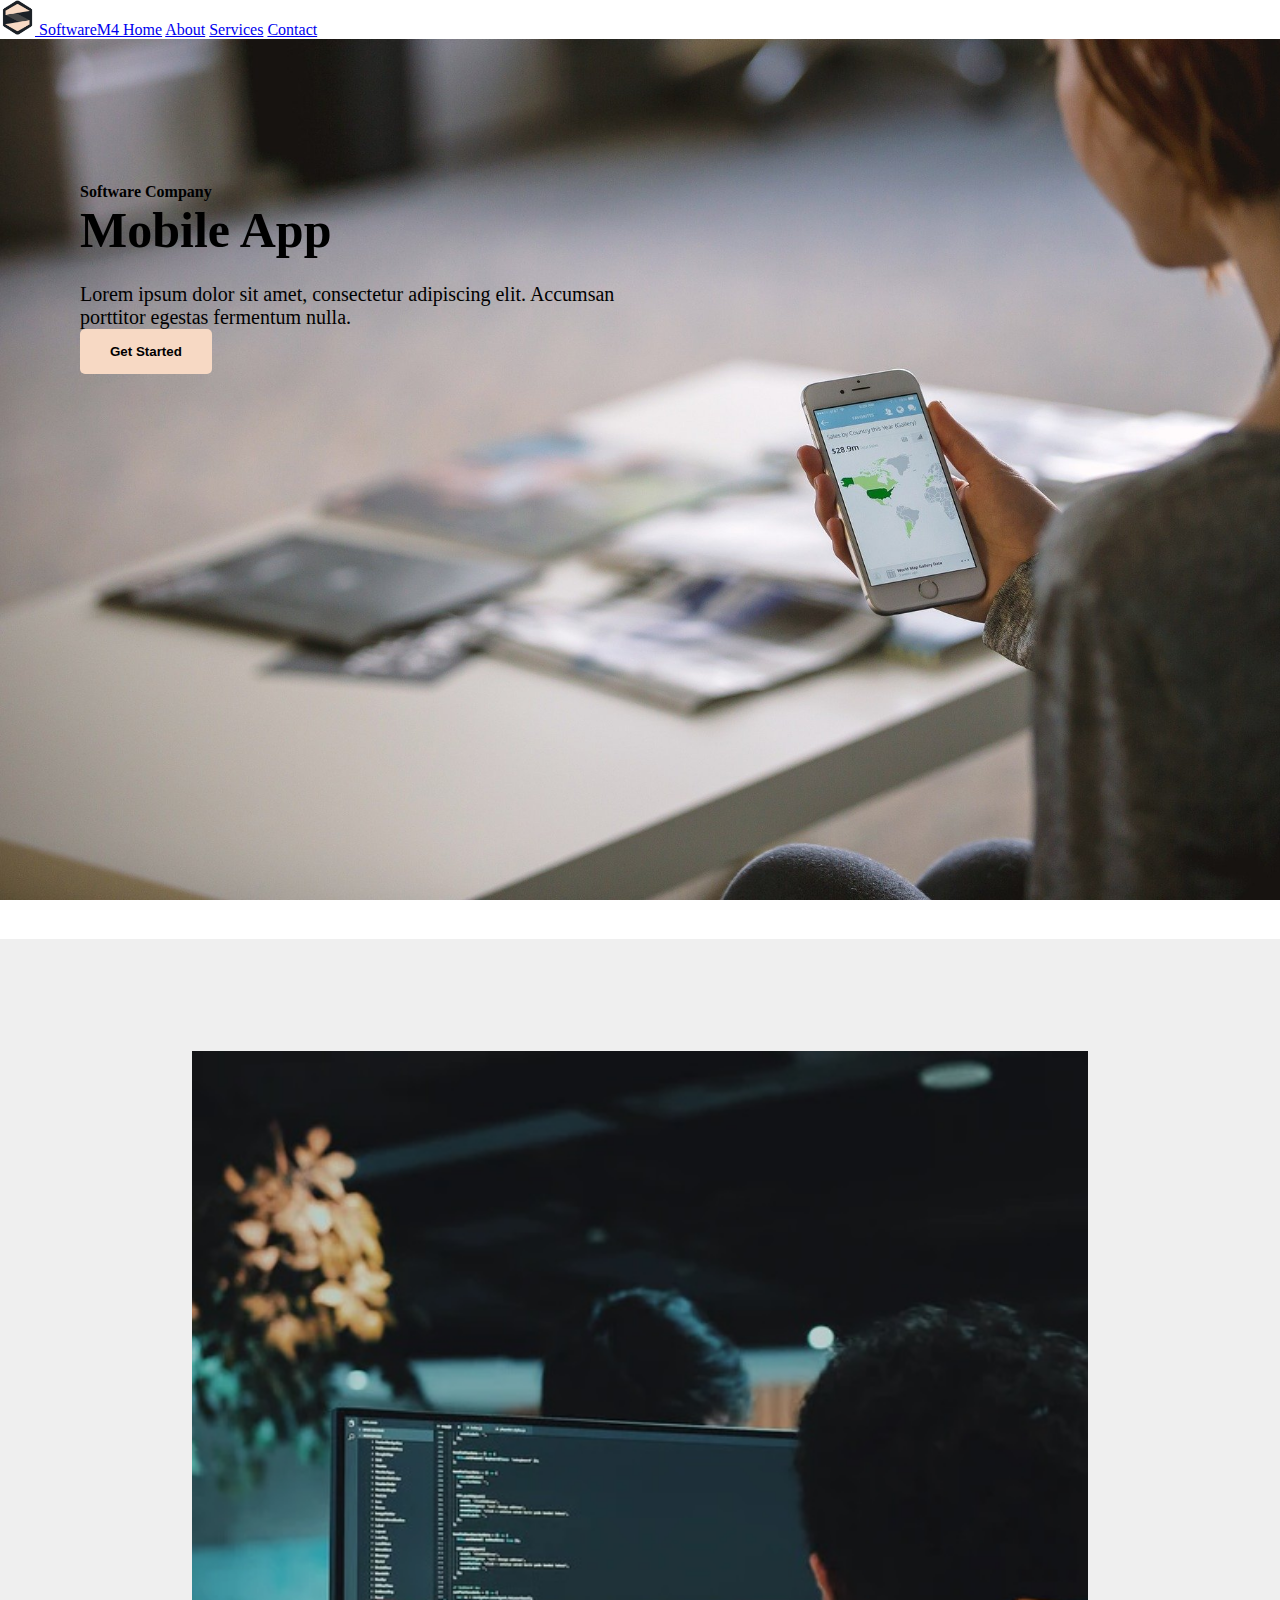
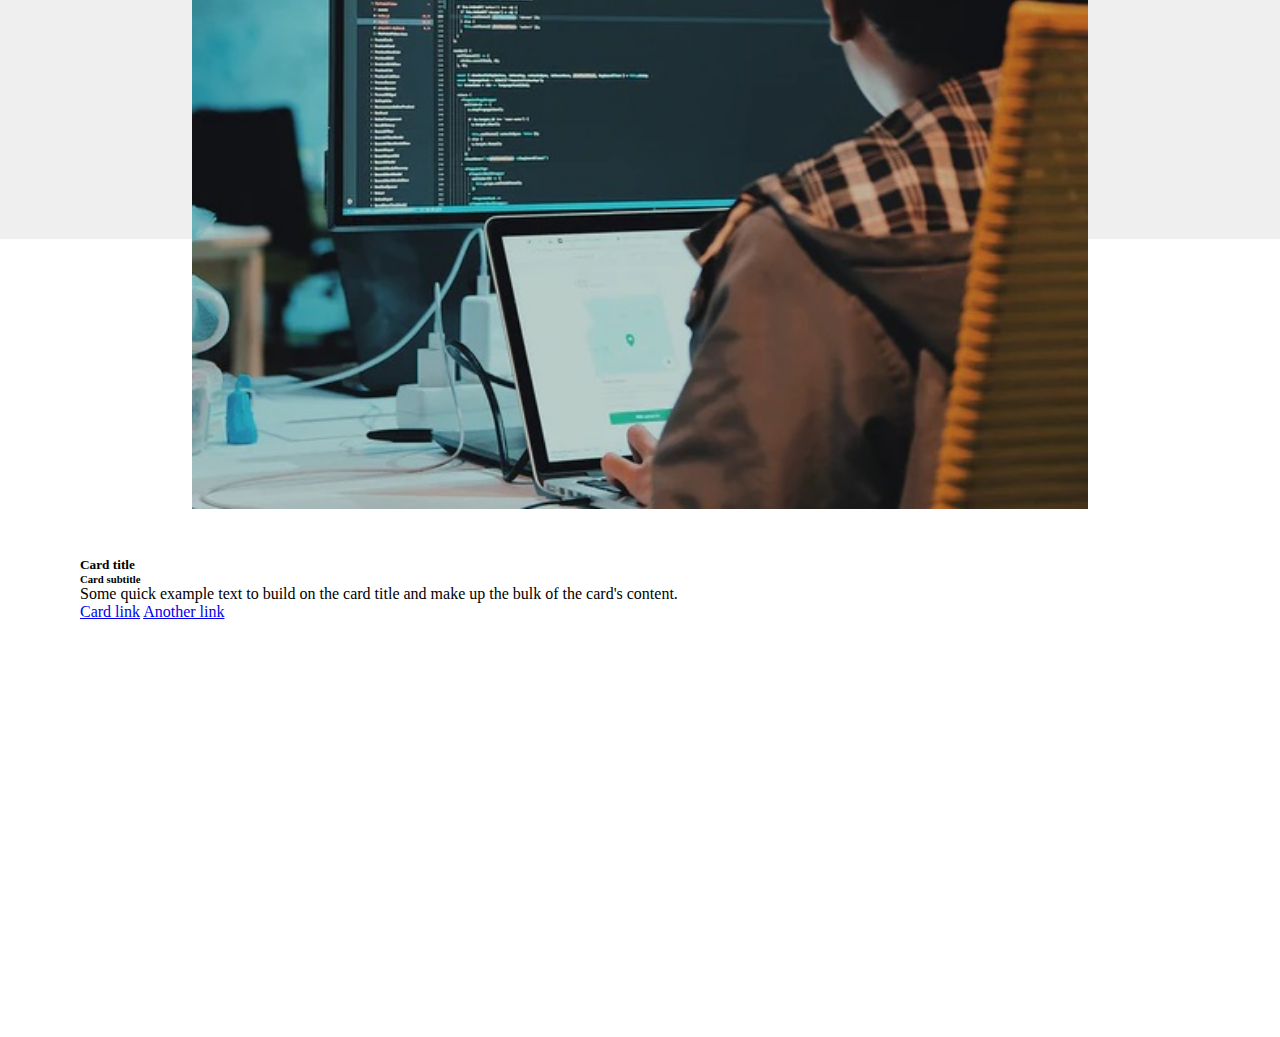
<file: index.html>
<html lang="en">
<head>
    <meta charset="UTF-8">
    <meta http-equiv="X-UA-Compatible" content="IE=edge">
    <meta name="viewport" content="width=device-width, initial-scale=1.0">
    <!-- CSS only -->
    <link href="https://cdn.jsdelivr.net/npm/bootstrap@5.2.0/dist/css/bootstrap.min.css" rel="stylesheet" integrity="sha384-gH2yIJqKdNHPEq0n4Mqa/HGKIhSkIHeL5AyhkYV8i59U5AR6csBvApHHNl/vI1Bx" crossorigin="anonymous">
    <link rel="stylesheet" href="styless.css">
    <title>SOFTWARE-M4</title>
</head>
<body>
    <nav class="navbar bg-light">
        <div class="container-fluid">
          <a class="navbar-brand" href="#">
            <img src="images/logo.png" alt="" width="35" height="35" class="d-inline-block align-text-top">
            SoftwareM4
          </a>
          <a href="#" class="navigate">Home</a>
          <a href="#" class="navigate">About</a>
          <a href="#" class="navigate">Services</a>
          <a href="#" class="navigate">Contact</a>
        </div>
    </nav>

  <div class="parent">
    <div class="intro">
      <div class="content">
        <h4>Software Company</h4>
        <h1>Mobile App</h1>
        <p>Lorem ipsum dolor sit amet, consectetur adipiscing elit. Accumsan <br> porttitor egestas fermentum nulla.</p>
      </div>
      <div class="get-started-button"> 
        <input type="button" value="Get Started" id="started-button">  
      </div>
    </div>
  </div>
  <section style="background-color:#efefef; height: 100%;">
    <div class="row">
      <div class="col-4">
        <img src="images/computer guy.jpg" alt="" width="70%" style="margin-top:7rem ; margin-left: 7rem; z-index:2; padding-left: 5rem;">
      </div>
      <div class="col-8">
        <div class="card" style="width: 40rem; height: 30rem; margin-top:3rem; margin-right: 10rem; padding-right:5rem; padding-left: 5rem;">
          <div class="card-body">
            <h5 class="card-title">Card title</h5>
            <h6 class="card-subtitle mb-2 text-muted">Card subtitle</h6>
            <p class="card-text">Some quick example text to build on the card title and make up the bulk of the card's content.</p>
            <a href="#" class="card-link">Card link</a>
            <a href="#" class="card-link">Another link</a>
          </div>
        </div>
      </div>
    </div>
  </section>
</body>
</html>
</file>
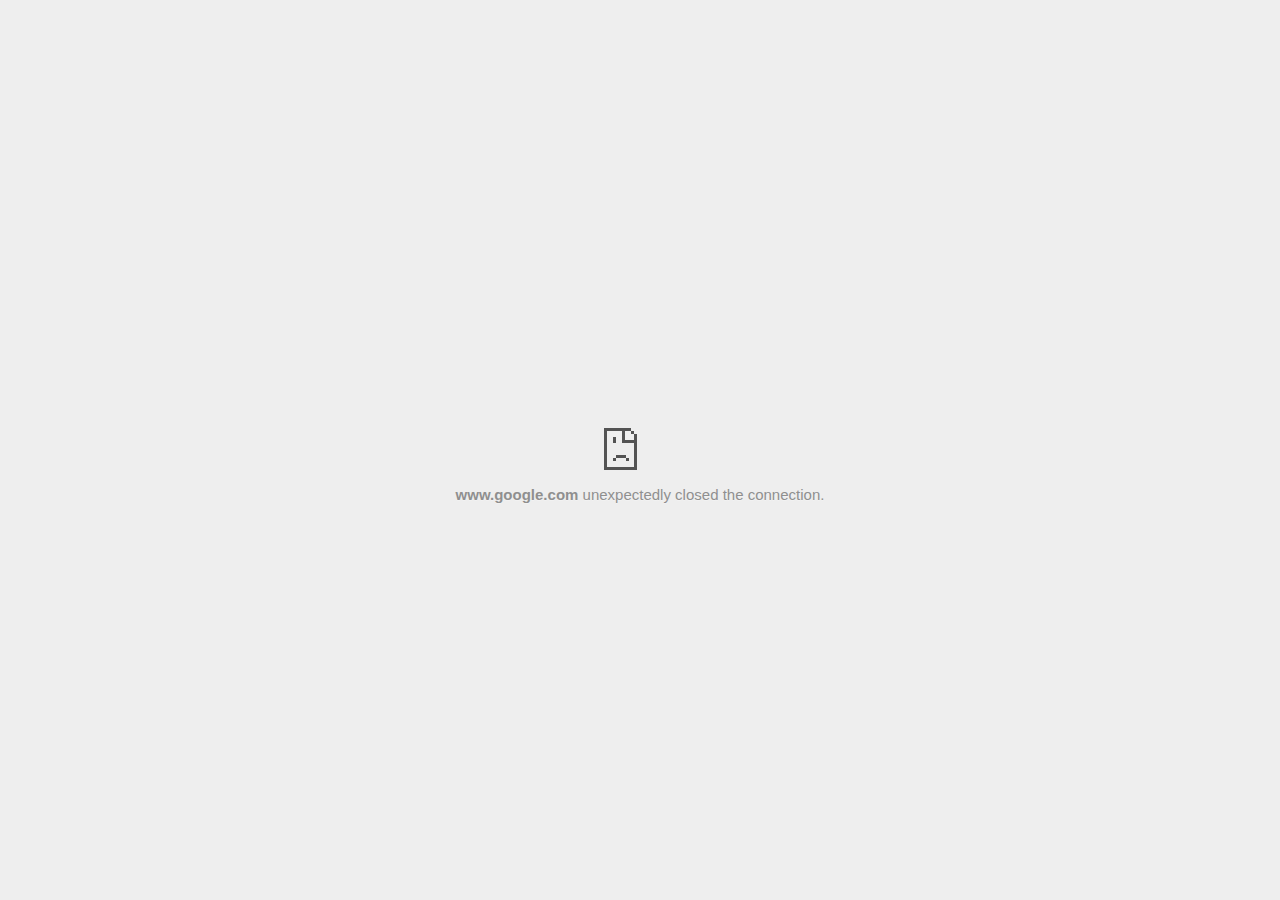
<file: images/SoftwareM4 Theme Mobile App Demo_files/place.html>
<!DOCTYPE html>
<!-- saved from url=(0029)chrome-error://chromewebdata/ -->
<html dir="ltr" lang="en" subframe=""><head><meta http-equiv="Content-Type" content="text/html; charset=UTF-8">
  
  <meta name="color-scheme" content="light dark">
  <meta name="theme-color" content="#fff">
  <meta name="viewport" content="width=device-width, initial-scale=1.0,
                                 maximum-scale=1.0, user-scalable=no">
  <title>www.google.com</title>
  <style>/* Copyright 2017 The Chromium Authors. All rights reserved.
 * Use of this source code is governed by a BSD-style license that can be
 * found in the LICENSE file. */

a {
  color: var(--link-color);
}

body {
  --background-color: #fff;
  --error-code-color: var(--google-gray-700);
  --google-blue-100: rgb(210, 227, 252);
  --google-blue-300: rgb(138, 180, 248);
  --google-blue-600: rgb(26, 115, 232);
  --google-blue-700: rgb(25, 103, 210);
  --google-gray-100: rgb(241, 243, 244);
  --google-gray-300: rgb(218, 220, 224);
  --google-gray-500: rgb(154, 160, 166);
  --google-gray-50: rgb(248, 249, 250);
  --google-gray-600: rgb(128, 134, 139);
  --google-gray-700: rgb(95, 99, 104);
  --google-gray-800: rgb(60, 64, 67);
  --google-gray-900: rgb(32, 33, 36);
  --heading-color: var(--google-gray-900);
  --link-color: rgb(88, 88, 88);
  --popup-container-background-color: rgba(0,0,0,.65);
  --primary-button-fill-color-active: var(--google-blue-700);
  --primary-button-fill-color: var(--google-blue-600);
  --primary-button-text-color: #fff;
  --quiet-background-color: rgb(247, 247, 247);
  --secondary-button-border-color: var(--google-gray-500);
  --secondary-button-fill-color: #fff;
  --secondary-button-hover-border-color: var(--google-gray-600);
  --secondary-button-hover-fill-color: var(--google-gray-50);
  --secondary-button-text-color: var(--google-gray-700);
  --small-link-color: var(--google-gray-700);
  --text-color: var(--google-gray-700);
  background: var(--background-color);
  color: var(--text-color);
  word-wrap: break-word;
}

.nav-wrapper .secondary-button {
  background: var(--secondary-button-fill-color);
  border: 1px solid var(--secondary-button-border-color);
  color: var(--secondary-button-text-color);
  float: none;
  margin: 0;
  padding: 8px 16px;
}

.hidden {
  display: none;
}

html {
  -webkit-text-size-adjust: 100%;
  font-size: 125%;
}

.icon {
  background-repeat: no-repeat;
  background-size: 100%;
}

@media (prefers-color-scheme: dark) {
  body {
    --background-color: var(--google-gray-900);
    --error-code-color: var(--google-gray-500);
    --heading-color: var(--google-gray-500);
    --link-color: var(--google-blue-300);
    --primary-button-fill-color-active: rgb(129, 162, 208);
    --primary-button-fill-color: var(--google-blue-300);
    --primary-button-text-color: var(--google-gray-900);
    --quiet-background-color: var(--background-color);
    --secondary-button-border-color: var(--google-gray-700);
    --secondary-button-fill-color: var(--google-gray-900);
    --secondary-button-hover-fill-color: rgb(48, 51, 57);
    --secondary-button-text-color: var(--google-blue-300);
    --small-link-color: var(--google-blue-300);
    --text-color: var(--google-gray-500);
  }
}
</style>
  <style>/* Copyright 2014 The Chromium Authors. All rights reserved.
   Use of this source code is governed by a BSD-style license that can be
   found in the LICENSE file. */

button {
  border: 0;
  border-radius: 4px;
  box-sizing: border-box;
  color: var(--primary-button-text-color);
  cursor: pointer;
  float: right;
  font-size: .875em;
  margin: 0;
  padding: 8px 16px;
  transition: box-shadow 150ms cubic-bezier(0.4, 0, 0.2, 1);
  user-select: none;
}

[dir='rtl'] button {
  float: left;
}

.bad-clock button,
.captive-portal button,
.https-only button,
.insecure-form button,
.lookalike-url button,
.main-frame-blocked button,
.neterror button,
.pdf button,
.ssl button,
.safe-browsing-billing button {
  background: var(--primary-button-fill-color);
}

button:active {
  background: var(--primary-button-fill-color-active);
  outline: 0;
}

#debugging {
  display: inline;
  overflow: auto;
}

.debugging-content {
  line-height: 1em;
  margin-bottom: 0;
  margin-top: 1em;
}

.debugging-content-fixed-width {
  display: block;
  font-family: monospace;
  font-size: 1.2em;
  margin-top: 0.5em;
}

.debugging-title {
  font-weight: bold;
}

#details {
  margin: 0 0 50px;
}

#details p:not(:first-of-type) {
  margin-top: 20px;
}

.secondary-button:active {
  border-color: white;
  box-shadow: 0 1px 2px 0 rgba(60, 64, 67, .3),
      0 2px 6px 2px rgba(60, 64, 67, .15);
}

.secondary-button:hover {
  background: var(--secondary-button-hover-fill-color);
  border-color: var(--secondary-button-hover-border-color);
  text-decoration: none;
}

.error-code {
  color: var(--error-code-color);
  font-size: .8em;
  margin-top: 12px;
  text-transform: uppercase;
}

#error-debugging-info {
  font-size: 0.8em;
}

h1 {
  color: var(--heading-color);
  font-size: 1.6em;
  font-weight: normal;
  line-height: 1.25em;
  margin-bottom: 16px;
}

h2 {
  font-size: 1.2em;
  font-weight: normal;
}

.icon {
  height: 72px;
  margin: 0 0 40px;
  width: 72px;
}

input[type=checkbox] {
  opacity: 0;
}

input[type=checkbox]:focus ~ .checkbox::after {
  outline: -webkit-focus-ring-color auto 5px;
}

.interstitial-wrapper {
  box-sizing: border-box;
  font-size: 1em;
  line-height: 1.6em;
  margin: 14vh auto 0;
  max-width: 600px;
  width: 100%;
}

#main-message > p {
  display: inline;
}

#extended-reporting-opt-in {
  font-size: .875em;
  margin-top: 32px;
}

#extended-reporting-opt-in label {
  display: grid;
  grid-template-columns: 1.8em 1fr;
  position: relative;
}

#enhanced-protection-message {
  border-radius: 4px;
  font-size: 1em;
  margin-top: 32px;
  padding: 10px 5px;
}

#enhanced-protection-message label {
  display: grid;
  grid-template-columns: 2.5em 1fr;
  position: relative;
}

#enhanced-protection-message div {
  margin: 0.5em;
}

#enhanced-protection-message .icon {
  height: 1.5em;
  vertical-align: middle;
  width: 1.5em;
}

.nav-wrapper {
  margin-top: 51px;
}

.nav-wrapper::after {
  clear: both;
  content: '';
  display: table;
  width: 100%;
}

.small-link {
  color: var(--small-link-color);
  font-size: .875em;
}

.checkboxes {
  flex: 0 0 24px;
}

.checkbox {
  --padding: .9em;
  background: transparent;
  display: block;
  height: 1em;
  left: -1em;
  padding-inline-start: var(--padding);
  position: absolute;
  right: 0;
  top: -.5em;
  width: 1em;
}

.checkbox::after {
  border: 1px solid white;
  border-radius: 2px;
  content: '';
  height: 1em;
  left: var(--padding);
  position: absolute;
  top: var(--padding);
  width: 1em;
}

.checkbox::before {
  background: transparent;
  border: 2px solid white;
  border-inline-end-width: 0;
  border-top-width: 0;
  content: '';
  height: .2em;
  left: calc(.3em + var(--padding));
  opacity: 0;
  position: absolute;
  top: calc(.3em  + var(--padding));
  transform: rotate(-45deg);
  width: .5em;
}

input[type=checkbox]:checked ~ .checkbox::before {
  opacity: 1;
}

#recurrent-error-message {
  background: #ededed;
  border-radius: 4px;
  margin-bottom: 16px;
  margin-top: 12px;
  padding: 12px 16px;
}

.showing-recurrent-error-message #extended-reporting-opt-in {
  margin-top: 16px;
}

.showing-recurrent-error-message #enhanced-protection-message {
  margin-top: 16px;
}

@media (max-width: 700px) {
  .interstitial-wrapper {
    padding: 0 10%;
  }

  #error-debugging-info {
    overflow: auto;
  }
}

@media (max-width: 420px) {
  button,
  [dir='rtl'] button,
  .small-link {
    float: none;
    font-size: .825em;
    font-weight: 500;
    margin: 0;
    width: 100%;
  }

  button {
    padding: 16px 24px;
  }

  #details {
    margin: 20px 0 20px 0;
  }

  #details p:not(:first-of-type) {
    margin-top: 10px;
  }

  .secondary-button:not(.hidden) {
    display: block;
    margin-top: 20px;
    text-align: center;
    width: 100%;
  }

  .interstitial-wrapper {
    padding: 0 5%;
  }

  #extended-reporting-opt-in {
    margin-top: 24px;
  }

  #enhanced-protection-message {
    margin-top: 24px;
  }

  .nav-wrapper {
    margin-top: 30px;
  }
}

/**
 * Mobile specific styling.
 * Navigation buttons are anchored to the bottom of the screen.
 * Details message replaces the top content in its own scrollable area.
 */

@media (max-width: 420px) {
  .nav-wrapper .secondary-button {
    border: 0;
    margin: 16px 0 0;
    margin-inline-end: 0;
    padding-bottom: 16px;
    padding-top: 16px;
  }
}

/* Fixed nav. */
@media (min-width: 240px) and (max-width: 420px) and
       (min-height: 401px),
       (min-width: 421px) and (min-height: 240px) and
       (max-height: 560px) {
  body .nav-wrapper {
    background: var(--background-color);
    bottom: 0;
    box-shadow: 0 -12px 24px var(--background-color);
    left: 0;
    margin: 0 auto;
    max-width: 736px;
    padding-inline-end: 24px;
    padding-inline-start: 24px;
    position: fixed;
    right: 0;
    width: 100%;
    z-index: 2;
  }

  .interstitial-wrapper {
    max-width: 736px;
  }

  #details,
  #main-content {
    padding-bottom: 40px;
  }

  #details {
    padding-top: 5.5vh;
  }

  button.small-link {
    color: var(--google-blue-600);
  }
}

@media (max-width: 420px) and (orientation: portrait),
       (max-height: 560px) {
  body {
    margin: 0 auto;
  }

  button,
  [dir='rtl'] button,
  button.small-link,
  .nav-wrapper .secondary-button {
    font-family: Roboto-Regular,Helvetica;
    font-size: .933em;
    margin: 6px 0;
    transform: translatez(0);
  }

  .nav-wrapper {
    box-sizing: border-box;
    padding-bottom: 8px;
    width: 100%;
  }

  #details {
    box-sizing: border-box;
    height: auto;
    margin: 0;
    opacity: 1;
    transition: opacity 250ms cubic-bezier(0.4, 0, 0.2, 1);
  }

  #details.hidden,
  #main-content.hidden {
    height: 0;
    opacity: 0;
    overflow: hidden;
    padding-bottom: 0;
    transition: none;
  }

  h1 {
    font-size: 1.5em;
    margin-bottom: 8px;
  }

  .icon {
    margin-bottom: 5.69vh;
  }

  .interstitial-wrapper {
    box-sizing: border-box;
    margin: 7vh auto 12px;
    padding: 0 24px;
    position: relative;
  }

  .interstitial-wrapper p {
    font-size: .95em;
    line-height: 1.61em;
    margin-top: 8px;
  }

  #main-content {
    margin: 0;
    transition: opacity 100ms cubic-bezier(0.4, 0, 0.2, 1);
  }

  .small-link {
    border: 0;
  }

  .suggested-left > #control-buttons,
  .suggested-right > #control-buttons {
    float: none;
    margin: 0;
  }
}

@media (min-width: 421px) and (min-height: 500px) and (max-height: 560px) {
  .interstitial-wrapper {
    margin-top: 10vh;
  }
}

@media (min-height: 400px) and (orientation:portrait) {
  .interstitial-wrapper {
    margin-bottom: 145px;
  }
}

@media (min-height: 299px) {
  .nav-wrapper {
    padding-bottom: 16px;
  }
}

@media (max-height: 560px) and (min-height: 240px) and (orientation:landscape) {
  .extended-reporting-has-checkbox #details {
    padding-bottom: 80px;
  }
}

@media (min-height: 500px) and (max-height: 650px) and (max-width: 414px) and
       (orientation: portrait) {
  .interstitial-wrapper {
    margin-top: 7vh;
  }
}

@media (min-height: 650px) and (max-width: 414px) and (orientation: portrait) {
  .interstitial-wrapper {
    margin-top: 10vh;
  }
}

/* Small mobile screens. No fixed nav. */
@media (max-height: 400px) and (orientation: portrait),
       (max-height: 239px) and (orientation: landscape),
       (max-width: 419px) and (max-height: 399px) {
  .interstitial-wrapper {
    display: flex;
    flex-direction: column;
    margin-bottom: 0;
  }

  #details {
    flex: 1 1 auto;
    order: 0;
  }

  #main-content {
    flex: 1 1 auto;
    order: 0;
  }

  .nav-wrapper {
    flex: 0 1 auto;
    margin-top: 8px;
    order: 1;
    padding-inline-end: 0;
    padding-inline-start: 0;
    position: relative;
    width: 100%;
  }

  button,
  .nav-wrapper .secondary-button {
    padding: 16px 24px;
  }

  button.small-link {
    color: var(--google-blue-600);
  }
}

@media (max-width: 239px) and (orientation: portrait) {
  .nav-wrapper {
    padding-inline-end: 0;
    padding-inline-start: 0;
  }
}
</style>
  <style>/* Copyright 2013 The Chromium Authors. All rights reserved.
 * Use of this source code is governed by a BSD-style license that can be
 * found in the LICENSE file. */

/* Don't use the main frame div when the error is in a subframe. */
html[subframe] #main-frame-error {
  display: none;
}

/* Don't use the subframe error div when the error is in a main frame. */
html:not([subframe]) #sub-frame-error {
  display: none;
}

h1 {
  margin-top: 0;
  word-wrap: break-word;
}

h1 span {
  font-weight: 500;
}

a {
  text-decoration: none;
}

.icon {
  -webkit-user-select: none;
  display: inline-block;
}

.icon-generic {
  /* Can't access chrome://theme/IDR_ERROR_NETWORK_GENERIC from an untrusted
   * renderer process, so embed the resource manually. */
  content: -webkit-image-set(
      url([data-uri]) 1x,
      url([data-uri]) 2x);
}

.icon-offline {
  content: -webkit-image-set(
      url([data-uri]) 1x,
      url([data-uri]) 2x);
  position: relative;
}

.icon-disabled {
  content: -webkit-image-set(
      url([data-uri]) 1x,
      url([data-uri]) 2x);
  width: 112px;
}

.hidden {
  display: none;
}

#suggestions-list a {
  color: var(--google-blue-600);
}

#suggestions-list p {
  margin-block-end: 0;
}

#suggestions-list ul {
  margin-top: 0;
}

.single-suggestion {
  list-style-type: none;
  padding-inline-start: 0;
}

#error-information-button {
  content: url([data-uri]);
  height: 24px;
  vertical-align: -.15em;
  width: 24px;
}

.use-popup-container#error-information-popup-container
  #error-information-popup {
  align-items: center;
  background-color: var(--popup-container-background-color);
  display: flex;
  height: 100%;
  left: 0;
  position: fixed;
  top: 0;
  width: 100%;
  z-index: 100;
}

.use-popup-container#error-information-popup-container
  #error-information-popup-content > p {
  margin-bottom: 11px;
  margin-inline-start: 20px;
}

.use-popup-container#error-information-popup-container #suggestions-list ul {
  margin-inline-start: 15px;
}

.use-popup-container#error-information-popup-container
  #error-information-popup-box {
  background-color: var(--background-color);
  left: 5%;
  padding-bottom: 15px;
  padding-top: 15px;
  position: fixed;
  width: 90%;
  z-index: 101;
}

.use-popup-container#error-information-popup-container div.error-code {
  margin-inline-start: 20px;
}

.use-popup-container#error-information-popup-container #suggestions-list p {
  margin-inline-start: 20px;
}

:not(.use-popup-container)#error-information-popup-container
  #error-information-popup-close {
  display: none;
}

#error-information-popup-close {
  margin-bottom: 0;
  margin-inline-end: 35px;
  margin-top: 15px;
  text-align: end;
}

.link-button {
  color: rgb(66, 133, 244);
  display: inline-block;
  font-weight: bold;
  text-transform: uppercase;
}

#sub-frame-error-details {

  color: #8F8F8F;

  /* Not done on mobile for performance reasons. */
  text-shadow: 0 1px 0 rgba(255,255,255,0.3);

}

[jscontent=hostName],
[jscontent=failedUrl] {
  overflow-wrap: break-word;
}

.secondary-button {
  background: #d9d9d9;
  color: #696969;
  margin-inline-end: 16px;
}

.snackbar {
  background: #323232;
  border-radius: 2px;
  bottom: 24px;
  box-sizing: border-box;
  color: #fff;
  font-size: .87em;
  left: 24px;
  max-width: 568px;
  min-width: 288px;
  opacity: 0;
  padding: 16px 24px 12px;
  position: fixed;
  transform: translateY(90px);
  will-change: opacity, transform;
  z-index: 999;
}

.snackbar-show {
  -webkit-animation:
    show-snackbar 250ms cubic-bezier(0, 0, 0.2, 1) forwards,
    hide-snackbar 250ms cubic-bezier(0.4, 0, 1, 1) forwards 5s;
}

@-webkit-keyframes show-snackbar {
  100% {
    opacity: 1;
    transform: translateY(0);
  }
}

@-webkit-keyframes hide-snackbar {
  0% {
    opacity: 1;
    transform: translateY(0);
  }
  100% {
    opacity: 0;
    transform: translateY(90px);
  }
}

.suggestions {
  margin-top: 18px;
}

.suggestion-header {
  font-weight: bold;
  margin-bottom: 4px;
}

.suggestion-body {
  color: #777;
}

/* Decrease padding at low sizes. */
@media (max-width: 640px), (max-height: 640px) {
  h1 {
    margin: 0 0 15px;
  }
  .suggestions {
    margin-top: 10px;
  }
  .suggestion-header {
    margin-bottom: 0;
  }
}

#download-link,
#download-link-clicked {
  margin-bottom: 30px;
  margin-top: 30px;
}

#download-link-clicked {
  color: #BBB;
}

#download-link::before,
#download-link-clicked::before {
  content: url([data-uri]);
  display: inline-block;
  margin-inline-end: 4px;
  vertical-align: -webkit-baseline-middle;
}

#download-link-clicked::before {
  opacity: 0;
  width: 0;
}

#offline-content-list-visibility-card {
  border: 1px solid white;
  border-radius: 8px;
  display: flex;
  font-size: .8em;
  justify-content: space-between;
  line-height: 1;
}

#offline-content-list.list-hidden #offline-content-list-visibility-card {
  border-color: rgb(218, 220, 224);
}

#offline-content-list-visibility-card > div {
  padding: 1em;
}

#offline-content-list-title {
  color: var(--google-gray-700);
}

#offline-content-list-show-text,
#offline-content-list-hide-text {
  color: rgb(66, 133, 244);
}

/* Hides the "hide" text div when the offline content list is collapsed/hidden
 * and, alternatively, hides the "show" text div when the offline content list
 * is expanded/shown.
 */
#offline-content-list.list-hidden #offline-content-list-hide-text,
#offline-content-list:not(.list-hidden) #offline-content-list-show-text {
  display: none;
}

/* Controls the animation of the offline content list when it is expanded/shown.
 */
#offline-content-suggestions {
  /* Max-height has to be set for the height animation to work. The chosen value
   * is a little greater than the maximum height the list will have, when all
   * suggestions have images, so that it is never clamped. This makes so that
   * when the actual height is smaller then the animation is not as smooth.
   */
  max-height: 27em;
  transition: max-height 200ms ease-in, visibility 0s 200ms,
              opacity 200ms 200ms linear;
}

/* Controls the animation of the offline content list when it is
 * collapsed/hidden.
 */
#offline-content-list.list-hidden #offline-content-suggestions {
  max-height: 0;
  opacity: 0;
  transition: opacity 200ms linear, visibility 0s 200ms,
              max-height 200ms 200ms ease-out;
  visibility: hidden;
}

#offline-content-list {
  margin-inline-start: -5%;
  width: 110%;
}

/* The selectors below adjust the "overflow" of the suggestion cards contents
 * based on the same screen size based strategy used for the main frame, which
 * is applied by the `interstitial-wrapper` class. */
@media (max-width: 420px)  {
  #offline-content-list {
    margin-inline-start: -2.5%;
    width: 105%;
  }
}
@media (max-width: 420px) and (orientation: portrait),
       (max-height: 560px) {
  #offline-content-list {
    margin-inline-start: -12px;
    width: calc(100% + 24px);
  }
}

.suggestion-with-image .offline-content-suggestion-thumbnail {
  flex-basis: 8.2em;
  flex-shrink: 0;
}

.suggestion-with-image .offline-content-suggestion-thumbnail > img {
  height: 100%;
  width: 100%;
}

.suggestion-with-image #offline-content-list:not(.is-rtl)
.offline-content-suggestion-thumbnail > img {
  border-bottom-right-radius: 7px;
  border-top-right-radius: 7px;
}

.suggestion-with-image #offline-content-list.is-rtl
.offline-content-suggestion-thumbnail > img {
  border-bottom-left-radius: 7px;
  border-top-left-radius: 7px;
}

.suggestion-with-icon .offline-content-suggestion-thumbnail {
  align-items: center;
  display: flex;
  justify-content: center;
  min-height: 4.2em;
  min-width: 4.2em;
}

.suggestion-with-icon .offline-content-suggestion-thumbnail > div {
  align-items: center;
  background-color: rgb(241, 243, 244);
  border-radius: 50%;
  display: flex;
  height: 2.3em;
  justify-content: center;
  width: 2.3em;
}

.suggestion-with-icon .offline-content-suggestion-thumbnail > div > img {
  height: 1.45em;
  width: 1.45em;
}

.offline-content-suggestion-favicon {
  height: 1em;
  margin-inline-end: 0.4em;
  width: 1.4em;
}

.offline-content-suggestion-favicon > img {
  height: 1.4em;
  width: 1.4em;
}

.no-favicon .offline-content-suggestion-favicon {
  display: none;
}

.image-video {
  content: url([data-uri]);
}

.image-music-note {
  content: url([data-uri]);
}

.image-earth {
  content: url([data-uri]);
}

.image-file {
  content: url([data-uri]);
}

.offline-content-suggestion-texts {
  display: flex;
  flex-direction: column;
  justify-content: space-between;
  line-height: 1.3;
  padding: .9em;
  width: 100%;
}

.offline-content-suggestion-title {
  -webkit-box-orient: vertical;
  -webkit-line-clamp: 3;
  color: rgb(32, 33, 36);
  display: -webkit-box;
  font-size: 1.1em;
  overflow: hidden;
  text-overflow: ellipsis;
}

div.offline-content-suggestion {
  align-items: stretch;
  border: 1px solid rgb(218, 220, 224);
  border-radius: 8px;
  display: flex;
  justify-content: space-between;
  margin-bottom: .8em;
}

.suggestion-with-image {
  flex-direction: row;
  height: 8.2em;
  max-height: 8.2em;
}

.suggestion-with-icon {
  flex-direction: row-reverse;
  height: 4.2em;
  max-height: 4.2em;
}

.suggestion-with-icon .offline-content-suggestion-title {
  -webkit-line-clamp: 1;
  word-break: break-all;
}

.suggestion-with-icon .offline-content-suggestion-texts {
  padding-inline-start: 0;
}

.offline-content-suggestion-attribution-freshness {
  color: rgb(95, 99, 104);
  display: flex;
  font-size: .8em;
  line-height: 1.7em;
}

.offline-content-suggestion-attribution {
  -webkit-box-orient: vertical;
  -webkit-line-clamp: 1;
  display: -webkit-box;
  flex-shrink: 1;
  margin-inline-end: 0.3em;
  overflow: hidden;
  overflow-wrap: break-word;
  text-overflow: ellipsis;
  word-break: break-all;
}

.no-attribution .offline-content-suggestion-attribution {
  display: none;
}

.offline-content-suggestion-freshness::before {
  content: '-';
  display: inline-block;
  flex-shrink: 0;
  margin-inline-end: .1em;
  margin-inline-start: .1em;
}

.no-attribution .offline-content-suggestion-freshness::before {
  display: none;
}

.offline-content-suggestion-freshness {
  flex-shrink: 0;
}

.suggestion-with-image .offline-content-suggestion-pin-spacer {
  flex-grow: 100;
  flex-shrink: 1;
}

.suggestion-with-image .offline-content-suggestion-pin {
  content: url([data-uri]);
  flex-shrink: 0;
  height: 1.4em;
  margin-inline-start: .4em;
  width: 1.4em;
}

/* Controls the animation (and a bit more) of the launch-downloads-home action
 * button when the offline content list is expanded/shown.
 */
#offline-content-list-action {
  text-align: center;
  transition: visibility 0s 200ms, opacity 200ms 200ms linear;
}

/* Controls the animation of the launch-downloads-home action button when the
 * offline content list is collapsed/hidden.
 */
#offline-content-list.list-hidden #offline-content-list-action {
  opacity: 0;
  transition: opacity 200ms linear, visibility 0s 200ms;
  visibility: hidden;
}

#cancel-save-page-button {
  background-image: url([data-uri]);
  background-position: right 27px center;
  background-repeat: no-repeat;
  border: 1px solid var(--google-gray-300);
  border-radius: 5px;
  color: var(--google-gray-700);
  margin-bottom: 26px;
  padding-bottom: 16px;
  padding-inline-end: 88px;
  padding-inline-start: 16px;
  padding-top: 16px;
  text-align: start;
}

html[dir='rtl'] #cancel-save-page-button {
  background-position: left 27px center;
}

#save-page-for-later-button {
  display: flex;
  justify-content: start;
}

#save-page-for-later-button a::before {
  content: url([data-uri]);
  display: inline-block;
  margin-inline-end: 4px;
  vertical-align: -webkit-baseline-middle;
}

.hidden#save-page-for-later-button {
  display: none;
}

/* Don't allow overflow when in a subframe. */
html[subframe] body {
  overflow: hidden;
}

#sub-frame-error {
  -webkit-align-items: center;
  -webkit-flex-flow: column;
  -webkit-justify-content: center;
  background-color: #DDD;
  display: -webkit-flex;
  height: 100%;
  left: 0;
  position: absolute;
  text-align: center;
  top: 0;
  transition: background-color 200ms ease-in-out;
  width: 100%;
}

#sub-frame-error:hover {
  background-color: #EEE;
}

#sub-frame-error .icon-generic {
  margin: 0 0 16px;
}

#sub-frame-error-details {
  margin: 0 10px;
  text-align: center;
  visibility: hidden;
}

/* Show details only when hovering. */
#sub-frame-error:hover #sub-frame-error-details {
  visibility: visible;
}

/* If the iframe is too small, always hide the error code. */
/* TODO(mmenke): See if overflow: no-display works better, once supported. */
@media (max-width: 200px), (max-height: 95px) {
  #sub-frame-error-details {
    display: none;
  }
}

/* Adjust icon for small embedded frames in apps. */
@media (max-height: 100px) {
  #sub-frame-error .icon-generic {
    height: auto;
    margin: 0;
    padding-top: 0;
    width: 25px;
  }
}

/* details-button is special; it's a <button> element that looks like a link. */
#details-button {
  box-shadow: none;
  min-width: 0;
}

/* Styles for platform dependent separation of controls and details button. */
.suggested-left > #control-buttons,
.suggested-right > #details-button {
  float: left;
}

.suggested-right > #control-buttons,
.suggested-left > #details-button {
  float: right;
}

.suggested-left .secondary-button {
  margin-inline-end: 0;
  margin-inline-start: 16px;
}

#details-button.singular {
  float: none;
}

/* download-button shows both icon and text. */
#download-button {
  padding-bottom: 4px;
  padding-top: 4px;
  position: relative;
}

#download-button::before {
  background: -webkit-image-set(
      url([data-uri]) 1x,
      url([data-uri]) 2x)
    no-repeat;
  content: '';
  display: inline-block;
  height: 24px;
  margin-inline-end: 4px;
  margin-inline-start: -4px;
  vertical-align: middle;
  width: 24px;
}

#download-button:disabled {
  background: rgb(180, 206, 249);
  color: rgb(255, 255, 255);
}

#buttons::after {
  clear: both;
  content: '';
  display: block;
  width: 100%;
}

/* Offline page */
html[dir='rtl'] .runner-container,
html[dir='rtl'].offline .icon-offline {
  transform: scaleX(-1);
}

.offline {
  transition: filter 1.5s cubic-bezier(0.65, 0.05, 0.36, 1),
              background-color 1.5s cubic-bezier(0.65, 0.05, 0.36, 1);

  will-change: filter, background-color;

}

.offline body {
  transition: background-color 1.5s cubic-bezier(0.65, 0.05, 0.36, 1);
}

.offline #main-message > p {
  display: none;
}

.offline.inverted {
  background-color: #fff;
  filter: invert(1);
}

.offline.inverted body {
  background-color: #fff;
}

.offline .interstitial-wrapper {
  color: var(--text-color);
  font-size: 1em;
  line-height: 1.55;
  margin: 0 auto;
  max-width: 600px;
  padding-top: 100px;
  position: relative;
  width: 100%;
}

.offline .runner-container {
  direction: ltr;
  height: 150px;
  max-width: 600px;
  overflow: hidden;
  position: absolute;
  top: 35px;
  width: 44px;
}

.offline .runner-container:focus {
  outline: none;
}

.offline .runner-container:focus-visible {
  outline: 3px solid var(--google-blue-300);
}

.offline .runner-canvas {
  height: 150px;
  max-width: 600px;
  opacity: 1;
  overflow: hidden;
  position: absolute;
  top: 0;
  z-index: 10;
}

.offline .controller {
  height: 100vh;
  left: 0;
  position: absolute;
  top: 0;
  width: 100vw;
  z-index: 9;
}

#offline-resources {
  display: none;
}

#offline-instruction {
  image-rendering: pixelated;
  left: 0;
  margin: auto;
  position: absolute;
  right: 0;
  top: 60px;
  width: fit-content;
}

.offline-runner-live-region {
  bottom: 0;
  clip-path: polygon(0 0, 0 0, 0 0);
  color: var(--background-color);
  display: block;
  font-size: xx-small;
  overflow: hidden;
  position: absolute;
  text-align: center;
  transition: color 1.5s cubic-bezier(0.65, 0.05, 0.36, 1);
  user-select: none;
}

/* Custom toggle */
.slow-speed-option {
  align-items: center;
  background: var(--google-gray-50);
  border-radius: 24px/50%;
  bottom: 0;
  color: var(--error-code-color);
  display: inline-flex;
  font-size: 1em;
  left: 0;
  line-height: 1.1em;
  margin: 5px auto;
  padding: 2px 12px 3px 20px;
  position: absolute;
  right: 0;
  width: max-content;
  z-index: 999;
}

.slow-speed-option.hidden {
  display: none;
}

.slow-speed-option [type=checkbox] {
  opacity: 0;
  pointer-events: none;
  position: absolute;
}

.slow-speed-option .slow-speed-toggle {
  cursor: pointer;
  margin-inline-start: 8px;
  padding: 8px 4px;
  position: relative;
}

.slow-speed-option [type=checkbox]:disabled ~ .slow-speed-toggle {
  cursor: default;
}

.slow-speed-option-label [type=checkbox] {
  opacity: 0;
  pointer-events: none;
  position: absolute;
}

.slow-speed-option .slow-speed-toggle::before,
.slow-speed-option .slow-speed-toggle::after {
  content: '';
  display: block;
  margin: 0 3px;
  transition: all 100ms cubic-bezier(0.4, 0, 1, 1);
}

.slow-speed-option .slow-speed-toggle::before {
  background: rgb(189,193,198);
  border-radius: 0.65em;
  height: 0.9em;
  width: 2em;
}

.slow-speed-option .slow-speed-toggle::after {
  background: #fff;
  border-radius: 50%;
  box-shadow: 0 1px 3px 0 rgb(0 0 0 / 40%);
  height: 1.2em;
  position: absolute;
  top: 51%;
  transform: translate(-20%, -50%);
  width: 1.1em;
}

.slow-speed-option [type=checkbox]:focus + .slow-speed-toggle {
  box-shadow: 0 0 8px rgb(94, 158, 214);
  outline: 1px solid rgb(93, 157, 213);
}

.slow-speed-option [type=checkbox]:checked + .slow-speed-toggle::before {
  background: var(--google-blue-600);
  opacity: 0.5;
}

.slow-speed-option [type=checkbox]:checked + .slow-speed-toggle::after {
  background: var(--google-blue-600);
  transform: translate(calc(2em - 90%), -50%);
}

.slow-speed-option [type=checkbox]:checked:disabled +
  .slow-speed-toggle::before {
  background: rgb(189,193,198);
}

.slow-speed-option [type=checkbox]:checked:disabled +
  .slow-speed-toggle::after {
  background: var(--google-gray-50);
}

@media (max-width: 420px) {
  #download-button {
    padding-bottom: 12px;
    padding-top: 12px;
  }

  .suggested-left > #control-buttons,
  .suggested-right > #control-buttons {
    float: none;
  }

  .snackbar {
    border-radius: 0;
    bottom: 0;
    left: 0;
    width: 100%;
  }
}

@media (max-height: 350px) {
  h1 {
    margin: 0 0 15px;
  }

  .icon-offline {
    margin: 0 0 10px;
  }

  .interstitial-wrapper {
    margin-top: 5%;
  }

  .nav-wrapper {
    margin-top: 30px;
  }
}

@media (min-width: 420px) and (max-width: 736px) and
       (min-height: 240px) and (max-height: 420px) and
       (orientation:landscape) {
  .interstitial-wrapper {
    margin-bottom: 100px;
  }
}

@media (max-width: 360px) and (max-height: 480px) {
  .offline .interstitial-wrapper {
    padding-top: 60px;
  }

  .offline .runner-container {
    top: 8px;
  }
}

@media (min-height: 240px) and (orientation: landscape) {
  .offline .interstitial-wrapper {
    margin-bottom: 90px;
  }

  .icon-offline {
    margin-bottom: 20px;
  }
}

@media (max-height: 320px) and (orientation: landscape) {
  .icon-offline {
    margin-bottom: 0;
  }

  .offline .runner-container {
    top: 10px;
  }
}

@media (max-width: 240px) {
  button {
    padding-inline-end: 12px;
    padding-inline-start: 12px;
  }

  .interstitial-wrapper {
    overflow: inherit;
    padding: 0 8px;
  }
}

@media (max-width: 120px) {
  button {
    width: auto;
  }
}

.arcade-mode,
.arcade-mode .runner-container,
.arcade-mode .runner-canvas {
  image-rendering: pixelated;
  max-width: 100%;
  overflow: hidden;
}

.arcade-mode #buttons,
.arcade-mode #main-content {
  opacity: 0;
  overflow: hidden;
}

.arcade-mode .interstitial-wrapper {
  height: 100vh;
  max-width: 100%;
  overflow: hidden;
}

.arcade-mode .runner-container {
  left: 0;
  margin: auto;
  right: 0;
  transform-origin: top center;
  transition: transform 250ms cubic-bezier(0.4, 0, 1, 1) 400ms;
  z-index: 2;
}

@media (prefers-color-scheme: dark) {
  .icon {
    filter: invert(1);
  }

  .offline .runner-canvas {
    filter: invert(1);
  }

  .offline.inverted {
    background-color: var(--background-color);
    filter: invert(0);
  }

  .offline.inverted body {
    background-color: #fff;
  }

  .offline.inverted .offline-runner-live-region {
    color: #fff;
  }

  #suggestions-list a {
    color: var(--link-color);
  }

  #error-information-button {
    filter: invert(0.6);
  }

  .slow-speed-option {
    background: var(--google-gray-800);
    color: var(--google-gray-100);
  }

  .slow-speed-option .slow-speed-toggle::before,
  .slow-speed-option [type=checkbox]:checked:disabled +
    .slow-speed-toggle::before {
     background: rgb(189,193,198);
  }

  .slow-speed-option [type=checkbox]:checked + .slow-speed-toggle::after,
  .slow-speed-option [type=checkbox]:checked + .slow-speed-toggle::before {
    background: var(--google-blue-300);
  }
}
</style>
  <script>// Copyright 2013 The Chromium Authors. All rights reserved.
// Use of this source code is governed by a BSD-style license that can be
// found in the LICENSE file.

/**
 * @typedef {{
 *   downloadButtonClick: function(),
 *   reloadButtonClick: function(string),
 *   detailsButtonClick: function(),
 *   diagnoseErrorsButtonClick: function(),
 *   trackEasterEgg: function(),
 *   updateEasterEggHighScore: function(number),
 *   resetEasterEggHighScore: function(),
 *   launchOfflineItem: function(string, string),
 *   savePageForLater: function(),
 *   cancelSavePage: function(),
 *   listVisibilityChange: function(boolean),
 * }}
 */
// eslint-disable-next-line no-var
var errorPageController;

const HIDDEN_CLASS = 'hidden';

// Decodes a UTF16 string that is encoded as base64.
function decodeUTF16Base64ToString(encoded_text) {
  const data = atob(encoded_text);
  let result = '';
  for (let i = 0; i < data.length; i += 2) {
    result +=
        String.fromCharCode(data.charCodeAt(i) * 256 + data.charCodeAt(i + 1));
  }
  return result;
}

function toggleHelpBox() {
  const helpBoxOuter = document.getElementById('details');
  helpBoxOuter.classList.toggle(HIDDEN_CLASS);
  const detailsButton = document.getElementById('details-button');
  if (helpBoxOuter.classList.contains(HIDDEN_CLASS)) {
    /** @suppress {missingProperties} */
    detailsButton.innerText = detailsButton.detailsText;
  } else {
    /** @suppress {missingProperties} */
    detailsButton.innerText = detailsButton.hideDetailsText;
  }

  // Details appears over the main content on small screens.
  if (mobileNav) {
    document.getElementById('main-content').classList.toggle(HIDDEN_CLASS);
    const runnerContainer = document.querySelector('.runner-container');
    if (runnerContainer) {
      runnerContainer.classList.toggle(HIDDEN_CLASS);
    }
  }
}

function diagnoseErrors() {
  if (window.errorPageController) {
    errorPageController.diagnoseErrorsButtonClick();
  }
}

// Subframes use a different layout but the same html file.  This is to make it
// easier to support platforms that load the error page via different
// mechanisms (Currently just iOS). We also use the subframe style for portals
// as they are embedded like subframes and can't be interacted with by the user.
let isSubFrame = false;
if (window.top.location !== window.location || window.portalHost) {
  document.documentElement.setAttribute('subframe', '');
  isSubFrame = true;
}

// Re-renders the error page using |strings| as the dictionary of values.
// Used by NetErrorTabHelper to update DNS error pages with probe results.
function updateForDnsProbe(strings) {
  const context = new JsEvalContext(strings);
  jstProcess(context, document.getElementById('t'));
  onDocumentLoadOrUpdate();
}

// Adds an icon class to the list and removes classes previously set.
function updateIconClass(newClass) {
  const frameSelector = isSubFrame ? '#sub-frame-error' : '#main-frame-error';
  const iconEl = document.querySelector(frameSelector + ' .icon');

  if (iconEl.classList.contains(newClass)) {
    return;
  }

  iconEl.className = 'icon ' + newClass;
}

// Implements button clicks.  This function is needed during the transition
// between implementing these in trunk chromium and implementing them in iOS.
function reloadButtonClick(url) {
  if (window.errorPageController) {
    // 

    // 
    errorPageController.reloadButtonClick();
    // 
  } else {
    window.location = url;
  }
}

function downloadButtonClick() {
  if (window.errorPageController) {
    errorPageController.downloadButtonClick();
    const downloadButton = document.getElementById('download-button');
    downloadButton.disabled = true;
    /** @suppress {missingProperties} */
    downloadButton.textContent = downloadButton.disabledText;

    document.getElementById('download-link-wrapper')
        .classList.add(HIDDEN_CLASS);
    document.getElementById('download-link-clicked-wrapper')
        .classList.remove(HIDDEN_CLASS);
  }
}

function detailsButtonClick() {
  if (window.errorPageController) {
    errorPageController.detailsButtonClick();
  }
}

let primaryControlOnLeft = true;
// clang-format off
// 

function setAutoFetchState(scheduled, can_schedule) {
  document.getElementById('cancel-save-page-button')
      .classList.toggle(HIDDEN_CLASS, !scheduled);
  document.getElementById('save-page-for-later-button')
      .classList.toggle(HIDDEN_CLASS, scheduled || !can_schedule);
}

function savePageLaterClick() {
  errorPageController.savePageForLater();
  // savePageForLater will eventually trigger a call to setAutoFetchState() when
  // it completes.
}

function cancelSavePageClick() {
  errorPageController.cancelSavePage();
  // setAutoFetchState is not called in response to cancelSavePage(), so do it
  // now.
  setAutoFetchState(false, true);
}

function toggleErrorInformationPopup() {
  document.getElementById('error-information-popup-container')
      .classList.toggle(HIDDEN_CLASS);
}

function launchOfflineItem(itemID, name_space) {
  errorPageController.launchOfflineItem(itemID, name_space);
}

function launchDownloadsPage() {
  errorPageController.launchDownloadsPage();
}

function getIconForSuggestedItem(item) {
  // Note: |item.content_type| contains the enum values from
  // chrome::mojom::AvailableContentType.
  switch (item.content_type) {
    case 1:  // kVideo
      return 'image-video';
    case 2:  // kAudio
      return 'image-music-note';
    case 0:  // kPrefetchedPage
    case 3:  // kOtherPage
      return 'image-earth';
  }
  return 'image-file';
}

function getSuggestedContentDiv(item, index) {
  // Note: See AvailableContentToValue in available_offline_content_helper.cc
  // for the data contained in an |item|.
  // TODO(carlosk): Present |snippet_base64| when that content becomes
  // available.
  let thumbnail = '';
  const extraContainerClasses = [];
  // html_inline.py will try to replace src attributes with data URIs using a
  // simple regex. The following is obfuscated slightly to avoid that.
  const source = 'src';
  if (item.thumbnail_data_uri) {
    extraContainerClasses.push('suggestion-with-image');
    thumbnail = `<img ${source}="${item.thumbnail_data_uri}">`;
  } else {
    extraContainerClasses.push('suggestion-with-icon');
    const iconClass = getIconForSuggestedItem(item);
    thumbnail = `<div><img class="${iconClass}"></div>`;
  }

  let favicon = '';
  if (item.favicon_data_uri) {
    favicon = `<img ${source}="${item.favicon_data_uri}">`;
  } else {
    extraContainerClasses.push('no-favicon');
  }

  if (!item.attribution_base64) {
    extraContainerClasses.push('no-attribution');
  }

  return `
  <div class="offline-content-suggestion ${extraContainerClasses.join(' ')}"
    onclick="launchOfflineItem('${item.ID}', '${item.name_space}')">
      <div class="offline-content-suggestion-texts">
        <div id="offline-content-suggestion-title-${index}"
             class="offline-content-suggestion-title">
        </div>
        <div class="offline-content-suggestion-attribution-freshness">
          <div id="offline-content-suggestion-favicon-${index}"
               class="offline-content-suggestion-favicon">
            ${favicon}
          </div>
          <div id="offline-content-suggestion-attribution-${index}"
               class="offline-content-suggestion-attribution">
          </div>
          <div class="offline-content-suggestion-freshness">
            ${item.date_modified}
          </div>
          <div class="offline-content-suggestion-pin-spacer"></div>
          <div class="offline-content-suggestion-pin"></div>
        </div>
      </div>
      <div class="offline-content-suggestion-thumbnail">
        ${thumbnail}
      </div>
  </div>`;
}

/**
 * @typedef {{
 *   ID: string,
 *   name_space: string,
 *   title_base64: string,
 *   snippet_base64: string,
 *   date_modified: string,
 *   attribution_base64: string,
 *   thumbnail_data_uri: string,
 *   favicon_data_uri: string,
 *   content_type: number,
 * }}
 */
let AvailableOfflineContent;

// Populates a list of suggested offline content.
// Note: For security reasons all content downloaded from the web is considered
// unsafe and must be securely handled to be presented on the dino page. Images
// have already been safely re-encoded but textual content -- like title and
// attribution -- must be properly handled here.
// @param {boolean} isShown
// @param {Array<AvailableOfflineContent>} suggestions
function offlineContentAvailable(isShown, suggestions) {
  if (!suggestions || !loadTimeData.valueExists('offlineContentList')) {
    return;
  }

  const suggestionsHTML = [];
  for (let index = 0; index < suggestions.length; index++) {
    suggestionsHTML.push(getSuggestedContentDiv(suggestions[index], index));
  }

  document.getElementById('offline-content-suggestions').innerHTML =
      suggestionsHTML.join('\n');

  // Sets textual web content using |textContent| to make sure it's handled as
  // plain text.
  for (let index = 0; index < suggestions.length; index++) {
    document.getElementById(`offline-content-suggestion-title-${index}`)
        .textContent =
        decodeUTF16Base64ToString(suggestions[index].title_base64);
    document.getElementById(`offline-content-suggestion-attribution-${index}`)
        .textContent =
        decodeUTF16Base64ToString(suggestions[index].attribution_base64);
  }

  const contentListElement = document.getElementById('offline-content-list');
  if (document.dir === 'rtl') {
    contentListElement.classList.add('is-rtl');
  }
  contentListElement.hidden = false;
  // The list is configured as hidden by default. Show it if needed.
  if (isShown) {
    toggleOfflineContentListVisibility(false);
  }
}

function toggleOfflineContentListVisibility(updatePref) {
  if (!loadTimeData.valueExists('offlineContentList')) {
    return;
  }

  const contentListElement = document.getElementById('offline-content-list');
  const isVisible = !contentListElement.classList.toggle('list-hidden');

  if (updatePref && window.errorPageController) {
    errorPageController.listVisibilityChanged(isVisible);
  }
}

// Called on document load, and from updateForDnsProbe().
function onDocumentLoadOrUpdate() {
  const downloadButtonVisible = loadTimeData.valueExists('downloadButton') &&
      loadTimeData.getValue('downloadButton').msg;
  const detailsButton = document.getElementById('details-button');

  // If offline content suggestions will be visible, the usual buttons will not
  // be presented.
  const offlineContentVisible =
      loadTimeData.valueExists('suggestedOfflineContentPresentation');
  if (offlineContentVisible) {
    document.querySelector('.nav-wrapper').classList.add(HIDDEN_CLASS);
    detailsButton.classList.add(HIDDEN_CLASS);

    document.getElementById('download-link').hidden = !downloadButtonVisible;
    document.getElementById('download-links-wrapper')
        .classList.remove(HIDDEN_CLASS);
    document.getElementById('error-information-popup-container')
        .classList.add('use-popup-container', HIDDEN_CLASS);
    document.getElementById('error-information-button')
        .classList.remove(HIDDEN_CLASS);
  }

  const attemptAutoFetch = loadTimeData.valueExists('attemptAutoFetch') &&
      loadTimeData.getValue('attemptAutoFetch');

  const reloadButtonVisible = loadTimeData.valueExists('reloadButton') &&
      loadTimeData.getValue('reloadButton').msg;

  const reloadButton = document.getElementById('reload-button');
  const downloadButton = document.getElementById('download-button');
  if (reloadButton.style.display === 'none' &&
      downloadButton.style.display === 'none') {
    detailsButton.classList.add('singular');
  }

  // Show or hide control buttons.
  const controlButtonDiv = document.getElementById('control-buttons');
  controlButtonDiv.hidden =
      offlineContentVisible || !(reloadButtonVisible || downloadButtonVisible);

  const iconClass = loadTimeData.valueExists('iconClass') &&
      loadTimeData.getValue('iconClass');

  updateIconClass(iconClass);

  if (!isSubFrame && iconClass === 'icon-offline') {
    document.documentElement.classList.add('offline');
    new Runner('.interstitial-wrapper');
  }
}

function onDocumentLoad() {
  // Sets up the proper button layout for the current platform.
  const buttonsDiv = document.getElementById('buttons');
  if (primaryControlOnLeft) {
    buttonsDiv.classList.add('suggested-left');
  } else {
    buttonsDiv.classList.add('suggested-right');
  }

  onDocumentLoadOrUpdate();
}

document.addEventListener('DOMContentLoaded', onDocumentLoad);
</script>
  <script>// Copyright 2015 The Chromium Authors. All rights reserved.
// Use of this source code is governed by a BSD-style license that can be
// found in the LICENSE file.

let mobileNav = false;

/**
 * For small screen mobile the navigation buttons are moved
 * below the advanced text.
 */
function onResize() {
  const helpOuterBox = document.querySelector('#details');
  const mainContent = document.querySelector('#main-content');
  const mediaQuery = '(min-width: 240px) and (max-width: 420px) and ' +
      '(min-height: 401px), ' +
      '(max-height: 560px) and (min-height: 240px) and ' +
      '(min-width: 421px)';

  const detailsHidden = helpOuterBox.classList.contains(HIDDEN_CLASS);
  const runnerContainer = document.querySelector('.runner-container');

  // Check for change in nav status.
  if (mobileNav !== window.matchMedia(mediaQuery).matches) {
    mobileNav = !mobileNav;

    // Handle showing the top content / details sections according to state.
    if (mobileNav) {
      mainContent.classList.toggle(HIDDEN_CLASS, !detailsHidden);
      helpOuterBox.classList.toggle(HIDDEN_CLASS, detailsHidden);
      if (runnerContainer) {
        runnerContainer.classList.toggle(HIDDEN_CLASS, !detailsHidden);
      }
    } else if (!detailsHidden) {
      // Non mobile nav with visible details.
      mainContent.classList.remove(HIDDEN_CLASS);
      helpOuterBox.classList.remove(HIDDEN_CLASS);
      if (runnerContainer) {
        runnerContainer.classList.remove(HIDDEN_CLASS);
      }
    }
  }
}

function setupMobileNav() {
  window.addEventListener('resize', onResize);
  onResize();
}

document.addEventListener('DOMContentLoaded', setupMobileNav);
</script>
  <script>// Copyright (c) 2014 The Chromium Authors. All rights reserved.
// Use of this source code is governed by a BSD-style license that can be
// found in the LICENSE file.

/**
 * T-Rex runner.
 * @param {string} outerContainerId Outer containing element id.
 * @param {!Object=} opt_config
 * @constructor
 * @implements {EventListener}
 * @export
 */
function Runner(outerContainerId, opt_config) {
  // Singleton
  if (Runner.instance_) {
    return Runner.instance_;
  }
  Runner.instance_ = this;

  this.outerContainerEl = document.querySelector(outerContainerId);
  this.containerEl = null;
  this.snackbarEl = null;
  // A div to intercept touch events. Only set while (playing && useTouch).
  this.touchController = null;

  this.config = opt_config || Object.assign(Runner.config, Runner.normalConfig);
  // Logical dimensions of the container.
  this.dimensions = Runner.defaultDimensions;

  this.gameType = null;
  Runner.spriteDefinition = Runner.spriteDefinitionByType['original'];

  this.altGameImageSprite = null;
  this.altGameModeActive = false;
  this.altGameModeFlashTimer = null;
  this.fadeInTimer = 0;

  this.canvas = null;
  this.canvasCtx = null;

  this.tRex = null;

  this.distanceMeter = null;
  this.distanceRan = 0;

  this.highestScore = 0;
  this.syncHighestScore = false;

  this.time = 0;
  this.runningTime = 0;
  this.msPerFrame = 1000 / FPS;
  this.currentSpeed = this.config.SPEED;
  Runner.slowDown = false;

  this.obstacles = [];

  this.activated = false; // Whether the easter egg has been activated.
  this.playing = false; // Whether the game is currently in play state.
  this.crashed = false;
  this.paused = false;
  this.inverted = false;
  this.invertTimer = 0;
  this.resizeTimerId_ = null;

  this.playCount = 0;

  // Sound FX.
  this.audioBuffer = null;

  /** @type {Object} */
  this.soundFx = {};
  this.generatedSoundFx = null;

  // Global web audio context for playing sounds.
  this.audioContext = null;

  // Images.
  this.images = {};
  this.imagesLoaded = 0;

  // Gamepad state.
  this.pollingGamepads = false;
  this.gamepadIndex = undefined;
  this.previousGamepad = null;

  if (this.isDisabled()) {
    this.setupDisabledRunner();
  } else {
    if (Runner.isAltGameModeEnabled()) {
      this.initAltGameType();
      Runner.gameType = this.gameType;
    }
    this.loadImages();

    window['initializeEasterEggHighScore'] =
        this.initializeHighScore.bind(this);
  }
}

/**
 * Default game width.
 * @const
 */
const DEFAULT_WIDTH = 600;

/**
 * Frames per second.
 * @const
 */
const FPS = 60;

/** @const */
const IS_HIDPI = window.devicePixelRatio > 1;

/** @const */
const IS_IOS = /CriOS/.test(window.navigator.userAgent);

/** @const */
const IS_MOBILE = /Android/.test(window.navigator.userAgent) || IS_IOS;

/** @const */
const IS_RTL = document.querySelector('html').dir == 'rtl';

/** @const */
const ARCADE_MODE_URL = 'chrome://dino/';

/** @const */
const RESOURCE_POSTFIX = 'offline-resources-';

/** @const */
const A11Y_STRINGS = {
  ariaLabel: 'dinoGameA11yAriaLabel',
  description: 'dinoGameA11yDescription',
  gameOver: 'dinoGameA11yGameOver',
  highScore: 'dinoGameA11yHighScore',
  jump: 'dinoGameA11yJump',
  started: 'dinoGameA11yStartGame',
  speedLabel: 'dinoGameA11ySpeedToggle'
};

/**
 * Default game configuration.
 * Shared config for all  versions of the game. Additional parameters are
 * defined in Runner.normalConfig and Runner.slowConfig.
 */
Runner.config = {
  AUDIOCUE_PROXIMITY_THRESHOLD: 190,
  AUDIOCUE_PROXIMITY_THRESHOLD_MOBILE_A11Y: 250,
  BG_CLOUD_SPEED: 0.2,
  BOTTOM_PAD: 10,
  // Scroll Y threshold at which the game can be activated.
  CANVAS_IN_VIEW_OFFSET: -10,
  CLEAR_TIME: 3000,
  CLOUD_FREQUENCY: 0.5,
  FADE_DURATION: 1,
  FLASH_DURATION: 1000,
  GAMEOVER_CLEAR_TIME: 1200,
  INITIAL_JUMP_VELOCITY: 12,
  INVERT_FADE_DURATION: 12000,
  MAX_BLINK_COUNT: 3,
  MAX_CLOUDS: 6,
  MAX_OBSTACLE_LENGTH: 3,
  MAX_OBSTACLE_DUPLICATION: 2,
  RESOURCE_TEMPLATE_ID: 'audio-resources',
  SPEED: 6,
  SPEED_DROP_COEFFICIENT: 3,
  ARCADE_MODE_INITIAL_TOP_POSITION: 35,
  ARCADE_MODE_TOP_POSITION_PERCENT: 0.1
};

Runner.normalConfig = {
  ACCELERATION: 0.001,
  AUDIOCUE_PROXIMITY_THRESHOLD: 190,
  AUDIOCUE_PROXIMITY_THRESHOLD_MOBILE_A11Y: 250,
  GAP_COEFFICIENT: 0.6,
  INVERT_DISTANCE: 700,
  MAX_SPEED: 13,
  MOBILE_SPEED_COEFFICIENT: 1.2,
  SPEED: 6
};


Runner.slowConfig = {
  ACCELERATION: 0.0005,
  AUDIOCUE_PROXIMITY_THRESHOLD: 170,
  AUDIOCUE_PROXIMITY_THRESHOLD_MOBILE_A11Y: 220,
  GAP_COEFFICIENT: 0.3,
  INVERT_DISTANCE: 350,
  MAX_SPEED: 9,
  MOBILE_SPEED_COEFFICIENT: 1.5,
  SPEED: 4.2
};


/**
 * Default dimensions.
 */
Runner.defaultDimensions = {
  WIDTH: DEFAULT_WIDTH,
  HEIGHT: 150
};


/**
 * CSS class names.
 * @enum {string}
 */
Runner.classes = {
  ARCADE_MODE: 'arcade-mode',
  CANVAS: 'runner-canvas',
  CONTAINER: 'runner-container',
  CRASHED: 'crashed',
  ICON: 'icon-offline',
  INVERTED: 'inverted',
  SNACKBAR: 'snackbar',
  SNACKBAR_SHOW: 'snackbar-show',
  TOUCH_CONTROLLER: 'controller'
};


/**
 * Sound FX. Reference to the ID of the audio tag on interstitial page.
 * @enum {string}
 */
Runner.sounds = {
  BUTTON_PRESS: 'offline-sound-press',
  HIT: 'offline-sound-hit',
  SCORE: 'offline-sound-reached'
};


/**
 * Key code mapping.
 * @enum {Object}
 */
Runner.keycodes = {
  JUMP: {'38': 1, '32': 1},  // Up, spacebar
  DUCK: {'40': 1},  // Down
  RESTART: {'13': 1}  // Enter
};


/**
 * Runner event names.
 * @enum {string}
 */
Runner.events = {
  ANIM_END: 'webkitAnimationEnd',
  CLICK: 'click',
  KEYDOWN: 'keydown',
  KEYUP: 'keyup',
  POINTERDOWN: 'pointerdown',
  POINTERUP: 'pointerup',
  RESIZE: 'resize',
  TOUCHEND: 'touchend',
  TOUCHSTART: 'touchstart',
  VISIBILITY: 'visibilitychange',
  BLUR: 'blur',
  FOCUS: 'focus',
  LOAD: 'load',
  GAMEPADCONNECTED: 'gamepadconnected',
};

Runner.prototype = {
  /**
   * Initialize alternative game type.
   */
  initAltGameType() {
    if (GAME_TYPE.length > 0) {
      this.gameType = loadTimeData && loadTimeData.valueExists('altGameType') ?
          GAME_TYPE[parseInt(loadTimeData.getValue('altGameType'), 10) - 1] :
          '';
    }
  },

  /**
   * Whether the easter egg has been disabled. CrOS enterprise enrolled devices.
   * @return {boolean}
   */
  isDisabled() {
    return loadTimeData && loadTimeData.valueExists('disabledEasterEgg');
  },

  /**
   * For disabled instances, set up a snackbar with the disabled message.
   */
  setupDisabledRunner() {
    this.containerEl = document.createElement('div');
    this.containerEl.className = Runner.classes.SNACKBAR;
    this.containerEl.textContent = loadTimeData.getValue('disabledEasterEgg');
    this.outerContainerEl.appendChild(this.containerEl);

    // Show notification when the activation key is pressed.
    document.addEventListener(Runner.events.KEYDOWN, function(e) {
      if (Runner.keycodes.JUMP[e.keyCode]) {
        this.containerEl.classList.add(Runner.classes.SNACKBAR_SHOW);
        document.querySelector('.icon').classList.add('icon-disabled');
      }
    }.bind(this));
  },

  /**
   * Setting individual settings for debugging.
   * @param {string} setting
   * @param {number|string} value
   */
  updateConfigSetting(setting, value) {
    if (setting in this.config && value !== undefined) {
      this.config[setting] = value;

      switch (setting) {
        case 'GRAVITY':
        case 'MIN_JUMP_HEIGHT':
        case 'SPEED_DROP_COEFFICIENT':
          this.tRex.config[setting] = value;
          break;
        case 'INITIAL_JUMP_VELOCITY':
          this.tRex.setJumpVelocity(value);
          break;
        case 'SPEED':
          this.setSpeed(/** @type {number} */ (value));
          break;
      }
    }
  },

  /**
   * Creates an on page image element from the base 64 encoded string source.
   * @param {string} resourceName Name in data object,
   * @return {HTMLImageElement} The created element.
   */
  createImageElement(resourceName) {
    const imgSrc = loadTimeData && loadTimeData.valueExists(resourceName) ?
        loadTimeData.getString(resourceName) :
        null;

    if (imgSrc) {
      const el =
          /** @type {HTMLImageElement} */ (document.createElement('img'));
      el.id = resourceName;
      el.src = imgSrc;
      document.getElementById('offline-resources').appendChild(el);
      return el;
    }
    return null;
  },

  /**
   * Cache the appropriate image sprite from the page and get the sprite sheet
   * definition.
   */
  loadImages() {
    let scale = '1x';
    this.spriteDef = Runner.spriteDefinition.LDPI;
    if (IS_HIDPI) {
      scale = '2x';
      this.spriteDef = Runner.spriteDefinition.HDPI;
    }

    Runner.imageSprite = /** @type {HTMLImageElement} */
        (document.getElementById(RESOURCE_POSTFIX + scale));

    if (this.gameType) {
      Runner.altGameImageSprite = /** @type {HTMLImageElement} */
          (this.createImageElement('altGameSpecificImage' + scale));
      Runner.altCommonImageSprite = /** @type {HTMLImageElement} */
          (this.createImageElement('altGameCommonImage' + scale));
    }
    Runner.origImageSprite = Runner.imageSprite;

    // Disable the alt game mode if the sprites can't be loaded.
    if (!Runner.altGameImageSprite || !Runner.altCommonImageSprite) {
      Runner.isAltGameModeEnabled = () => false;
      this.altGameModeActive = false;
    }

    if (Runner.imageSprite.complete) {
      this.init();
    } else {
      // If the images are not yet loaded, add a listener.
      Runner.imageSprite.addEventListener(Runner.events.LOAD,
          this.init.bind(this));
    }
  },

  /**
   * Load and decode base 64 encoded sounds.
   */
  loadSounds() {
    if (!IS_IOS) {
      this.audioContext = new AudioContext();

      const resourceTemplate =
          document.getElementById(this.config.RESOURCE_TEMPLATE_ID).content;

      for (const sound in Runner.sounds) {
        let soundSrc =
            resourceTemplate.getElementById(Runner.sounds[sound]).src;
        soundSrc = soundSrc.substr(soundSrc.indexOf(',') + 1);
        const buffer = decodeBase64ToArrayBuffer(soundSrc);

        // Async, so no guarantee of order in array.
        this.audioContext.decodeAudioData(buffer, function(index, audioData) {
            this.soundFx[index] = audioData;
          }.bind(this, sound));
      }
    }
  },

  /**
   * Sets the game speed. Adjust the speed accordingly if on a smaller screen.
   * @param {number=} opt_speed
   */
  setSpeed(opt_speed) {
    const speed = opt_speed || this.currentSpeed;

    // Reduce the speed on smaller mobile screens.
    if (this.dimensions.WIDTH < DEFAULT_WIDTH) {
      const mobileSpeed = Runner.slowDown ? speed :
                                            speed * this.dimensions.WIDTH /
              DEFAULT_WIDTH * this.config.MOBILE_SPEED_COEFFICIENT;
      this.currentSpeed = mobileSpeed > speed ? speed : mobileSpeed;
    } else if (opt_speed) {
      this.currentSpeed = opt_speed;
    }
  },

  /**
   * Game initialiser.
   */
  init() {
    // Hide the static icon.
    document.querySelector('.' + Runner.classes.ICON).style.visibility =
        'hidden';

    this.adjustDimensions();
    this.setSpeed();

    const ariaLabel = getA11yString(A11Y_STRINGS.ariaLabel);
    this.containerEl = document.createElement('div');
    this.containerEl.setAttribute('role', IS_MOBILE ? 'button' : 'application');
    this.containerEl.setAttribute('tabindex', '0');
    this.containerEl.setAttribute('title', ariaLabel);

    this.containerEl.className = Runner.classes.CONTAINER;

    // Player canvas container.
    this.canvas = createCanvas(this.containerEl, this.dimensions.WIDTH,
        this.dimensions.HEIGHT);

    // Live region for game status updates.
    this.a11yStatusEl = document.createElement('span');
    this.a11yStatusEl.className = 'offline-runner-live-region';
    this.a11yStatusEl.setAttribute('aria-live', 'assertive');
    this.a11yStatusEl.textContent = '';
    Runner.a11yStatusEl = this.a11yStatusEl;

    // Add checkbox to slow down the game.
    this.slowSpeedCheckboxLabel = document.createElement('label');
    this.slowSpeedCheckboxLabel.className = 'slow-speed-option hidden';
    this.slowSpeedCheckboxLabel.textContent =
        getA11yString(A11Y_STRINGS.speedLabel);

    this.slowSpeedCheckbox = document.createElement('input');
    this.slowSpeedCheckbox.setAttribute('type', 'checkbox');
    this.slowSpeedCheckbox.setAttribute(
        'title', getA11yString(A11Y_STRINGS.speedLabel));
    this.slowSpeedCheckbox.setAttribute('tabindex', '0');
    this.slowSpeedCheckbox.setAttribute('checked', 'checked');

    this.slowSpeedToggleEl = document.createElement('span');
    this.slowSpeedToggleEl.className = 'slow-speed-toggle';

    this.slowSpeedCheckboxLabel.appendChild(this.slowSpeedCheckbox);
    this.slowSpeedCheckboxLabel.appendChild(this.slowSpeedToggleEl);

    if (IS_IOS) {
      this.outerContainerEl.appendChild(this.a11yStatusEl);
    } else {
      this.containerEl.appendChild(this.a11yStatusEl);
    }

    announcePhrase(getA11yString(A11Y_STRINGS.description));

    this.generatedSoundFx = new GeneratedSoundFx();

    this.canvasCtx =
        /** @type {CanvasRenderingContext2D} */ (this.canvas.getContext('2d'));
    this.canvasCtx.fillStyle = '#f7f7f7';
    this.canvasCtx.fill();
    Runner.updateCanvasScaling(this.canvas);

    // Horizon contains clouds, obstacles and the ground.
    this.horizon = new Horizon(this.canvas, this.spriteDef, this.dimensions,
        this.config.GAP_COEFFICIENT);

    // Distance meter
    this.distanceMeter = new DistanceMeter(this.canvas,
          this.spriteDef.TEXT_SPRITE, this.dimensions.WIDTH);

    // Draw t-rex
    this.tRex = new Trex(this.canvas, this.spriteDef.TREX);

    this.outerContainerEl.appendChild(this.containerEl);
    this.outerContainerEl.appendChild(this.slowSpeedCheckboxLabel);

    this.startListening();
    this.update();

    window.addEventListener(Runner.events.RESIZE,
        this.debounceResize.bind(this));

    // Handle dark mode
    const darkModeMediaQuery =
        window.matchMedia('(prefers-color-scheme: dark)');
    this.isDarkMode = darkModeMediaQuery && darkModeMediaQuery.matches;
    darkModeMediaQuery.addListener((e) => {
      this.isDarkMode = e.matches;
    });
  },

  /**
   * Create the touch controller. A div that covers whole screen.
   */
  createTouchController() {
    this.touchController = document.createElement('div');
    this.touchController.className = Runner.classes.TOUCH_CONTROLLER;
    this.touchController.addEventListener(Runner.events.TOUCHSTART, this);
    this.touchController.addEventListener(Runner.events.TOUCHEND, this);
    this.outerContainerEl.appendChild(this.touchController);
  },

  /**
   * Debounce the resize event.
   */
  debounceResize() {
    if (!this.resizeTimerId_) {
      this.resizeTimerId_ =
          setInterval(this.adjustDimensions.bind(this), 250);
    }
  },

  /**
   * Adjust game space dimensions on resize.
   */
  adjustDimensions() {
    clearInterval(this.resizeTimerId_);
    this.resizeTimerId_ = null;

    const boxStyles = window.getComputedStyle(this.outerContainerEl);
    const padding = Number(boxStyles.paddingLeft.substr(0,
        boxStyles.paddingLeft.length - 2));

    this.dimensions.WIDTH = this.outerContainerEl.offsetWidth - padding * 2;
    if (this.isArcadeMode()) {
      this.dimensions.WIDTH = Math.min(DEFAULT_WIDTH, this.dimensions.WIDTH);
      if (this.activated) {
        this.setArcadeModeContainerScale();
      }
    }

    // Redraw the elements back onto the canvas.
    if (this.canvas) {
      this.canvas.width = this.dimensions.WIDTH;
      this.canvas.height = this.dimensions.HEIGHT;

      Runner.updateCanvasScaling(this.canvas);

      this.distanceMeter.calcXPos(this.dimensions.WIDTH);
      this.clearCanvas();
      this.horizon.update(0, 0, true);
      this.tRex.update(0);

      // Outer container and distance meter.
      if (this.playing || this.crashed || this.paused) {
        this.containerEl.style.width = this.dimensions.WIDTH + 'px';
        this.containerEl.style.height = this.dimensions.HEIGHT + 'px';
        this.distanceMeter.update(0, Math.ceil(this.distanceRan));
        this.stop();
      } else {
        this.tRex.draw(0, 0);
      }

      // Game over panel.
      if (this.crashed && this.gameOverPanel) {
        this.gameOverPanel.updateDimensions(this.dimensions.WIDTH);
        this.gameOverPanel.draw(this.altGameModeActive, this.tRex);
      }
    }
  },

  /**
   * Play the game intro.
   * Canvas container width expands out to the full width.
   */
  playIntro() {
    if (!this.activated && !this.crashed) {
      this.playingIntro = true;
      this.tRex.playingIntro = true;

      // CSS animation definition.
      const keyframes = '@-webkit-keyframes intro { ' +
            'from { width:' + Trex.config.WIDTH + 'px }' +
            'to { width: ' + this.dimensions.WIDTH + 'px }' +
          '}';
      document.styleSheets[0].insertRule(keyframes, 0);

      this.containerEl.addEventListener(Runner.events.ANIM_END,
          this.startGame.bind(this));

      this.containerEl.style.webkitAnimation = 'intro .4s ease-out 1 both';
      this.containerEl.style.width = this.dimensions.WIDTH + 'px';

      this.setPlayStatus(true);
      this.activated = true;
    } else if (this.crashed) {
      this.restart();
    }
  },


  /**
   * Update the game status to started.
   */
  startGame() {
    if (this.isArcadeMode()) {
      this.setArcadeMode();
    }
    this.toggleSpeed();
    this.runningTime = 0;
    this.playingIntro = false;
    this.tRex.playingIntro = false;
    this.containerEl.style.webkitAnimation = '';
    this.playCount++;
    this.generatedSoundFx.background();
    announcePhrase(getA11yString(A11Y_STRINGS.started));

    if (Runner.audioCues) {
      this.containerEl.setAttribute('title', getA11yString(A11Y_STRINGS.jump));
    }

    // Handle tabbing off the page. Pause the current game.
    document.addEventListener(Runner.events.VISIBILITY,
          this.onVisibilityChange.bind(this));

    window.addEventListener(Runner.events.BLUR,
          this.onVisibilityChange.bind(this));

    window.addEventListener(Runner.events.FOCUS,
          this.onVisibilityChange.bind(this));
  },

  clearCanvas() {
    this.canvasCtx.clearRect(0, 0, this.dimensions.WIDTH,
        this.dimensions.HEIGHT);
  },

  /**
   * Checks whether the canvas area is in the viewport of the browser
   * through the current scroll position.
   * @return boolean.
   */
  isCanvasInView() {
    return this.containerEl.getBoundingClientRect().top >
        Runner.config.CANVAS_IN_VIEW_OFFSET;
  },

  /**
   * Enable the alt game mode. Switching out the sprites.
   */
  enableAltGameMode() {
    Runner.imageSprite = Runner.altGameImageSprite;
    Runner.spriteDefinition = Runner.spriteDefinitionByType[Runner.gameType];

    if (IS_HIDPI) {
      this.spriteDef = Runner.spriteDefinition.HDPI;
    } else {
      this.spriteDef = Runner.spriteDefinition.LDPI;
    }

    this.altGameModeActive = true;
    this.tRex.enableAltGameMode(this.spriteDef.TREX);
    this.horizon.enableAltGameMode(this.spriteDef);
    this.generatedSoundFx.background();
  },

  /**
   * Update the game frame and schedules the next one.
   */
  update() {
    this.updatePending = false;

    const now = getTimeStamp();
    let deltaTime = now - (this.time || now);

    // Flashing when switching game modes.
    if (this.altGameModeFlashTimer < 0 || this.altGameModeFlashTimer === 0) {
      this.altGameModeFlashTimer = null;
      this.tRex.setFlashing(false);
      this.enableAltGameMode();
    } else if (this.altGameModeFlashTimer > 0) {
      this.altGameModeFlashTimer -= deltaTime;
      this.tRex.update(deltaTime);
      deltaTime = 0;
    }

    this.time = now;

    if (this.playing) {
      this.clearCanvas();

      // Additional fade in - Prevents jump when switching sprites
      if (this.altGameModeActive &&
          this.fadeInTimer <= this.config.FADE_DURATION) {
        this.fadeInTimer += deltaTime / 1000;
        this.canvasCtx.globalAlpha = this.fadeInTimer;
      } else {
        this.canvasCtx.globalAlpha = 1;
      }

      if (this.tRex.jumping) {
        this.tRex.updateJump(deltaTime);
      }

      this.runningTime += deltaTime;
      const hasObstacles = this.runningTime > this.config.CLEAR_TIME;

      // First jump triggers the intro.
      if (this.tRex.jumpCount === 1 && !this.playingIntro) {
        this.playIntro();
      }

      // The horizon doesn't move until the intro is over.
      if (this.playingIntro) {
        this.horizon.update(0, this.currentSpeed, hasObstacles);
      } else if (!this.crashed) {
        const showNightMode = this.isDarkMode ^ this.inverted;
        deltaTime = !this.activated ? 0 : deltaTime;
        this.horizon.update(
            deltaTime, this.currentSpeed, hasObstacles, showNightMode);
      }

      // Check for collisions.
      let collision = hasObstacles &&
          checkForCollision(this.horizon.obstacles[0], this.tRex);

      // For a11y, audio cues.
      if (Runner.audioCues && hasObstacles) {
        const jumpObstacle =
            this.horizon.obstacles[0].typeConfig.type != 'COLLECTABLE';

        if (!this.horizon.obstacles[0].jumpAlerted) {
          const threshold = Runner.isMobileMouseInput ?
              Runner.config.AUDIOCUE_PROXIMITY_THRESHOLD_MOBILE_A11Y :
              Runner.config.AUDIOCUE_PROXIMITY_THRESHOLD;
          const adjProximityThreshold = threshold +
              (threshold * Math.log10(this.currentSpeed / Runner.config.SPEED));

          if (this.horizon.obstacles[0].xPos < adjProximityThreshold) {
            if (jumpObstacle) {
              this.generatedSoundFx.jump();
            }
            this.horizon.obstacles[0].jumpAlerted = true;
          }
        }
      }

      // Activated alt game mode.
      if (Runner.isAltGameModeEnabled() && collision &&
          this.horizon.obstacles[0].typeConfig.type == 'COLLECTABLE') {
        this.horizon.removeFirstObstacle();
        this.tRex.setFlashing(true);
        collision = false;
        this.altGameModeFlashTimer = this.config.FLASH_DURATION;
        this.runningTime = 0;
        this.generatedSoundFx.collect();
      }

      if (!collision) {
        this.distanceRan += this.currentSpeed * deltaTime / this.msPerFrame;

        if (this.currentSpeed < this.config.MAX_SPEED) {
          this.currentSpeed += this.config.ACCELERATION;
        }
      } else {
        this.gameOver();
      }

      const playAchievementSound = this.distanceMeter.update(deltaTime,
          Math.ceil(this.distanceRan));

      if (!Runner.audioCues && playAchievementSound) {
        this.playSound(this.soundFx.SCORE);
      }

      // Night mode.
      if (!Runner.isAltGameModeEnabled()) {
        if (this.invertTimer > this.config.INVERT_FADE_DURATION) {
          this.invertTimer = 0;
          this.invertTrigger = false;
          this.invert(false);
        } else if (this.invertTimer) {
          this.invertTimer += deltaTime;
        } else {
          const actualDistance =
              this.distanceMeter.getActualDistance(Math.ceil(this.distanceRan));

          if (actualDistance > 0) {
            this.invertTrigger =
                !(actualDistance % this.config.INVERT_DISTANCE);

            if (this.invertTrigger && this.invertTimer === 0) {
              this.invertTimer += deltaTime;
              this.invert(false);
            }
          }
        }
      }
    }

    if (this.playing || (!this.activated &&
        this.tRex.blinkCount < Runner.config.MAX_BLINK_COUNT)) {
      this.tRex.update(deltaTime);
      this.scheduleNextUpdate();
    }
  },

  /**
   * Event handler.
   * @param {Event} e
   */
  handleEvent(e) {
    return (function(evtType, events) {
      switch (evtType) {
        case events.KEYDOWN:
        case events.TOUCHSTART:
        case events.POINTERDOWN:
          this.onKeyDown(e);
          break;
        case events.KEYUP:
        case events.TOUCHEND:
        case events.POINTERUP:
          this.onKeyUp(e);
          break;
        case events.GAMEPADCONNECTED:
          this.onGamepadConnected(e);
          break;
      }
    }.bind(this))(e.type, Runner.events);
  },

  /**
   * Initialize audio cues if activated by focus on the canvas element.
   * @param {Event} e
   */
  handleCanvasKeyPress(e) {
    if (!this.activated && !Runner.audioCues) {
      this.toggleSpeed();
      Runner.audioCues = true;
      this.generatedSoundFx.init();
      Runner.generatedSoundFx = this.generatedSoundFx;
      Runner.config.CLEAR_TIME *= 1.2;
    } else if (e.keyCode && Runner.keycodes.JUMP[e.keyCode]) {
      this.onKeyDown(e);
    }
  },

  /**
   * Prevent space key press from scrolling.
   * @param {Event} e
   */
  preventScrolling(e) {
    if (e.keyCode === 32) {
      e.preventDefault();
    }
  },

  /**
   * Toggle speed setting if toggle is shown.
   */
  toggleSpeed() {
    if (Runner.audioCues) {
      const speedChange = Runner.slowDown != this.slowSpeedCheckbox.checked;

      if (speedChange) {
        Runner.slowDown = this.slowSpeedCheckbox.checked;
        const updatedConfig =
            Runner.slowDown ? Runner.slowConfig : Runner.normalConfig;

        Runner.config = Object.assign(Runner.config, updatedConfig);
        this.currentSpeed = updatedConfig.SPEED;
        this.tRex.enableSlowConfig();
        this.horizon.adjustObstacleSpeed();
      }
      if (this.playing) {
        this.disableSpeedToggle(true);
      }
    }
  },

  /**
   * Show the speed toggle.
   * From focus event or when audio cues are activated.
   * @param {Event=} e
   */
  showSpeedToggle(e) {
    const isFocusEvent = e && e.type == 'focus';
    if (Runner.audioCues || isFocusEvent) {
      this.slowSpeedCheckboxLabel.classList.toggle(
          HIDDEN_CLASS, isFocusEvent ? false : !this.crashed);
    }
  },

  /**
   * Disable the speed toggle.
   * @param {boolean} disable
   */
  disableSpeedToggle(disable) {
    if (disable) {
      this.slowSpeedCheckbox.setAttribute('disabled', 'disabled');
    } else {
      this.slowSpeedCheckbox.removeAttribute('disabled');
    }
  },

  /**
   * Bind relevant key / mouse / touch listeners.
   */
  startListening() {
    // A11y keyboard / screen reader activation.
    this.containerEl.addEventListener(
        Runner.events.KEYDOWN, this.handleCanvasKeyPress.bind(this));
    if (!IS_MOBILE) {
      this.containerEl.addEventListener(
          Runner.events.FOCUS, this.showSpeedToggle.bind(this));
    }
    this.canvas.addEventListener(
        Runner.events.KEYDOWN, this.preventScrolling.bind(this));
    this.canvas.addEventListener(
        Runner.events.KEYUP, this.preventScrolling.bind(this));

    // Keys.
    document.addEventListener(Runner.events.KEYDOWN, this);
    document.addEventListener(Runner.events.KEYUP, this);

    // Touch / pointer.
    this.containerEl.addEventListener(Runner.events.TOUCHSTART, this);
    document.addEventListener(Runner.events.POINTERDOWN, this);
    document.addEventListener(Runner.events.POINTERUP, this);

    if (this.isArcadeMode()) {
      // Gamepad
      window.addEventListener(Runner.events.GAMEPADCONNECTED, this);
    }
  },

  /**
   * Remove all listeners.
   */
  stopListening() {
    document.removeEventListener(Runner.events.KEYDOWN, this);
    document.removeEventListener(Runner.events.KEYUP, this);

    if (this.touchController) {
      this.touchController.removeEventListener(Runner.events.TOUCHSTART, this);
      this.touchController.removeEventListener(Runner.events.TOUCHEND, this);
    }

    this.containerEl.removeEventListener(Runner.events.TOUCHSTART, this);
    document.removeEventListener(Runner.events.POINTERDOWN, this);
    document.removeEventListener(Runner.events.POINTERUP, this);

    if (this.isArcadeMode()) {
      window.removeEventListener(Runner.events.GAMEPADCONNECTED, this);
    }
  },

  /**
   * Process keydown.
   * @param {Event} e
   */
  onKeyDown(e) {
    // Prevent native page scrolling whilst tapping on mobile.
    if (IS_MOBILE && this.playing) {
      e.preventDefault();
    }

    if (this.isCanvasInView()) {
      // Allow toggling of speed toggle.
      if (Runner.keycodes.JUMP[e.keyCode] &&
          e.target == this.slowSpeedCheckbox) {
        return;
      }

      if (!this.crashed && !this.paused) {
        // For a11y, screen reader activation.
        const isMobileMouseInput = IS_MOBILE &&
                e.type === Runner.events.POINTERDOWN &&
                e.pointerType == 'mouse' && e.target == this.containerEl ||
            (IS_IOS && e.pointerType == 'touch' &&
             document.activeElement == this.containerEl);

        if (Runner.keycodes.JUMP[e.keyCode] ||
            e.type === Runner.events.TOUCHSTART || isMobileMouseInput ||
            (Runner.keycodes.DUCK[e.keyCode] && this.altGameModeActive)) {
          e.preventDefault();
          // Starting the game for the first time.
          if (!this.playing) {
            // Started by touch so create a touch controller.
            if (!this.touchController && e.type === Runner.events.TOUCHSTART) {
              this.createTouchController();
            }

            if (isMobileMouseInput) {
              this.handleCanvasKeyPress(e);
            }
            this.loadSounds();
            this.setPlayStatus(true);
            this.update();
            if (window.errorPageController) {
              errorPageController.trackEasterEgg();
            }
          }
          // Start jump.
          if (!this.tRex.jumping && !this.tRex.ducking) {
            if (Runner.audioCues) {
              this.generatedSoundFx.cancelFootSteps();
            } else {
              this.playSound(this.soundFx.BUTTON_PRESS);
            }
            this.tRex.startJump(this.currentSpeed);
          }
          // Ducking is disabled on alt game modes.
        } else if (
            !this.altGameModeActive && this.playing &&
            Runner.keycodes.DUCK[e.keyCode]) {
          e.preventDefault();
          if (this.tRex.jumping) {
            // Speed drop, activated only when jump key is not pressed.
            this.tRex.setSpeedDrop();
          } else if (!this.tRex.jumping && !this.tRex.ducking) {
            // Duck.
            this.tRex.setDuck(true);
          }
        }
      }
    }
  },

  /**
   * Process key up.
   * @param {Event} e
   */
  onKeyUp(e) {
    const keyCode = String(e.keyCode);
    const isjumpKey = Runner.keycodes.JUMP[keyCode] ||
        e.type === Runner.events.TOUCHEND || e.type === Runner.events.POINTERUP;

    if (this.isRunning() && isjumpKey) {
      this.tRex.endJump();
    } else if (Runner.keycodes.DUCK[keyCode]) {
      this.tRex.speedDrop = false;
      this.tRex.setDuck(false);
    } else if (this.crashed) {
      // Check that enough time has elapsed before allowing jump key to restart.
      const deltaTime = getTimeStamp() - this.time;

      if (this.isCanvasInView() &&
          (Runner.keycodes.RESTART[keyCode] || this.isLeftClickOnCanvas(e) ||
          (deltaTime >= this.config.GAMEOVER_CLEAR_TIME &&
          Runner.keycodes.JUMP[keyCode]))) {
        this.handleGameOverClicks(e);
      }
    } else if (this.paused && isjumpKey) {
      // Reset the jump state
      this.tRex.reset();
      this.play();
    }
  },

  /**
   * Process gamepad connected event.
   * @param {Event} e
   */
  onGamepadConnected(e) {
    if (!this.pollingGamepads) {
      this.pollGamepadState();
    }
  },

  /**
   * rAF loop for gamepad polling.
   */
  pollGamepadState() {
    const gamepads = navigator.getGamepads();
    this.pollActiveGamepad(gamepads);

    this.pollingGamepads = true;
    requestAnimationFrame(this.pollGamepadState.bind(this));
  },

  /**
   * Polls for a gamepad with the jump button pressed. If one is found this
   * becomes the "active" gamepad and all others are ignored.
   * @param {!Array<Gamepad>} gamepads
   */
  pollForActiveGamepad(gamepads) {
    for (let i = 0; i < gamepads.length; ++i) {
      if (gamepads[i] && gamepads[i].buttons.length > 0 &&
          gamepads[i].buttons[0].pressed) {
        this.gamepadIndex = i;
        this.pollActiveGamepad(gamepads);
        return;
      }
    }
  },

  /**
   * Polls the chosen gamepad for button presses and generates KeyboardEvents
   * to integrate with the rest of the game logic.
   * @param {!Array<Gamepad>} gamepads
   */
  pollActiveGamepad(gamepads) {
    if (this.gamepadIndex === undefined) {
      this.pollForActiveGamepad(gamepads);
      return;
    }

    const gamepad = gamepads[this.gamepadIndex];
    if (!gamepad) {
      this.gamepadIndex = undefined;
      this.pollForActiveGamepad(gamepads);
      return;
    }

    // The gamepad specification defines the typical mapping of physical buttons
    // to button indicies: https://w3c.github.io/gamepad/#remapping
    this.pollGamepadButton(gamepad, 0, 38);  // Jump
    if (gamepad.buttons.length >= 2) {
      this.pollGamepadButton(gamepad, 1, 40);  // Duck
    }
    if (gamepad.buttons.length >= 10) {
      this.pollGamepadButton(gamepad, 9, 13);  // Restart
    }

    this.previousGamepad = gamepad;
  },

  /**
   * Generates a key event based on a gamepad button.
   * @param {!Gamepad} gamepad
   * @param {number} buttonIndex
   * @param {number} keyCode
   */
  pollGamepadButton(gamepad, buttonIndex, keyCode) {
    const state = gamepad.buttons[buttonIndex].pressed;
    let previousState = false;
    if (this.previousGamepad) {
      previousState = this.previousGamepad.buttons[buttonIndex].pressed;
    }
    // Generate key events on the rising and falling edge of a button press.
    if (state !== previousState) {
      const e = new KeyboardEvent(state ? Runner.events.KEYDOWN
                                      : Runner.events.KEYUP,
                                { keyCode: keyCode });
      document.dispatchEvent(e);
    }
  },

  /**
   * Handle interactions on the game over screen state.
   * A user is able to tap the high score twice to reset it.
   * @param {Event} e
   */
  handleGameOverClicks(e) {
    if (e.target != this.slowSpeedCheckbox) {
      e.preventDefault();
      if (this.distanceMeter.hasClickedOnHighScore(e) && this.highestScore) {
        if (this.distanceMeter.isHighScoreFlashing()) {
          // Subsequent click, reset the high score.
          this.saveHighScore(0, true);
          this.distanceMeter.resetHighScore();
        } else {
          // First click, flash the high score.
          this.distanceMeter.startHighScoreFlashing();
        }
      } else {
        this.distanceMeter.cancelHighScoreFlashing();
        this.restart();
      }
    }
  },

  /**
   * Returns whether the event was a left click on canvas.
   * On Windows right click is registered as a click.
   * @param {Event} e
   * @return {boolean}
   */
  isLeftClickOnCanvas(e) {
    return e.button != null && e.button < 2 &&
        e.type === Runner.events.POINTERUP &&
        (e.target === this.canvas ||
         (IS_MOBILE && Runner.audioCues && e.target === this.containerEl));
  },

  /**
   * RequestAnimationFrame wrapper.
   */
  scheduleNextUpdate() {
    if (!this.updatePending) {
      this.updatePending = true;
      this.raqId = requestAnimationFrame(this.update.bind(this));
    }
  },

  /**
   * Whether the game is running.
   * @return {boolean}
   */
  isRunning() {
    return !!this.raqId;
  },

  /**
   * Set the initial high score as stored in the user's profile.
   * @param {number} highScore
   */
  initializeHighScore(highScore) {
    this.syncHighestScore = true;
    highScore = Math.ceil(highScore);
    if (highScore < this.highestScore) {
      if (window.errorPageController) {
        errorPageController.updateEasterEggHighScore(this.highestScore);
      }
      return;
    }
    this.highestScore = highScore;
    this.distanceMeter.setHighScore(this.highestScore);
  },

  /**
   * Sets the current high score and saves to the profile if available.
   * @param {number} distanceRan Total distance ran.
   * @param {boolean=} opt_resetScore Whether to reset the score.
   */
  saveHighScore(distanceRan, opt_resetScore) {
    this.highestScore = Math.ceil(distanceRan);
    this.distanceMeter.setHighScore(this.highestScore);

    // Store the new high score in the profile.
    if (this.syncHighestScore && window.errorPageController) {
      if (opt_resetScore) {
        errorPageController.resetEasterEggHighScore();
      } else {
        errorPageController.updateEasterEggHighScore(this.highestScore);
      }
    }
  },

  /**
   * Game over state.
   */
  gameOver() {
    this.playSound(this.soundFx.HIT);
    vibrate(200);

    this.stop();
    this.crashed = true;
    this.distanceMeter.achievement = false;

    this.tRex.update(100, Trex.status.CRASHED);

    // Game over panel.
    if (!this.gameOverPanel) {
      const origSpriteDef = IS_HIDPI ?
          Runner.spriteDefinitionByType.original.HDPI :
          Runner.spriteDefinitionByType.original.LDPI;

      if (this.canvas) {
        if (Runner.isAltGameModeEnabled) {
          this.gameOverPanel = new GameOverPanel(
              this.canvas, origSpriteDef.TEXT_SPRITE, origSpriteDef.RESTART,
              this.dimensions, origSpriteDef.ALT_GAME_END,
              this.altGameModeActive);
        } else {
          this.gameOverPanel = new GameOverPanel(
              this.canvas, origSpriteDef.TEXT_SPRITE, origSpriteDef.RESTART,
              this.dimensions);
        }
      }
    }

    this.gameOverPanel.draw(this.altGameModeActive, this.tRex);

    // Update the high score.
    if (this.distanceRan > this.highestScore) {
      this.saveHighScore(this.distanceRan);
    }

    // Reset the time clock.
    this.time = getTimeStamp();

    if (Runner.audioCues) {
      this.generatedSoundFx.stopAll();
      announcePhrase(
          getA11yString(A11Y_STRINGS.gameOver)
              .replace(
                  '$1',
                  this.distanceMeter.getActualDistance(this.distanceRan)
                      .toString()) +
          ' ' +
          getA11yString(A11Y_STRINGS.highScore)
              .replace(
                  '$1',

                  this.distanceMeter.getActualDistance(this.highestScore)
                      .toString()));
      this.containerEl.setAttribute(
          'title', getA11yString(A11Y_STRINGS.ariaLabel));
    }
    this.showSpeedToggle();
    this.disableSpeedToggle(false);
  },

  stop() {
    this.setPlayStatus(false);
    this.paused = true;
    cancelAnimationFrame(this.raqId);
    this.raqId = 0;
    this.generatedSoundFx.stopAll();
  },

  play() {
    if (!this.crashed) {
      this.setPlayStatus(true);
      this.paused = false;
      this.tRex.update(0, Trex.status.RUNNING);
      this.time = getTimeStamp();
      this.update();
      this.generatedSoundFx.background();
    }
  },

  restart() {
    if (!this.raqId) {
      this.playCount++;
      this.runningTime = 0;
      this.setPlayStatus(true);
      this.toggleSpeed();
      this.paused = false;
      this.crashed = false;
      this.distanceRan = 0;
      this.setSpeed(this.config.SPEED);
      this.time = getTimeStamp();
      this.containerEl.classList.remove(Runner.classes.CRASHED);
      this.clearCanvas();
      this.distanceMeter.reset();
      this.horizon.reset();
      this.tRex.reset();
      this.playSound(this.soundFx.BUTTON_PRESS);
      this.invert(true);
      this.flashTimer = null;
      this.update();
      this.gameOverPanel.reset();
      this.generatedSoundFx.background();
      this.containerEl.setAttribute('title', getA11yString(A11Y_STRINGS.jump));
      announcePhrase(getA11yString(A11Y_STRINGS.started));
    }
  },

  setPlayStatus(isPlaying) {
    if (this.touchController) {
      this.touchController.classList.toggle(HIDDEN_CLASS, !isPlaying);
    }
    this.playing = isPlaying;
  },

  /**
   * Whether the game should go into arcade mode.
   * @return {boolean}
   */
  isArcadeMode() {
    // In RTL languages the title is wrapped with the left to right mark
    // control characters &#x202A; and &#x202C but are invisible.
    return IS_RTL ? document.title.indexOf(ARCADE_MODE_URL) == 1 :
                    document.title === ARCADE_MODE_URL;
  },

  /**
   * Hides offline messaging for a fullscreen game only experience.
   */
  setArcadeMode() {
    document.body.classList.add(Runner.classes.ARCADE_MODE);
    this.setArcadeModeContainerScale();
  },

  /**
   * Sets the scaling for arcade mode.
   */
  setArcadeModeContainerScale() {
    const windowHeight = window.innerHeight;
    const scaleHeight = windowHeight / this.dimensions.HEIGHT;
    const scaleWidth = window.innerWidth / this.dimensions.WIDTH;
    const scale = Math.max(1, Math.min(scaleHeight, scaleWidth));
    const scaledCanvasHeight = this.dimensions.HEIGHT * scale;
    // Positions the game container at 10% of the available vertical window
    // height minus the game container height.
    const translateY = Math.ceil(Math.max(0, (windowHeight - scaledCanvasHeight -
        Runner.config.ARCADE_MODE_INITIAL_TOP_POSITION) *
        Runner.config.ARCADE_MODE_TOP_POSITION_PERCENT)) *
        window.devicePixelRatio;

    const cssScale = IS_RTL ? -scale + ',' + scale : scale;
    this.containerEl.style.transform =
        'scale(' + cssScale + ') translateY(' + translateY + 'px)';
  },

  /**
   * Pause the game if the tab is not in focus.
   */
  onVisibilityChange(e) {
    if (document.hidden || document.webkitHidden || e.type === 'blur' ||
        document.visibilityState !== 'visible') {
      this.stop();
    } else if (!this.crashed) {
      this.tRex.reset();
      this.play();
    }
  },

  /**
   * Play a sound.
   * @param {AudioBuffer} soundBuffer
   */
  playSound(soundBuffer) {
    if (soundBuffer) {
      const sourceNode = this.audioContext.createBufferSource();
      sourceNode.buffer = soundBuffer;
      sourceNode.connect(this.audioContext.destination);
      sourceNode.start(0);
    }
  },

  /**
   * Inverts the current page / canvas colors.
   * @param {boolean} reset Whether to reset colors.
   */
  invert(reset) {
    const htmlEl = document.firstElementChild;

    if (reset) {
      htmlEl.classList.toggle(Runner.classes.INVERTED,
          false);
      this.invertTimer = 0;
      this.inverted = false;
    } else {
      this.inverted = htmlEl.classList.toggle(
          Runner.classes.INVERTED, this.invertTrigger);
    }
  }
};


/**
 * Updates the canvas size taking into
 * account the backing store pixel ratio and
 * the device pixel ratio.
 *
 * See article by Paul Lewis:
 * http://www.html5rocks.com/en/tutorials/canvas/hidpi/
 *
 * @param {HTMLCanvasElement} canvas
 * @param {number=} opt_width
 * @param {number=} opt_height
 * @return {boolean} Whether the canvas was scaled.
 */
Runner.updateCanvasScaling = function(canvas, opt_width, opt_height) {
  const context =
      /** @type {CanvasRenderingContext2D} */ (canvas.getContext('2d'));

  // Query the various pixel ratios
  const devicePixelRatio = Math.floor(window.devicePixelRatio) || 1;
  /** @suppress {missingProperties} */
  const backingStoreRatio =
      Math.floor(context.webkitBackingStorePixelRatio) || 1;
  const ratio = devicePixelRatio / backingStoreRatio;

  // Upscale the canvas if the two ratios don't match
  if (devicePixelRatio !== backingStoreRatio) {
    const oldWidth = opt_width || canvas.width;
    const oldHeight = opt_height || canvas.height;

    canvas.width = oldWidth * ratio;
    canvas.height = oldHeight * ratio;

    canvas.style.width = oldWidth + 'px';
    canvas.style.height = oldHeight + 'px';

    // Scale the context to counter the fact that we've manually scaled
    // our canvas element.
    context.scale(ratio, ratio);
    return true;
  } else if (devicePixelRatio === 1) {
    // Reset the canvas width / height. Fixes scaling bug when the page is
    // zoomed and the devicePixelRatio changes accordingly.
    canvas.style.width = canvas.width + 'px';
    canvas.style.height = canvas.height + 'px';
  }
  return false;
};


/**
 * Whether events are enabled.
 * @return {boolean}
 */
Runner.isAltGameModeEnabled = function() {
  return loadTimeData && loadTimeData.valueExists('enableAltGameMode');
};


/**
 * Generated sound FX class for audio cues.
 * @constructor
 */
function GeneratedSoundFx() {
  this.audioCues = false;
  this.context = null;
  this.panner = null;
}

GeneratedSoundFx.prototype = {
  init() {
    this.audioCues = true;
    if (!this.context) {
      // iOS only supports the webkit version.
      this.context = window.webkitAudioContext ? new webkitAudioContext() :
                                                 new AudioContext();
      if (IS_IOS) {
        this.context.onstatechange = (function() {
                                       if (this.context.state != 'running') {
                                         this.context.resume();
                                       }
                                     }).bind(this);
        this.context.resume();
      }
      this.panner = this.context.createStereoPanner ?
          this.context.createStereoPanner() :
          null;
    }
  },

  stopAll() {
    this.cancelFootSteps();
  },

  /**
   * Play oscillators at certain frequency and for a certain time.
   * @param {number} frequency
   * @param {number} startTime
   * @param {number} duration
   * @param {?number=} opt_vol
   * @param {number=} opt_pan
   */
  playNote(frequency, startTime, duration, opt_vol, opt_pan) {
    const osc1 = this.context.createOscillator();
    const osc2 = this.context.createOscillator();
    const volume = this.context.createGain();

    // Set oscillator wave type
    osc1.type = 'triangle';
    osc2.type = 'triangle';
    volume.gain.value = 0.1;

    // Set up node routing
    if (this.panner) {
      this.panner.pan.value = opt_pan || 0;
      osc1.connect(volume).connect(this.panner);
      osc2.connect(volume).connect(this.panner);
      this.panner.connect(this.context.destination);
    } else {
      osc1.connect(volume);
      osc2.connect(volume);
      volume.connect(this.context.destination);
    }

    // Detune oscillators for chorus effect
    osc1.frequency.value = frequency + 1;
    osc2.frequency.value = frequency - 2;

    // Fade out
    volume.gain.setValueAtTime(opt_vol || 0.01, startTime + duration - 0.05);
    volume.gain.linearRampToValueAtTime(0.00001, startTime + duration);

    // Start oscillators
    osc1.start(startTime);
    osc2.start(startTime);
    // Stop oscillators
    osc1.stop(startTime + duration);
    osc2.stop(startTime + duration);
  },

  background() {
    if (this.audioCues) {
      const now = this.context.currentTime;
      this.playNote(493.883, now, 0.116);
      this.playNote(659.255, now + 0.116, 0.232);
      this.loopFootSteps();
    }
  },

  loopFootSteps() {
    if (this.audioCues && !this.bgSoundIntervalId) {
      this.bgSoundIntervalId = setInterval(function() {
        this.playNote(73.42, this.context.currentTime, 0.05, 0.16);
        this.playNote(69.30, this.context.currentTime + 0.116, 0.116, 0.16);
      }.bind(this), 280);
    }
  },

  cancelFootSteps() {
    if (this.audioCues && this.bgSoundIntervalId) {
      clearInterval(this.bgSoundIntervalId);
      this.bgSoundIntervalId = null;
      this.playNote(103.83, this.context.currentTime, 0.232, 0.02);
      this.playNote(116.54, this.context.currentTime + 0.116, 0.232, 0.02);
    }
  },

  collect() {
    if (this.audioCues) {
      this.cancelFootSteps();
      const now = this.context.currentTime;
      this.playNote(830.61, now, 0.116);
      this.playNote(1318.51, now + 0.116, 0.232);
    }
  },

  jump() {
    if (this.audioCues) {
      const now = this.context.currentTime;
      this.playNote(659.25, now, 0.116, 0.3, -0.6);
      this.playNote(880, now + 0.116, 0.232, 0.3, -0.6);
    }
  },
};


/**
 * Speak a phrase using Speech Synthesis API for a11y.
 * @param {string} phrase Sentence to speak.
 */
function speakPhrase(phrase) {
  if ('speechSynthesis' in window) {
    const msg = new SpeechSynthesisUtterance(phrase);
    const voices = window.speechSynthesis.getVoices();
    msg.text = phrase;
    speechSynthesis.speak(msg);
  }
}


/**
 * For screen readers make an announcement to the live region.
 * @param {string} phrase Sentence to speak.
 */
function announcePhrase(phrase) {
  if (Runner.a11yStatusEl) {
    Runner.a11yStatusEl.textContent = '';
    Runner.a11yStatusEl.textContent = phrase;
  }
}


/**
 * Returns a string from loadTimeData data object.
 * @param {string} stringName
 * @return {string}
 */
function getA11yString(stringName) {
  return loadTimeData && loadTimeData.valueExists(stringName) ?
      loadTimeData.getString(stringName) :
      '';
}


/**
 * Get random number.
 * @param {number} min
 * @param {number} max
 */
function getRandomNum(min, max) {
  return Math.floor(Math.random() * (max - min + 1)) + min;
}


/**
 * Vibrate on mobile devices.
 * @param {number} duration Duration of the vibration in milliseconds.
 */
function vibrate(duration) {
  if (IS_MOBILE && window.navigator.vibrate) {
    window.navigator.vibrate(duration);
  }
}


/**
 * Create canvas element.
 * @param {Element} container Element to append canvas to.
 * @param {number} width
 * @param {number} height
 * @param {string=} opt_classname
 * @return {HTMLCanvasElement}
 */
function createCanvas(container, width, height, opt_classname) {
  const canvas =
      /** @type {!HTMLCanvasElement} */ (document.createElement('canvas'));
  canvas.className = opt_classname ? Runner.classes.CANVAS + ' ' +
      opt_classname : Runner.classes.CANVAS;
  canvas.width = width;
  canvas.height = height;
  container.appendChild(canvas);

  return canvas;
}


/**
 * Decodes the base 64 audio to ArrayBuffer used by Web Audio.
 * @param {string} base64String
 */
function decodeBase64ToArrayBuffer(base64String) {
  const len = (base64String.length / 4) * 3;
  const str = atob(base64String);
  const arrayBuffer = new ArrayBuffer(len);
  const bytes = new Uint8Array(arrayBuffer);

  for (let i = 0; i < len; i++) {
    bytes[i] = str.charCodeAt(i);
  }
  return bytes.buffer;
}


/**
 * Return the current timestamp.
 * @return {number}
 */
function getTimeStamp() {
  return IS_IOS ? new Date().getTime() : performance.now();
}


//******************************************************************************


/**
 * Game over panel.
 * @param {!HTMLCanvasElement} canvas
 * @param {Object} textImgPos
 * @param {Object} restartImgPos
 * @param {!Object} dimensions Canvas dimensions.
 * @param {Object=} opt_altGameEndImgPos
 * @param {boolean=} opt_altGameActive
 * @constructor
 */
function GameOverPanel(
    canvas, textImgPos, restartImgPos, dimensions, opt_altGameEndImgPos,
    opt_altGameActive) {
  this.canvas = canvas;
  this.canvasCtx =
      /** @type {CanvasRenderingContext2D} */ (canvas.getContext('2d'));
  this.canvasDimensions = dimensions;
  this.textImgPos = textImgPos;
  this.restartImgPos = restartImgPos;
  this.altGameEndImgPos = opt_altGameEndImgPos;
  this.altGameModeActive = opt_altGameActive;

  // Retry animation.
  this.frameTimeStamp = 0;
  this.animTimer = 0;
  this.currentFrame = 0;

  this.gameOverRafId = null;

  this.flashTimer = 0;
  this.flashCounter = 0;
  this.originalText = true;
}

GameOverPanel.RESTART_ANIM_DURATION = 875;
GameOverPanel.LOGO_PAUSE_DURATION = 875;
GameOverPanel.FLASH_ITERATIONS = 5;

/**
 * Animation frames spec.
 */
GameOverPanel.animConfig = {
  frames: [0, 36, 72, 108, 144, 180, 216, 252],
  msPerFrame: GameOverPanel.RESTART_ANIM_DURATION / 8
};

/**
 * Dimensions used in the panel.
 * @enum {number}
 */
GameOverPanel.dimensions = {
  TEXT_X: 0,
  TEXT_Y: 13,
  TEXT_WIDTH: 191,
  TEXT_HEIGHT: 11,
  RESTART_WIDTH: 36,
  RESTART_HEIGHT: 32
};


GameOverPanel.prototype = {
  /**
   * Update the panel dimensions.
   * @param {number} width New canvas width.
   * @param {number} opt_height Optional new canvas height.
   */
  updateDimensions(width, opt_height) {
    this.canvasDimensions.WIDTH = width;
    if (opt_height) {
      this.canvasDimensions.HEIGHT = opt_height;
    }
    this.currentFrame = GameOverPanel.animConfig.frames.length - 1;
  },

  drawGameOverText(dimensions, opt_useAltText) {
    const centerX = this.canvasDimensions.WIDTH / 2;
    let textSourceX = dimensions.TEXT_X;
    let textSourceY = dimensions.TEXT_Y;
    let textSourceWidth = dimensions.TEXT_WIDTH;
    let textSourceHeight = dimensions.TEXT_HEIGHT;

    const textTargetX = Math.round(centerX - (dimensions.TEXT_WIDTH / 2));
    const textTargetY = Math.round((this.canvasDimensions.HEIGHT - 25) / 3);
    const textTargetWidth = dimensions.TEXT_WIDTH;
    const textTargetHeight = dimensions.TEXT_HEIGHT;

    if (IS_HIDPI) {
      textSourceY *= 2;
      textSourceX *= 2;
      textSourceWidth *= 2;
      textSourceHeight *= 2;
    }

    if (!opt_useAltText) {
      textSourceX += this.textImgPos.x;
      textSourceY += this.textImgPos.y;
    }

    const spriteSource =
        opt_useAltText ? Runner.altCommonImageSprite : Runner.origImageSprite;

    this.canvasCtx.save();

    if (IS_RTL) {
      this.canvasCtx.translate(this.canvasDimensions.WIDTH, 0);
      this.canvasCtx.scale(-1, 1);
    }

    // Game over text from sprite.
    this.canvasCtx.drawImage(
        spriteSource, textSourceX, textSourceY, textSourceWidth,
        textSourceHeight, textTargetX, textTargetY, textTargetWidth,
        textTargetHeight);

    this.canvasCtx.restore();
  },

  /**
   * Draw additional adornments for alternative game types.
   */
  drawAltGameElements(tRex) {
    // Additional adornments.
    if (this.altGameModeActive && Runner.spriteDefinition.ALT_GAME_END_CONFIG) {
      const altGameEndConfig = Runner.spriteDefinition.ALT_GAME_END_CONFIG;

      let altGameEndSourceWidth = altGameEndConfig.WIDTH;
      let altGameEndSourceHeight = altGameEndConfig.HEIGHT;
      const altGameEndTargetX = tRex.xPos + altGameEndConfig.X_OFFSET;
      const altGameEndTargetY = tRex.yPos + altGameEndConfig.Y_OFFSET;

      if (IS_HIDPI) {
        altGameEndSourceWidth *= 2;
        altGameEndSourceHeight *= 2;
      }

      this.canvasCtx.drawImage(
          Runner.altCommonImageSprite, this.altGameEndImgPos.x,
          this.altGameEndImgPos.y, altGameEndSourceWidth,
          altGameEndSourceHeight, altGameEndTargetX, altGameEndTargetY,
          altGameEndConfig.WIDTH, altGameEndConfig.HEIGHT);
    }
  },

  /**
   * Draw restart button.
   */
  drawRestartButton() {
    const dimensions = GameOverPanel.dimensions;
    let framePosX = GameOverPanel.animConfig.frames[this.currentFrame];
    let restartSourceWidth = dimensions.RESTART_WIDTH;
    let restartSourceHeight = dimensions.RESTART_HEIGHT;
    const restartTargetX =
        (this.canvasDimensions.WIDTH / 2) - (dimensions.RESTART_WIDTH / 2);
    const restartTargetY = this.canvasDimensions.HEIGHT / 2;

    if (IS_HIDPI) {
      restartSourceWidth *= 2;
      restartSourceHeight *= 2;
      framePosX *= 2;
    }

    this.canvasCtx.save();

    if (IS_RTL) {
      this.canvasCtx.translate(this.canvasDimensions.WIDTH, 0);
      this.canvasCtx.scale(-1, 1);
    }

    this.canvasCtx.drawImage(
        Runner.origImageSprite, this.restartImgPos.x + framePosX,
        this.restartImgPos.y, restartSourceWidth, restartSourceHeight,
        restartTargetX, restartTargetY, dimensions.RESTART_WIDTH,
        dimensions.RESTART_HEIGHT);
    this.canvasCtx.restore();
  },


  /**
   * Draw the panel.
   * @param {boolean} opt_altGameModeActive
   * @param {!Trex} opt_tRex
   */
  draw(opt_altGameModeActive, opt_tRex) {
    if (opt_altGameModeActive) {
      this.altGameModeActive = opt_altGameModeActive;
    }

    this.drawGameOverText(GameOverPanel.dimensions, false);
    this.drawRestartButton();
    this.drawAltGameElements(opt_tRex);
    this.update();
  },

  /**
   * Update animation frames.
   */
  update() {
    const now = getTimeStamp();
    const deltaTime = now - (this.frameTimeStamp || now);

    this.frameTimeStamp = now;
    this.animTimer += deltaTime;
    this.flashTimer += deltaTime;

    // Restart Button
    if (this.currentFrame == 0 &&
        this.animTimer > GameOverPanel.LOGO_PAUSE_DURATION) {
      this.animTimer = 0;
      this.currentFrame++;
      this.drawRestartButton();
    } else if (
        this.currentFrame > 0 &&
        this.currentFrame < GameOverPanel.animConfig.frames.length) {
      if (this.animTimer >= GameOverPanel.animConfig.msPerFrame) {
        this.currentFrame++;
        this.drawRestartButton();
      }
    } else if (
        !this.altGameModeActive &&
        this.currentFrame == GameOverPanel.animConfig.frames.length) {
      this.reset();
      return;
    }

    // Game over text
    if (this.altGameModeActive &&
        Runner.spriteDefinitionByType.original.ALT_GAME_OVER_TEXT_CONFIG) {
      const altTextConfig =
          Runner.spriteDefinitionByType.original.ALT_GAME_OVER_TEXT_CONFIG;

      if (this.flashCounter < GameOverPanel.FLASH_ITERATIONS &&
          this.flashTimer > altTextConfig.FLASH_DURATION) {
        this.flashTimer = 0;
        this.originalText = !this.originalText;

        this.clearGameOverTextBounds();
        if (this.originalText) {
          this.drawGameOverText(GameOverPanel.dimensions, false);
          this.flashCounter++;
        } else {
          this.drawGameOverText(altTextConfig, true);
        }
      } else if (this.flashCounter >= GameOverPanel.FLASH_ITERATIONS) {
        this.reset();
        return;
      }
    }

    this.gameOverRafId = requestAnimationFrame(this.update.bind(this));
  },

  /**
   * Clear game over text.
   */
  clearGameOverTextBounds() {
    this.canvasCtx.save();

    this.canvasCtx.clearRect(
        Math.round(
            this.canvasDimensions.WIDTH / 2 -
            (GameOverPanel.dimensions.TEXT_WIDTH / 2)),
        Math.round((this.canvasDimensions.HEIGHT - 25) / 3),
        GameOverPanel.dimensions.TEXT_WIDTH,
        GameOverPanel.dimensions.TEXT_HEIGHT + 4);
    this.canvasCtx.restore();
  },

  reset() {
    if (this.gameOverRafId) {
      cancelAnimationFrame(this.gameOverRafId);
      this.gameOverRafId = null;
    }
    this.animTimer = 0;
    this.frameTimeStamp = 0;
    this.currentFrame = 0;
    this.flashTimer = 0;
    this.flashCounter = 0;
    this.originalText = true;
  }
};


//******************************************************************************

/**
 * Check for a collision.
 * @param {!Obstacle} obstacle
 * @param {!Trex} tRex T-rex object.
 * @param {CanvasRenderingContext2D=} opt_canvasCtx Optional canvas context for
 *    drawing collision boxes.
 * @return {Array<CollisionBox>|undefined}
 */
function checkForCollision(obstacle, tRex, opt_canvasCtx) {
  const obstacleBoxXPos = Runner.defaultDimensions.WIDTH + obstacle.xPos;

  // Adjustments are made to the bounding box as there is a 1 pixel white
  // border around the t-rex and obstacles.
  const tRexBox = new CollisionBox(
      tRex.xPos + 1,
      tRex.yPos + 1,
      tRex.config.WIDTH - 2,
      tRex.config.HEIGHT - 2);

  const obstacleBox = new CollisionBox(
      obstacle.xPos + 1,
      obstacle.yPos + 1,
      obstacle.typeConfig.width * obstacle.size - 2,
      obstacle.typeConfig.height - 2);

  // Debug outer box
  if (opt_canvasCtx) {
    drawCollisionBoxes(opt_canvasCtx, tRexBox, obstacleBox);
  }

  // Simple outer bounds check.
  if (boxCompare(tRexBox, obstacleBox)) {
    const collisionBoxes = obstacle.collisionBoxes;
    let tRexCollisionBoxes = [];

    if (Runner.isAltGameModeEnabled()) {
      tRexCollisionBoxes = Runner.spriteDefinition.TREX.COLLISION_BOXES;
    } else {
      tRexCollisionBoxes = tRex.ducking ? Trex.collisionBoxes.DUCKING :
                                          Trex.collisionBoxes.RUNNING;
    }

    // Detailed axis aligned box check.
    for (let t = 0; t < tRexCollisionBoxes.length; t++) {
      for (let i = 0; i < collisionBoxes.length; i++) {
        // Adjust the box to actual positions.
        const adjTrexBox =
            createAdjustedCollisionBox(tRexCollisionBoxes[t], tRexBox);
        const adjObstacleBox =
            createAdjustedCollisionBox(collisionBoxes[i], obstacleBox);
        const crashed = boxCompare(adjTrexBox, adjObstacleBox);

        // Draw boxes for debug.
        if (opt_canvasCtx) {
          drawCollisionBoxes(opt_canvasCtx, adjTrexBox, adjObstacleBox);
        }

        if (crashed) {
          return [adjTrexBox, adjObstacleBox];
        }
      }
    }
  }
}


/**
 * Adjust the collision box.
 * @param {!CollisionBox} box The original box.
 * @param {!CollisionBox} adjustment Adjustment box.
 * @return {CollisionBox} The adjusted collision box object.
 */
function createAdjustedCollisionBox(box, adjustment) {
  return new CollisionBox(
      box.x + adjustment.x,
      box.y + adjustment.y,
      box.width,
      box.height);
}


/**
 * Draw the collision boxes for debug.
 */
function drawCollisionBoxes(canvasCtx, tRexBox, obstacleBox) {
  canvasCtx.save();
  canvasCtx.strokeStyle = '#f00';
  canvasCtx.strokeRect(tRexBox.x, tRexBox.y, tRexBox.width, tRexBox.height);

  canvasCtx.strokeStyle = '#0f0';
  canvasCtx.strokeRect(obstacleBox.x, obstacleBox.y,
      obstacleBox.width, obstacleBox.height);
  canvasCtx.restore();
}


/**
 * Compare two collision boxes for a collision.
 * @param {CollisionBox} tRexBox
 * @param {CollisionBox} obstacleBox
 * @return {boolean} Whether the boxes intersected.
 */
function boxCompare(tRexBox, obstacleBox) {
  let crashed = false;
  const tRexBoxX = tRexBox.x;
  const tRexBoxY = tRexBox.y;

  const obstacleBoxX = obstacleBox.x;
  const obstacleBoxY = obstacleBox.y;

  // Axis-Aligned Bounding Box method.
  if (tRexBox.x < obstacleBoxX + obstacleBox.width &&
      tRexBox.x + tRexBox.width > obstacleBoxX &&
      tRexBox.y < obstacleBox.y + obstacleBox.height &&
      tRexBox.height + tRexBox.y > obstacleBox.y) {
    crashed = true;
  }

  return crashed;
}


//******************************************************************************

/**
 * Collision box object.
 * @param {number} x X position.
 * @param {number} y Y Position.
 * @param {number} w Width.
 * @param {number} h Height.
 * @constructor
 */
function CollisionBox(x, y, w, h) {
  this.x = x;
  this.y = y;
  this.width = w;
  this.height = h;
}


//******************************************************************************

/**
 * Obstacle.
 * @param {CanvasRenderingContext2D} canvasCtx
 * @param {ObstacleType} type
 * @param {Object} spriteImgPos Obstacle position in sprite.
 * @param {Object} dimensions
 * @param {number} gapCoefficient Mutipler in determining the gap.
 * @param {number} speed
 * @param {number=} opt_xOffset
 * @param {boolean=} opt_isAltGameMode
 * @constructor
 */
function Obstacle(
    canvasCtx, type, spriteImgPos, dimensions, gapCoefficient, speed,
    opt_xOffset, opt_isAltGameMode) {
  this.canvasCtx = canvasCtx;
  this.spritePos = spriteImgPos;
  this.typeConfig = type;
  this.gapCoefficient = Runner.slowDown ? gapCoefficient * 2 : gapCoefficient;
  this.size = getRandomNum(1, Obstacle.MAX_OBSTACLE_LENGTH);
  this.dimensions = dimensions;
  this.remove = false;
  this.xPos = dimensions.WIDTH + (opt_xOffset || 0);
  this.yPos = 0;
  this.width = 0;
  this.collisionBoxes = [];
  this.gap = 0;
  this.speedOffset = 0;
  this.altGameModeActive = opt_isAltGameMode;
  this.imageSprite = this.typeConfig.type == 'COLLECTABLE' ?
      Runner.altCommonImageSprite :
      this.altGameModeActive ? Runner.altGameImageSprite : Runner.imageSprite;

  // For animated obstacles.
  this.currentFrame = 0;
  this.timer = 0;

  this.init(speed);
}

/**
 * Coefficient for calculating the maximum gap.
 */
Obstacle.MAX_GAP_COEFFICIENT = 1.5;

/**
 * Maximum obstacle grouping count.
 */
Obstacle.MAX_OBSTACLE_LENGTH = 3;


Obstacle.prototype = {
  /**
   * Initialise the DOM for the obstacle.
   * @param {number} speed
   */
  init(speed) {
    this.cloneCollisionBoxes();

    // Only allow sizing if we're at the right speed.
    if (this.size > 1 && this.typeConfig.multipleSpeed > speed) {
      this.size = 1;
    }

    this.width = this.typeConfig.width * this.size;

    // Check if obstacle can be positioned at various heights.
    if (Array.isArray(this.typeConfig.yPos)) {
      const yPosConfig =
          IS_MOBILE ? this.typeConfig.yPosMobile : this.typeConfig.yPos;
      this.yPos = yPosConfig[getRandomNum(0, yPosConfig.length - 1)];
    } else {
      this.yPos = this.typeConfig.yPos;
    }

    this.draw();

    // Make collision box adjustments,
    // Central box is adjusted to the size as one box.
    //      ____        ______        ________
    //    _|   |-|    _|     |-|    _|       |-|
    //   | |<->| |   | |<--->| |   | |<----->| |
    //   | | 1 | |   | |  2  | |   | |   3   | |
    //   |_|___|_|   |_|_____|_|   |_|_______|_|
    //
    if (this.size > 1) {
      this.collisionBoxes[1].width = this.width - this.collisionBoxes[0].width -
          this.collisionBoxes[2].width;
      this.collisionBoxes[2].x = this.width - this.collisionBoxes[2].width;
    }

    // For obstacles that go at a different speed from the horizon.
    if (this.typeConfig.speedOffset) {
      this.speedOffset = Math.random() > 0.5 ? this.typeConfig.speedOffset :
                                               -this.typeConfig.speedOffset;
    }

    this.gap = this.getGap(this.gapCoefficient, speed);

    // Increase gap for audio cues enabled.
    if (Runner.audioCues) {
      this.gap *= 2;
    }
  },

  /**
   * Draw and crop based on size.
   */
  draw() {
    let sourceWidth = this.typeConfig.width;
    let sourceHeight = this.typeConfig.height;

    if (IS_HIDPI) {
      sourceWidth = sourceWidth * 2;
      sourceHeight = sourceHeight * 2;
    }

    // X position in sprite.
    let sourceX =
        (sourceWidth * this.size) * (0.5 * (this.size - 1)) + this.spritePos.x;

    // Animation frames.
    if (this.currentFrame > 0) {
      sourceX += sourceWidth * this.currentFrame;
    }

    this.canvasCtx.drawImage(
        this.imageSprite, sourceX, this.spritePos.y, sourceWidth * this.size,
        sourceHeight, this.xPos, this.yPos, this.typeConfig.width * this.size,
        this.typeConfig.height);
  },

  /**
   * Obstacle frame update.
   * @param {number} deltaTime
   * @param {number} speed
   */
  update(deltaTime, speed) {
    if (!this.remove) {
      if (this.typeConfig.speedOffset) {
        speed += this.speedOffset;
      }
      this.xPos -= Math.floor((speed * FPS / 1000) * deltaTime);

      // Update frame
      if (this.typeConfig.numFrames) {
        this.timer += deltaTime;
        if (this.timer >= this.typeConfig.frameRate) {
          this.currentFrame =
              this.currentFrame === this.typeConfig.numFrames - 1 ?
              0 :
              this.currentFrame + 1;
          this.timer = 0;
        }
      }
      this.draw();

      if (!this.isVisible()) {
        this.remove = true;
      }
    }
  },

  /**
   * Calculate a random gap size.
   * - Minimum gap gets wider as speed increses
   * @param {number} gapCoefficient
   * @param {number} speed
   * @return {number} The gap size.
   */
  getGap(gapCoefficient, speed) {
    const minGap = Math.round(
        this.width * speed + this.typeConfig.minGap * gapCoefficient);
    const maxGap = Math.round(minGap * Obstacle.MAX_GAP_COEFFICIENT);
    return getRandomNum(minGap, maxGap);
  },

  /**
   * Check if obstacle is visible.
   * @return {boolean} Whether the obstacle is in the game area.
   */
  isVisible() {
    return this.xPos + this.width > 0;
  },

  /**
   * Make a copy of the collision boxes, since these will change based on
   * obstacle type and size.
   */
  cloneCollisionBoxes() {
    const collisionBoxes = this.typeConfig.collisionBoxes;

    for (let i = collisionBoxes.length - 1; i >= 0; i--) {
      this.collisionBoxes[i] = new CollisionBox(
          collisionBoxes[i].x, collisionBoxes[i].y, collisionBoxes[i].width,
          collisionBoxes[i].height);
    }
  }
};


//******************************************************************************
/**
 * T-rex game character.
 * @param {HTMLCanvasElement} canvas
 * @param {Object} spritePos Positioning within image sprite.
 * @constructor
 */
function Trex(canvas, spritePos) {
  this.canvas = canvas;
  this.canvasCtx =
      /** @type {CanvasRenderingContext2D} */ (canvas.getContext('2d'));
  this.spritePos = spritePos;
  this.xPos = 0;
  this.yPos = 0;
  this.xInitialPos = 0;
  // Position when on the ground.
  this.groundYPos = 0;
  this.currentFrame = 0;
  this.currentAnimFrames = [];
  this.blinkDelay = 0;
  this.blinkCount = 0;
  this.animStartTime = 0;
  this.timer = 0;
  this.msPerFrame = 1000 / FPS;
  this.config = Object.assign(Trex.config, Trex.normalJumpConfig);
  // Current status.
  this.status = Trex.status.WAITING;
  this.jumping = false;
  this.ducking = false;
  this.jumpVelocity = 0;
  this.reachedMinHeight = false;
  this.speedDrop = false;
  this.jumpCount = 0;
  this.jumpspotX = 0;
  this.altGameModeEnabled = false;
  this.flashing = false;

  this.init();
}


/**
 * T-rex player config.
 */
Trex.config = {
  DROP_VELOCITY: -5,
  FLASH_OFF: 175,
  FLASH_ON: 100,
  HEIGHT: 47,
  HEIGHT_DUCK: 25,
  INTRO_DURATION: 1500,
  SPEED_DROP_COEFFICIENT: 3,
  SPRITE_WIDTH: 262,
  START_X_POS: 50,
  WIDTH: 44,
  WIDTH_DUCK: 59
};

Trex.slowJumpConfig = {
  GRAVITY: 0.25,
  MAX_JUMP_HEIGHT: 50,
  MIN_JUMP_HEIGHT: 45,
  INITIAL_JUMP_VELOCITY: -20,
};

Trex.normalJumpConfig = {
  GRAVITY: 0.6,
  MAX_JUMP_HEIGHT: 30,
  MIN_JUMP_HEIGHT: 30,
  INITIAL_JUMP_VELOCITY: -10,
};

/**
 * Used in collision detection.
 * @enum {Array<CollisionBox>}
 */
Trex.collisionBoxes = {
  DUCKING: [new CollisionBox(1, 18, 55, 25)],
  RUNNING: [
    new CollisionBox(22, 0, 17, 16), new CollisionBox(1, 18, 30, 9),
    new CollisionBox(10, 35, 14, 8), new CollisionBox(1, 24, 29, 5),
    new CollisionBox(5, 30, 21, 4), new CollisionBox(9, 34, 15, 4)
  ]
};


/**
 * Animation states.
 * @enum {string}
 */
Trex.status = {
  CRASHED: 'CRASHED',
  DUCKING: 'DUCKING',
  JUMPING: 'JUMPING',
  RUNNING: 'RUNNING',
  WAITING: 'WAITING'
};

/**
 * Blinking coefficient.
 * @const
 */
Trex.BLINK_TIMING = 7000;


/**
 * Animation config for different states.
 * @enum {Object}
 */
Trex.animFrames = {
  WAITING: {
    frames: [44, 0],
    msPerFrame: 1000 / 3
  },
  RUNNING: {
    frames: [88, 132],
    msPerFrame: 1000 / 12
  },
  CRASHED: {
    frames: [220],
    msPerFrame: 1000 / 60
  },
  JUMPING: {
    frames: [0],
    msPerFrame: 1000 / 60
  },
  DUCKING: {
    frames: [264, 323],
    msPerFrame: 1000 / 8
  }
};


Trex.prototype = {
  /**
   * T-rex player initaliser.
   * Sets the t-rex to blink at random intervals.
   */
  init() {
    this.groundYPos = Runner.defaultDimensions.HEIGHT - this.config.HEIGHT -
        Runner.config.BOTTOM_PAD;
    this.yPos = this.groundYPos;
    this.minJumpHeight = this.groundYPos - this.config.MIN_JUMP_HEIGHT;

    this.draw(0, 0);
    this.update(0, Trex.status.WAITING);
  },

  /**
   * Assign the appropriate jump parameters based on the game speed.
   */
  enableSlowConfig: function() {
    const jumpConfig =
        Runner.slowDown ? Trex.slowJumpConfig : Trex.normalJumpConfig;
    Trex.config = Object.assign(Trex.config, jumpConfig);

    this.adjustAltGameConfigForSlowSpeed();
  },

  /**
   * Enables the alternative game. Redefines the dino config.
   * @param {Object} spritePos New positioning within image sprite.
   */
  enableAltGameMode: function(spritePos) {
    this.altGameModeEnabled = true;
    this.spritePos = spritePos;
    const spriteDefinition = Runner.spriteDefinition['TREX'];

    // Update animation frames.
    Trex.animFrames.RUNNING.frames =
        [spriteDefinition.RUNNING_1.x, spriteDefinition.RUNNING_2.x];
    Trex.animFrames.CRASHED.frames = [spriteDefinition.CRASHED.x];

    if (typeof spriteDefinition.JUMPING.x == 'object') {
      Trex.animFrames.JUMPING.frames = spriteDefinition.JUMPING.x;
    } else {
      Trex.animFrames.JUMPING.frames = [spriteDefinition.JUMPING.x];
    }

    Trex.animFrames.DUCKING.frames =
        [spriteDefinition.RUNNING_1.x, spriteDefinition.RUNNING_2.x];

    // Update Trex config
    Trex.config.GRAVITY = spriteDefinition.GRAVITY || Trex.config.GRAVITY;
    Trex.config.HEIGHT = spriteDefinition.RUNNING_1.h,
    Trex.config.INITIAL_JUMP_VELOCITY = spriteDefinition.INITIAL_JUMP_VELOCITY;
    Trex.config.MAX_JUMP_HEIGHT = spriteDefinition.MAX_JUMP_HEIGHT;
    Trex.config.MIN_JUMP_HEIGHT = spriteDefinition.MIN_JUMP_HEIGHT;
    Trex.config.WIDTH = spriteDefinition.RUNNING_1.w;
    Trex.config.WIDTH_JUMP = spriteDefinition.JUMPING.w;
    Trex.config.INVERT_JUMP = spriteDefinition.INVERT_JUMP;

    this.adjustAltGameConfigForSlowSpeed(spriteDefinition.GRAVITY);
    this.config = Trex.config;

    // Adjust bottom horizon placement.
    this.groundYPos = Runner.defaultDimensions.HEIGHT - this.config.HEIGHT -
        Runner.spriteDefinition['BOTTOM_PAD'];
    this.yPos = this.groundYPos;
    this.reset();
  },

  /**
   * Slow speeds adjustments for the alt game modes.
   * @param {number=} opt_gravityValue
   */
  adjustAltGameConfigForSlowSpeed: function(opt_gravityValue) {
    if (Runner.slowDown) {
      if (opt_gravityValue) {
        Trex.config.GRAVITY = opt_gravityValue / 1.5;
      }
      Trex.config.MIN_JUMP_HEIGHT *= 1.5;
      Trex.config.MAX_JUMP_HEIGHT *= 1.5;
      Trex.config.INITIAL_JUMP_VELOCITY =
          Trex.config.INITIAL_JUMP_VELOCITY * 1.5;
    }
  },

  /**
   * Setter whether dino is flashing.
   * @param {boolean} status
   */
  setFlashing: function(status) {
    this.flashing = status;
  },

  /**
   * Setter for the jump velocity.
   * The approriate drop velocity is also set.
   * @param {number} setting
   */
  setJumpVelocity(setting) {
    this.config.INITIAL_JUMP_VELOCITY = -setting;
    this.config.DROP_VELOCITY = -setting / 2;
  },

  /**
   * Set the animation status.
   * @param {!number} deltaTime
   * @param {Trex.status=} opt_status Optional status to switch to.
   */
  update(deltaTime, opt_status) {
    this.timer += deltaTime;

    // Update the status.
    if (opt_status) {
      this.status = opt_status;
      this.currentFrame = 0;
      this.msPerFrame = Trex.animFrames[opt_status].msPerFrame;
      this.currentAnimFrames = Trex.animFrames[opt_status].frames;

      if (opt_status === Trex.status.WAITING) {
        this.animStartTime = getTimeStamp();
        this.setBlinkDelay();
      }
    }
    // Game intro animation, T-rex moves in from the left.
    if (this.playingIntro && this.xPos < this.config.START_X_POS) {
      this.xPos += Math.round((this.config.START_X_POS /
          this.config.INTRO_DURATION) * deltaTime);
      this.xInitialPos = this.xPos;
    }

    if (this.status === Trex.status.WAITING) {
      this.blink(getTimeStamp());
    } else {
      this.draw(this.currentAnimFrames[this.currentFrame], 0);
    }

    // Update the frame position.
    if (!this.flashing && this.timer >= this.msPerFrame) {
      this.currentFrame = this.currentFrame ==
          this.currentAnimFrames.length - 1 ? 0 : this.currentFrame + 1;
      this.timer = 0;
    }

    if (!this.altGameModeEnabled) {
      // Speed drop becomes duck if the down key is still being pressed.
      if (this.speedDrop && this.yPos === this.groundYPos) {
        this.speedDrop = false;
        this.setDuck(true);
      }
    }
  },

  /**
   * Draw the t-rex to a particular position.
   * @param {number} x
   * @param {number} y
   */
  draw(x, y) {
    let sourceX = x;
    let sourceY = y;
    let sourceWidth = this.ducking && this.status !== Trex.status.CRASHED ?
        this.config.WIDTH_DUCK :
        this.config.WIDTH;
    let sourceHeight = this.config.HEIGHT;
    const outputHeight = sourceHeight;

    let jumpOffset = Runner.spriteDefinition.TREX.JUMPING.xOffset;

    // Width of sprite changes on jump.
    if (this.altGameModeEnabled && this.jumping &&
        this.status !== Trex.status.CRASHED) {
      sourceWidth = this.config.WIDTH_JUMP;
    }

    if (IS_HIDPI) {
      sourceX *= 2;
      sourceY *= 2;
      sourceWidth *= 2;
      sourceHeight *= 2;
      jumpOffset *= 2;
    }

    // Adjustments for sprite sheet position.
    sourceX += this.spritePos.x;
    sourceY += this.spritePos.y;

    // Flashing.
    if (this.flashing) {
      if (this.timer < this.config.FLASH_ON) {
        this.canvasCtx.globalAlpha = 0.5;
      } else if (this.timer > this.config.FLASH_OFF) {
        this.timer = 0;
      }
    }

    // Ducking.
    if (!this.altGameModeEnabled && this.ducking &&
        this.status !== Trex.status.CRASHED) {
      this.canvasCtx.drawImage(Runner.imageSprite, sourceX, sourceY,
          sourceWidth, sourceHeight,
          this.xPos, this.yPos,
          this.config.WIDTH_DUCK, outputHeight);
    } else if (
        this.altGameModeEnabled && this.jumping &&
        this.status !== Trex.status.CRASHED) {
      // Jumping with adjustments.
      this.canvasCtx.drawImage(
          Runner.imageSprite, sourceX, sourceY, sourceWidth, sourceHeight,
          this.xPos - jumpOffset, this.yPos, this.config.WIDTH_JUMP,
          outputHeight);
    } else {
      // Crashed whilst ducking. Trex is standing up so needs adjustment.
      if (this.ducking && this.status === Trex.status.CRASHED) {
        this.xPos++;
      }
      // Standing / running
      this.canvasCtx.drawImage(Runner.imageSprite, sourceX, sourceY,
          sourceWidth, sourceHeight,
          this.xPos, this.yPos,
          this.config.WIDTH, outputHeight);
    }
    this.canvasCtx.globalAlpha = 1;
  },

  /**
   * Sets a random time for the blink to happen.
   */
  setBlinkDelay() {
    this.blinkDelay = Math.ceil(Math.random() * Trex.BLINK_TIMING);
  },

  /**
   * Make t-rex blink at random intervals.
   * @param {number} time Current time in milliseconds.
   */
  blink(time) {
    const deltaTime = time - this.animStartTime;

    if (deltaTime >= this.blinkDelay) {
      this.draw(this.currentAnimFrames[this.currentFrame], 0);

      if (this.currentFrame === 1) {
        // Set new random delay to blink.
        this.setBlinkDelay();
        this.animStartTime = time;
        this.blinkCount++;
      }
    }
  },

  /**
   * Initialise a jump.
   * @param {number} speed
   */
  startJump(speed) {
    if (!this.jumping) {
      this.update(0, Trex.status.JUMPING);
      // Tweak the jump velocity based on the speed.
      this.jumpVelocity = this.config.INITIAL_JUMP_VELOCITY - (speed / 10);
      this.jumping = true;
      this.reachedMinHeight = false;
      this.speedDrop = false;

      if (this.config.INVERT_JUMP) {
        this.minJumpHeight = this.groundYPos + this.config.MIN_JUMP_HEIGHT;
      }
    }
  },

  /**
   * Jump is complete, falling down.
   */
  endJump() {
    if (this.reachedMinHeight &&
        this.jumpVelocity < this.config.DROP_VELOCITY) {
      this.jumpVelocity = this.config.DROP_VELOCITY;
    }
  },

  /**
   * Update frame for a jump.
   * @param {number} deltaTime
   */
  updateJump(deltaTime) {
    const msPerFrame = Trex.animFrames[this.status].msPerFrame;
    const framesElapsed = deltaTime / msPerFrame;

    // Speed drop makes Trex fall faster.
    if (this.speedDrop) {
      this.yPos += Math.round(this.jumpVelocity *
          this.config.SPEED_DROP_COEFFICIENT * framesElapsed);
    } else if (this.config.INVERT_JUMP) {
      this.yPos -= Math.round(this.jumpVelocity * framesElapsed);
    } else {
      this.yPos += Math.round(this.jumpVelocity * framesElapsed);
    }

    this.jumpVelocity += this.config.GRAVITY * framesElapsed;

    // Minimum height has been reached.
    if (this.config.INVERT_JUMP && (this.yPos > this.minJumpHeight) ||
        !this.config.INVERT_JUMP && (this.yPos < this.minJumpHeight) ||
        this.speedDrop) {
      this.reachedMinHeight = true;
    }

    // Reached max height.
    if (this.config.INVERT_JUMP && (this.yPos > -this.config.MAX_JUMP_HEIGHT) ||
        !this.config.INVERT_JUMP && (this.yPos < this.config.MAX_JUMP_HEIGHT) ||
        this.speedDrop) {
      this.endJump();
    }

    // Back down at ground level. Jump completed.
    if ((this.config.INVERT_JUMP && this.yPos) < this.groundYPos ||
        (!this.config.INVERT_JUMP && this.yPos) > this.groundYPos) {
      this.reset();
      this.jumpCount++;

      if (Runner.audioCues) {
        Runner.generatedSoundFx.loopFootSteps();
      }
    }
  },

  /**
   * Set the speed drop. Immediately cancels the current jump.
   */
  setSpeedDrop() {
    this.speedDrop = true;
    this.jumpVelocity = 1;
  },

  /**
   * @param {boolean} isDucking
   */
  setDuck(isDucking) {
    if (isDucking && this.status !== Trex.status.DUCKING) {
      this.update(0, Trex.status.DUCKING);
      this.ducking = true;
    } else if (this.status === Trex.status.DUCKING) {
      this.update(0, Trex.status.RUNNING);
      this.ducking = false;
    }
  },

  /**
   * Reset the t-rex to running at start of game.
   */
  reset() {
    this.xPos = this.xInitialPos;
    this.yPos = this.groundYPos;
    this.jumpVelocity = 0;
    this.jumping = false;
    this.ducking = false;
    this.update(0, Trex.status.RUNNING);
    this.midair = false;
    this.speedDrop = false;
    this.jumpCount = 0;
  }
};


//******************************************************************************

/**
 * Handles displaying the distance meter.
 * @param {!HTMLCanvasElement} canvas
 * @param {Object} spritePos Image position in sprite.
 * @param {number} canvasWidth
 * @constructor
 */
function DistanceMeter(canvas, spritePos, canvasWidth) {
  this.canvas = canvas;
  this.canvasCtx =
      /** @type {CanvasRenderingContext2D} */ (canvas.getContext('2d'));
  this.image = Runner.imageSprite;
  this.spritePos = spritePos;
  this.x = 0;
  this.y = 5;

  this.currentDistance = 0;
  this.maxScore = 0;
  this.highScore = '0';
  this.container = null;

  this.digits = [];
  this.achievement = false;
  this.defaultString = '';
  this.flashTimer = 0;
  this.flashIterations = 0;
  this.invertTrigger = false;
  this.flashingRafId = null;
  this.highScoreBounds = {};
  this.highScoreFlashing = false;

  this.config = DistanceMeter.config;
  this.maxScoreUnits = this.config.MAX_DISTANCE_UNITS;
  this.canvasWidth = canvasWidth;
  this.init(canvasWidth);
}


/**
 * @enum {number}
 */
DistanceMeter.dimensions = {
  WIDTH: 10,
  HEIGHT: 13,
  DEST_WIDTH: 11
};


/**
 * Y positioning of the digits in the sprite sheet.
 * X position is always 0.
 * @type {Array<number>}
 */
DistanceMeter.yPos = [0, 13, 27, 40, 53, 67, 80, 93, 107, 120];


/**
 * Distance meter config.
 * @enum {number}
 */
DistanceMeter.config = {
  // Number of digits.
  MAX_DISTANCE_UNITS: 5,

  // Distance that causes achievement animation.
  ACHIEVEMENT_DISTANCE: 100,

  // Used for conversion from pixel distance to a scaled unit.
  COEFFICIENT: 0.025,

  // Flash duration in milliseconds.
  FLASH_DURATION: 1000 / 4,

  // Flash iterations for achievement animation.
  FLASH_ITERATIONS: 3,

  // Padding around the high score hit area.
  HIGH_SCORE_HIT_AREA_PADDING: 4
};


DistanceMeter.prototype = {
  /**
   * Initialise the distance meter to '00000'.
   * @param {number} width Canvas width in px.
   */
  init(width) {
    let maxDistanceStr = '';

    this.calcXPos(width);
    this.maxScore = this.maxScoreUnits;
    for (let i = 0; i < this.maxScoreUnits; i++) {
      this.draw(i, 0);
      this.defaultString += '0';
      maxDistanceStr += '9';
    }

    this.maxScore = parseInt(maxDistanceStr, 10);
  },

  /**
   * Calculate the xPos in the canvas.
   * @param {number} canvasWidth
   */
  calcXPos(canvasWidth) {
    this.x = canvasWidth - (DistanceMeter.dimensions.DEST_WIDTH *
        (this.maxScoreUnits + 1));
  },

  /**
   * Draw a digit to canvas.
   * @param {number} digitPos Position of the digit.
   * @param {number} value Digit value 0-9.
   * @param {boolean=} opt_highScore Whether drawing the high score.
   */
  draw(digitPos, value, opt_highScore) {
    let sourceWidth = DistanceMeter.dimensions.WIDTH;
    let sourceHeight = DistanceMeter.dimensions.HEIGHT;
    let sourceX = DistanceMeter.dimensions.WIDTH * value;
    let sourceY = 0;

    const targetX = digitPos * DistanceMeter.dimensions.DEST_WIDTH;
    const targetY = this.y;
    const targetWidth = DistanceMeter.dimensions.WIDTH;
    const targetHeight = DistanceMeter.dimensions.HEIGHT;

    // For high DPI we 2x source values.
    if (IS_HIDPI) {
      sourceWidth *= 2;
      sourceHeight *= 2;
      sourceX *= 2;
    }

    sourceX += this.spritePos.x;
    sourceY += this.spritePos.y;

    this.canvasCtx.save();

    if (IS_RTL) {
      if (opt_highScore) {
        this.canvasCtx.translate(
            this.canvasWidth -
                (DistanceMeter.dimensions.WIDTH * (this.maxScoreUnits + 3)),
            this.y);
      } else {
        this.canvasCtx.translate(
            this.canvasWidth - DistanceMeter.dimensions.WIDTH, this.y);
      }
      this.canvasCtx.scale(-1, 1);
    } else {
      const highScoreX =
          this.x - (this.maxScoreUnits * 2) * DistanceMeter.dimensions.WIDTH;
      if (opt_highScore) {
        this.canvasCtx.translate(highScoreX, this.y);
      } else {
        this.canvasCtx.translate(this.x, this.y);
      }
    }

    this.canvasCtx.drawImage(this.image, sourceX, sourceY,
        sourceWidth, sourceHeight,
        targetX, targetY,
        targetWidth, targetHeight
      );

    this.canvasCtx.restore();
  },

  /**
   * Covert pixel distance to a 'real' distance.
   * @param {number} distance Pixel distance ran.
   * @return {number} The 'real' distance ran.
   */
  getActualDistance(distance) {
    return distance ? Math.round(distance * this.config.COEFFICIENT) : 0;
  },

  /**
   * Update the distance meter.
   * @param {number} distance
   * @param {number} deltaTime
   * @return {boolean} Whether the acheivement sound fx should be played.
   */
  update(deltaTime, distance) {
    let paint = true;
    let playSound = false;

    if (!this.achievement) {
      distance = this.getActualDistance(distance);
      // Score has gone beyond the initial digit count.
      if (distance > this.maxScore && this.maxScoreUnits ==
        this.config.MAX_DISTANCE_UNITS) {
        this.maxScoreUnits++;
        this.maxScore = parseInt(this.maxScore + '9', 10);
      } else {
        this.distance = 0;
      }

      if (distance > 0) {
        // Achievement unlocked.
        if (distance % this.config.ACHIEVEMENT_DISTANCE === 0) {
          // Flash score and play sound.
          this.achievement = true;
          this.flashTimer = 0;
          playSound = true;
        }

        // Create a string representation of the distance with leading 0.
        const distanceStr = (this.defaultString +
            distance).substr(-this.maxScoreUnits);
        this.digits = distanceStr.split('');
      } else {
        this.digits = this.defaultString.split('');
      }
    } else {
      // Control flashing of the score on reaching acheivement.
      if (this.flashIterations <= this.config.FLASH_ITERATIONS) {
        this.flashTimer += deltaTime;

        if (this.flashTimer < this.config.FLASH_DURATION) {
          paint = false;
        } else if (this.flashTimer > this.config.FLASH_DURATION * 2) {
          this.flashTimer = 0;
          this.flashIterations++;
        }
      } else {
        this.achievement = false;
        this.flashIterations = 0;
        this.flashTimer = 0;
      }
    }

    // Draw the digits if not flashing.
    if (paint) {
      for (let i = this.digits.length - 1; i >= 0; i--) {
        this.draw(i, parseInt(this.digits[i], 10));
      }
    }

    this.drawHighScore();
    return playSound;
  },

  /**
   * Draw the high score.
   */
  drawHighScore() {
    if (parseInt(this.highScore, 10) > 0) {
      this.canvasCtx.save();
      this.canvasCtx.globalAlpha = .8;
      for (let i = this.highScore.length - 1; i >= 0; i--) {
        this.draw(i, parseInt(this.highScore[i], 10), true);
      }
      this.canvasCtx.restore();
    }
  },

  /**
   * Set the highscore as a array string.
   * Position of char in the sprite: H - 10, I - 11.
   * @param {number} distance Distance ran in pixels.
   */
  setHighScore(distance) {
    distance = this.getActualDistance(distance);
    const highScoreStr = (this.defaultString +
        distance).substr(-this.maxScoreUnits);

    this.highScore = ['10', '11', ''].concat(highScoreStr.split(''));
  },


  /**
   * Whether a clicked is in the high score area.
   * @param {Event} e Event object.
   * @return {boolean} Whether the click was in the high score bounds.
   */
  hasClickedOnHighScore(e) {
    let x = 0;
    let y = 0;

    if (e.touches) {
      // Bounds for touch differ from pointer.
      const canvasBounds = this.canvas.getBoundingClientRect();
      x = e.touches[0].clientX - canvasBounds.left;
      y = e.touches[0].clientY - canvasBounds.top;
    } else {
      x = e.offsetX;
      y = e.offsetY;
    }

    this.highScoreBounds = this.getHighScoreBounds();
    return x >= this.highScoreBounds.x && x <=
        this.highScoreBounds.x + this.highScoreBounds.width &&
        y >= this.highScoreBounds.y && y <=
        this.highScoreBounds.y + this.highScoreBounds.height;
  },

  /**
   * Get the bounding box for the high score.
   * @return {Object} Object with x, y, width and height properties.
   */
  getHighScoreBounds() {
    return {
      x: (this.x - (this.maxScoreUnits * 2) *
          DistanceMeter.dimensions.WIDTH) -
          DistanceMeter.config.HIGH_SCORE_HIT_AREA_PADDING,
      y: this.y,
      width: DistanceMeter.dimensions.WIDTH * (this.highScore.length + 1) +
          DistanceMeter.config.HIGH_SCORE_HIT_AREA_PADDING,
      height: DistanceMeter.dimensions.HEIGHT +
          (DistanceMeter.config.HIGH_SCORE_HIT_AREA_PADDING * 2)
    };
  },

  /**
   * Animate flashing the high score to indicate ready for resetting.
   * The flashing stops following this.config.FLASH_ITERATIONS x 2 flashes.
   */
  flashHighScore() {
    const now = getTimeStamp();
    const deltaTime = now - (this.frameTimeStamp || now);
    let paint = true;
    this.frameTimeStamp = now;

    // Reached the max number of flashes.
    if (this.flashIterations > this.config.FLASH_ITERATIONS * 2) {
      this.cancelHighScoreFlashing();
      return;
    }

    this.flashTimer += deltaTime;

    if (this.flashTimer < this.config.FLASH_DURATION) {
      paint = false;
    } else if (this.flashTimer > this.config.FLASH_DURATION * 2) {
      this.flashTimer = 0;
      this.flashIterations++;
    }

    if (paint) {
      this.drawHighScore();
    } else {
      this.clearHighScoreBounds();
    }
    // Frame update.
    this.flashingRafId =
        requestAnimationFrame(this.flashHighScore.bind(this));
  },

  /**
   * Draw empty rectangle over high score.
   */
  clearHighScoreBounds() {
    this.canvasCtx.save();
    this.canvasCtx.fillStyle = '#fff';
    this.canvasCtx.rect(this.highScoreBounds.x, this.highScoreBounds.y,
        this.highScoreBounds.width, this.highScoreBounds.height);
    this.canvasCtx.fill();
    this.canvasCtx.restore();
  },

  /**
   * Starts the flashing of the high score.
   */
  startHighScoreFlashing() {
    this.highScoreFlashing = true;
    this.flashHighScore();
  },

  /**
   * Whether high score is flashing.
   * @return {boolean}
   */
  isHighScoreFlashing() {
    return this.highScoreFlashing;
  },

  /**
   * Stop flashing the high score.
   */
  cancelHighScoreFlashing() {
    if (this.flashingRafId) {
      cancelAnimationFrame(this.flashingRafId);
    }
    this.flashIterations = 0;
    this.flashTimer = 0;
    this.highScoreFlashing = false;
    this.clearHighScoreBounds();
    this.drawHighScore();
  },

  /**
   * Clear the high score.
   */
  resetHighScore() {
    this.setHighScore(0);
    this.cancelHighScoreFlashing();
  },

  /**
   * Reset the distance meter back to '00000'.
   */
  reset() {
    this.update(0, 0);
    this.achievement = false;
  }
};


//******************************************************************************

/**
 * Cloud background item.
 * Similar to an obstacle object but without collision boxes.
 * @param {HTMLCanvasElement} canvas Canvas element.
 * @param {Object} spritePos Position of image in sprite.
 * @param {number} containerWidth
 * @constructor
 */
function Cloud(canvas, spritePos, containerWidth) {
  this.canvas = canvas;
  this.canvasCtx =
      /** @type {CanvasRenderingContext2D} */ (this.canvas.getContext('2d'));
  this.spritePos = spritePos;
  this.containerWidth = containerWidth;
  this.xPos = containerWidth;
  this.yPos = 0;
  this.remove = false;
  this.gap =
      getRandomNum(Cloud.config.MIN_CLOUD_GAP, Cloud.config.MAX_CLOUD_GAP);

  this.init();
}


/**
 * Cloud object config.
 * @enum {number}
 */
Cloud.config = {
  HEIGHT: 14,
  MAX_CLOUD_GAP: 400,
  MAX_SKY_LEVEL: 30,
  MIN_CLOUD_GAP: 100,
  MIN_SKY_LEVEL: 71,
  WIDTH: 46
};


Cloud.prototype = {
  /**
   * Initialise the cloud. Sets the Cloud height.
   */
  init() {
    this.yPos = getRandomNum(Cloud.config.MAX_SKY_LEVEL,
        Cloud.config.MIN_SKY_LEVEL);
    this.draw();
  },

  /**
   * Draw the cloud.
   */
  draw() {
    this.canvasCtx.save();
    let sourceWidth = Cloud.config.WIDTH;
    let sourceHeight = Cloud.config.HEIGHT;
    const outputWidth = sourceWidth;
    const outputHeight = sourceHeight;
    if (IS_HIDPI) {
      sourceWidth = sourceWidth * 2;
      sourceHeight = sourceHeight * 2;
    }

    this.canvasCtx.drawImage(Runner.imageSprite, this.spritePos.x,
        this.spritePos.y,
        sourceWidth, sourceHeight,
        this.xPos, this.yPos,
        outputWidth, outputHeight);

    this.canvasCtx.restore();
  },

  /**
   * Update the cloud position.
   * @param {number} speed
   */
  update(speed) {
    if (!this.remove) {
      this.xPos -= Math.ceil(speed);
      this.draw();

      // Mark as removeable if no longer in the canvas.
      if (!this.isVisible()) {
        this.remove = true;
      }
    }
  },

  /**
   * Check if the cloud is visible on the stage.
   * @return {boolean}
   */
  isVisible() {
    return this.xPos + Cloud.config.WIDTH > 0;
  }
};


/**
 * Background item.
 * Similar to cloud, without random y position.
 * @param {HTMLCanvasElement} canvas Canvas element.
 * @param {Object} spritePos Position of image in sprite.
 * @param {number} containerWidth
 * @param {string} type Element type.
 * @constructor
 */
function BackgroundEl(canvas, spritePos, containerWidth, type) {
  this.canvas = canvas;
  this.canvasCtx =
      /** @type {CanvasRenderingContext2D} */ (this.canvas.getContext('2d'));
  this.spritePos = spritePos;
  this.containerWidth = containerWidth;
  this.xPos = containerWidth;
  this.yPos = 0;
  this.remove = false;
  this.type = type;
  this.gap =
      getRandomNum(BackgroundEl.config.MIN_GAP, BackgroundEl.config.MAX_GAP);
  this.animTimer = 0;
  this.switchFrames = false;

  this.spriteConfig = {};
  this.init();
}

/**
 * Background element object config.
 * Real values assigned when game type changes.
 * @enum {number}
 */
BackgroundEl.config = {
  MAX_BG_ELS: 0,
  MAX_GAP: 0,
  MIN_GAP: 0,
  POS: 0,
  SPEED: 0,
  Y_POS: 0,
  MS_PER_FRAME: 0  // only needed when BACKGROUND_EL.FIXED is true
};


BackgroundEl.prototype = {
  /**
   * Initialise the element setting the y position.
   */
  init() {
    this.spriteConfig = Runner.spriteDefinition.BACKGROUND_EL[this.type];
    if (this.spriteConfig.FIXED) {
      this.xPos = this.spriteConfig.FIXED_X_POS;
    }
    this.yPos = BackgroundEl.config.Y_POS - this.spriteConfig.HEIGHT +
        this.spriteConfig.OFFSET;
    this.draw();
  },

  /**
   * Draw the element.
   */
  draw() {
    this.canvasCtx.save();
    let sourceWidth = this.spriteConfig.WIDTH;
    let sourceHeight = this.spriteConfig.HEIGHT;
    let sourceX = this.spriteConfig.X_POS;
    const outputWidth = sourceWidth;
    const outputHeight = sourceHeight;

    if (IS_HIDPI) {
      sourceWidth *= 2;
      sourceHeight *= 2;
      sourceX *= 2;
    }

    this.canvasCtx.drawImage(
        Runner.imageSprite, sourceX, this.spritePos.y, sourceWidth,
        sourceHeight, this.xPos, this.yPos, outputWidth, outputHeight);

    this.canvasCtx.restore();
  },

  /**
   * Update the background element position.
   * @param {number} speed
   */
  update(speed) {
    if (!this.remove) {
      if (this.spriteConfig.FIXED) {
        this.animTimer += speed;
        if (this.animTimer > BackgroundEl.config.MS_PER_FRAME) {
          this.animTimer = 0;
          this.switchFrames = !this.switchFrames;
        }

        if (this.spriteConfig.FIXED_Y_POS_1 &&
            this.spriteConfig.FIXED_Y_POS_2) {
          this.yPos = this.switchFrames ? this.spriteConfig.FIXED_Y_POS_1 :
                                          this.spriteConfig.FIXED_Y_POS_2;
        }
      } else {
        // Fixed speed, regardless of actual game speed.
        this.xPos -= BackgroundEl.config.SPEED;
      }
      this.draw();

      // Mark as removable if no longer in the canvas.
      if (!this.isVisible()) {
        this.remove = true;
      }
    }
  },

  /**
   * Check if the element is visible on the stage.
   * @return {boolean}
   */
  isVisible() {
    return this.xPos + this.spriteConfig.WIDTH > 0;
  }
};



//******************************************************************************

/**
 * Nightmode shows a moon and stars on the horizon.
 * @param {HTMLCanvasElement} canvas
 * @param {number} spritePos
 * @param {number} containerWidth
 * @constructor
 */
function NightMode(canvas, spritePos, containerWidth) {
  this.spritePos = spritePos;
  this.canvas = canvas;
  this.canvasCtx =
      /** @type {CanvasRenderingContext2D} */ (canvas.getContext('2d'));
  this.xPos = containerWidth - 50;
  this.yPos = 30;
  this.currentPhase = 0;
  this.opacity = 0;
  this.containerWidth = containerWidth;
  this.stars = [];
  this.drawStars = false;
  this.placeStars();
}

/**
 * @enum {number}
 */
NightMode.config = {
  FADE_SPEED: 0.035,
  HEIGHT: 40,
  MOON_SPEED: 0.25,
  NUM_STARS: 2,
  STAR_SIZE: 9,
  STAR_SPEED: 0.3,
  STAR_MAX_Y: 70,
  WIDTH: 20
};

NightMode.phases = [140, 120, 100, 60, 40, 20, 0];

NightMode.prototype = {
  /**
   * Update moving moon, changing phases.
   * @param {boolean} activated Whether night mode is activated.
   */
  update(activated) {
    // Moon phase.
    if (activated && this.opacity === 0) {
      this.currentPhase++;

      if (this.currentPhase >= NightMode.phases.length) {
        this.currentPhase = 0;
      }
    }

    // Fade in / out.
    if (activated && (this.opacity < 1 || this.opacity === 0)) {
      this.opacity += NightMode.config.FADE_SPEED;
    } else if (this.opacity > 0) {
      this.opacity -= NightMode.config.FADE_SPEED;
    }

    // Set moon positioning.
    if (this.opacity > 0) {
      this.xPos = this.updateXPos(this.xPos, NightMode.config.MOON_SPEED);

      // Update stars.
      if (this.drawStars) {
        for (let i = 0; i < NightMode.config.NUM_STARS; i++) {
          this.stars[i].x =
              this.updateXPos(this.stars[i].x, NightMode.config.STAR_SPEED);
        }
      }
      this.draw();
    } else {
      this.opacity = 0;
      this.placeStars();
    }
    this.drawStars = true;
  },

  updateXPos(currentPos, speed) {
    if (currentPos < -NightMode.config.WIDTH) {
      currentPos = this.containerWidth;
    } else {
      currentPos -= speed;
    }
    return currentPos;
  },

  draw() {
    let moonSourceWidth = this.currentPhase === 3 ? NightMode.config.WIDTH * 2 :
                                                    NightMode.config.WIDTH;
    let moonSourceHeight = NightMode.config.HEIGHT;
    let moonSourceX = this.spritePos.x + NightMode.phases[this.currentPhase];
    const moonOutputWidth = moonSourceWidth;
    let starSize = NightMode.config.STAR_SIZE;
    let starSourceX = Runner.spriteDefinitionByType.original.LDPI.STAR.x;

    if (IS_HIDPI) {
      moonSourceWidth *= 2;
      moonSourceHeight *= 2;
      moonSourceX = this.spritePos.x +
          (NightMode.phases[this.currentPhase] * 2);
      starSize *= 2;
      starSourceX = Runner.spriteDefinitionByType.original.HDPI.STAR.x;
    }

    this.canvasCtx.save();
    this.canvasCtx.globalAlpha = this.opacity;

    // Stars.
    if (this.drawStars) {
      for (let i = 0; i < NightMode.config.NUM_STARS; i++) {
        this.canvasCtx.drawImage(
            Runner.origImageSprite, starSourceX, this.stars[i].sourceY,
            starSize, starSize, Math.round(this.stars[i].x), this.stars[i].y,
            NightMode.config.STAR_SIZE, NightMode.config.STAR_SIZE);
      }
    }

    // Moon.
    this.canvasCtx.drawImage(
        Runner.origImageSprite, moonSourceX, this.spritePos.y, moonSourceWidth,
        moonSourceHeight, Math.round(this.xPos), this.yPos, moonOutputWidth,
        NightMode.config.HEIGHT);

    this.canvasCtx.globalAlpha = 1;
    this.canvasCtx.restore();
  },

  // Do star placement.
  placeStars() {
    const segmentSize = Math.round(this.containerWidth /
        NightMode.config.NUM_STARS);

    for (let i = 0; i < NightMode.config.NUM_STARS; i++) {
      this.stars[i] = {};
      this.stars[i].x = getRandomNum(segmentSize * i, segmentSize * (i + 1));
      this.stars[i].y = getRandomNum(0, NightMode.config.STAR_MAX_Y);

      if (IS_HIDPI) {
        this.stars[i].sourceY =
            Runner.spriteDefinitionByType.original.HDPI.STAR.y +
            NightMode.config.STAR_SIZE * 2 * i;
      } else {
        this.stars[i].sourceY =
            Runner.spriteDefinitionByType.original.LDPI.STAR.y +
            NightMode.config.STAR_SIZE * i;
      }
    }
  },

  reset() {
    this.currentPhase = 0;
    this.opacity = 0;
    this.update(false);
  }

};


//******************************************************************************

/**
 * Horizon Line.
 * Consists of two connecting lines. Randomly assigns a flat / bumpy horizon.
 * @param {HTMLCanvasElement} canvas
 * @param {Object} lineConfig Configuration object.
 * @constructor
 */
function HorizonLine(canvas, lineConfig) {
  let sourceX = lineConfig.SOURCE_X;
  let sourceY = lineConfig.SOURCE_Y;

  if (IS_HIDPI) {
    sourceX *= 2;
    sourceY *= 2;
  }

  this.spritePos = {x: sourceX, y: sourceY};
  this.canvas = canvas;
  this.canvasCtx =
      /** @type {CanvasRenderingContext2D} */ (canvas.getContext('2d'));
  this.sourceDimensions = {};
  this.dimensions = lineConfig;

  this.sourceXPos = [this.spritePos.x, this.spritePos.x +
      this.dimensions.WIDTH];
  this.xPos = [];
  this.yPos = 0;
  this.bumpThreshold = 0.5;

  this.setSourceDimensions(lineConfig);
  this.draw();
}


/**
 * Horizon line dimensions.
 * @enum {number}
 */
HorizonLine.dimensions = {
  WIDTH: 600,
  HEIGHT: 12,
  YPOS: 127
};


HorizonLine.prototype = {
  /**
   * Set the source dimensions of the horizon line.
   */
  setSourceDimensions(newDimensions) {
    for (const dimension in newDimensions) {
      if (dimension !== 'SOURCE_X' && dimension !== 'SOURCE_Y') {
        if (IS_HIDPI) {
          if (dimension !== 'YPOS') {
            this.sourceDimensions[dimension] = newDimensions[dimension] * 2;
          }
        } else {
          this.sourceDimensions[dimension] = newDimensions[dimension];
        }
        this.dimensions[dimension] = newDimensions[dimension];
      }
    }

    this.xPos = [0, newDimensions.WIDTH];
    this.yPos = newDimensions.YPOS;
  },

  /**
   * Return the crop x position of a type.
   */
  getRandomType() {
    return Math.random() > this.bumpThreshold ? this.dimensions.WIDTH : 0;
  },

  /**
   * Draw the horizon line.
   */
  draw() {
    this.canvasCtx.drawImage(Runner.imageSprite, this.sourceXPos[0],
        this.spritePos.y,
        this.sourceDimensions.WIDTH, this.sourceDimensions.HEIGHT,
        this.xPos[0], this.yPos,
        this.dimensions.WIDTH, this.dimensions.HEIGHT);

    this.canvasCtx.drawImage(Runner.imageSprite, this.sourceXPos[1],
        this.spritePos.y,
        this.sourceDimensions.WIDTH, this.sourceDimensions.HEIGHT,
        this.xPos[1], this.yPos,
        this.dimensions.WIDTH, this.dimensions.HEIGHT);
  },

  /**
   * Update the x position of an indivdual piece of the line.
   * @param {number} pos Line position.
   * @param {number} increment
   */
  updateXPos(pos, increment) {
    const line1 = pos;
    const line2 = pos === 0 ? 1 : 0;

    this.xPos[line1] -= increment;
    this.xPos[line2] = this.xPos[line1] + this.dimensions.WIDTH;

    if (this.xPos[line1] <= -this.dimensions.WIDTH) {
      this.xPos[line1] += this.dimensions.WIDTH * 2;
      this.xPos[line2] = this.xPos[line1] - this.dimensions.WIDTH;
      this.sourceXPos[line1] = this.getRandomType() + this.spritePos.x;
    }
  },

  /**
   * Update the horizon line.
   * @param {number} deltaTime
   * @param {number} speed
   */
  update(deltaTime, speed) {
    const increment = Math.floor(speed * (FPS / 1000) * deltaTime);

    if (this.xPos[0] <= 0) {
      this.updateXPos(0, increment);
    } else {
      this.updateXPos(1, increment);
    }
    this.draw();
  },

  /**
   * Reset horizon to the starting position.
   */
  reset() {
    this.xPos[0] = 0;
    this.xPos[1] = this.dimensions.WIDTH;
  }
};


//******************************************************************************

/**
 * Horizon background class.
 * @param {HTMLCanvasElement} canvas
 * @param {Object} spritePos Sprite positioning.
 * @param {Object} dimensions Canvas dimensions.
 * @param {number} gapCoefficient
 * @constructor
 */
function Horizon(canvas, spritePos, dimensions, gapCoefficient) {
  this.canvas = canvas;
  this.canvasCtx =
      /** @type {CanvasRenderingContext2D} */ (this.canvas.getContext('2d'));
  this.config = Horizon.config;
  this.dimensions = dimensions;
  this.gapCoefficient = gapCoefficient;
  this.obstacles = [];
  this.obstacleHistory = [];
  this.horizonOffsets = [0, 0];
  this.cloudFrequency = this.config.CLOUD_FREQUENCY;
  this.spritePos = spritePos;
  this.nightMode = null;
  this.altGameModeActive = false;

  // Cloud
  this.clouds = [];
  this.cloudSpeed = this.config.BG_CLOUD_SPEED;

  // Background elements
  this.backgroundEls = [];
  this.lastEl = null;
  this.backgroundSpeed = this.config.BG_CLOUD_SPEED;

  // Horizon
  this.horizonLine = null;
  this.horizonLines = [];
  this.init();
}


/**
 * Horizon config.
 * @enum {number}
 */
Horizon.config = {
  BG_CLOUD_SPEED: 0.2,
  BUMPY_THRESHOLD: .3,
  CLOUD_FREQUENCY: .5,
  HORIZON_HEIGHT: 16,
  MAX_CLOUDS: 6
};


Horizon.prototype = {
  /**
   * Initialise the horizon. Just add the line and a cloud. No obstacles.
   */
  init() {
    Obstacle.types = Runner.spriteDefinitionByType.original.OBSTACLES;
    this.addCloud();
    // Multiple Horizon lines
    for (let i = 0; i < Runner.spriteDefinition.LINES.length; i++) {
      this.horizonLines.push(
          new HorizonLine(this.canvas, Runner.spriteDefinition.LINES[i]));
    }

    this.nightMode = new NightMode(this.canvas, this.spritePos.MOON,
        this.dimensions.WIDTH);
  },

  /**
   * Update obstacle definitions based on the speed of the game.
   */
  adjustObstacleSpeed: function() {
    for (let i = 0; i < Obstacle.types.length; i++) {
      if (Runner.slowDown) {
        Obstacle.types[i].multipleSpeed = Obstacle.types[i].multipleSpeed / 2;
        Obstacle.types[i].minGap *= 1.5;
        Obstacle.types[i].minSpeed = Obstacle.types[i].minSpeed / 2;

        // Convert variable y position obstacles to fixed.
        if (typeof (Obstacle.types[i].yPos) == 'object') {
          Obstacle.types[i].yPos = Obstacle.types[i].yPos[0];
          Obstacle.types[i].yPosMobile = Obstacle.types[i].yPos[0];
        }
      }
    }
  },

  /**
   * Update sprites to correspond to change in sprite sheet.
   * @param {number} spritePos
   */
  enableAltGameMode: function(spritePos) {
    // Clear existing horizon objects.
    this.clouds = [];
    this.backgroundEls = [];

    this.altGameModeActive = true;
    this.spritePos = spritePos;

    Obstacle.types = Runner.spriteDefinition.OBSTACLES;
    this.adjustObstacleSpeed();

    Obstacle.MAX_GAP_COEFFICIENT = Runner.spriteDefinition.MAX_GAP_COEFFICIENT;
    Obstacle.MAX_OBSTACLE_LENGTH = Runner.spriteDefinition.MAX_OBSTACLE_LENGTH;

    BackgroundEl.config = Runner.spriteDefinition.BACKGROUND_EL_CONFIG;

    this.horizonLines = [];
    for (let i = 0; i < Runner.spriteDefinition.LINES.length; i++) {
      this.horizonLines.push(
          new HorizonLine(this.canvas, Runner.spriteDefinition.LINES[i]));
    }
    this.reset();
  },

  /**
   * @param {number} deltaTime
   * @param {number} currentSpeed
   * @param {boolean} updateObstacles Used as an override to prevent
   *     the obstacles from being updated / added. This happens in the
   *     ease in section.
   * @param {boolean} showNightMode Night mode activated.
   */
  update(deltaTime, currentSpeed, updateObstacles, showNightMode) {
    this.runningTime += deltaTime;

    if (this.altGameModeActive) {
      this.updateBackgroundEls(deltaTime, currentSpeed);
    }

    for (let i = 0; i < this.horizonLines.length; i++) {
      this.horizonLines[i].update(deltaTime, currentSpeed);
    }

    if (!this.altGameModeActive || Runner.spriteDefinition.HAS_CLOUDS) {
      this.nightMode.update(showNightMode);
      this.updateClouds(deltaTime, currentSpeed);
    }

    if (updateObstacles) {
      this.updateObstacles(deltaTime, currentSpeed);
    }
  },

  /**
   * Update background element positions. Also handles creating new elements.
   * @param {number} elSpeed
   * @param {Array<Object>} bgElArray
   * @param {number} maxBgEl
   * @param {Function} bgElAddFunction
   * @param {number} frequency
   */
  updateBackgroundEl(elSpeed, bgElArray, maxBgEl, bgElAddFunction, frequency) {
    const numElements = bgElArray.length;

    if (numElements) {
      for (let i = numElements - 1; i >= 0; i--) {
        bgElArray[i].update(elSpeed);
      }

      const lastEl = bgElArray[numElements - 1];

      // Check for adding a new element.
      if (numElements < maxBgEl &&
          (this.dimensions.WIDTH - lastEl.xPos) > lastEl.gap &&
          frequency > Math.random()) {
        bgElAddFunction();
      }
    } else {
      bgElAddFunction();
    }
  },

  /**
   * Update the cloud positions.
   * @param {number} deltaTime
   * @param {number} speed
   */
  updateClouds(deltaTime, speed) {
    const elSpeed = this.cloudSpeed / 1000 * deltaTime * speed;
    this.updateBackgroundEl(
        elSpeed, this.clouds, this.config.MAX_CLOUDS, this.addCloud.bind(this),
        this.cloudFrequency);

    // Remove expired elements.
    this.clouds = this.clouds.filter((obj) => !obj.remove);
  },

  /**
   * Update the background element positions.
   * @param {number} deltaTime
   * @param {number} speed
   */
  updateBackgroundEls(deltaTime, speed) {
    this.updateBackgroundEl(
        deltaTime, this.backgroundEls, BackgroundEl.config.MAX_BG_ELS,
        this.addBackgroundEl.bind(this), this.cloudFrequency);

    // Remove expired elements.
    this.backgroundEls = this.backgroundEls.filter((obj) => !obj.remove);
  },

  /**
   * Update the obstacle positions.
   * @param {number} deltaTime
   * @param {number} currentSpeed
   */
  updateObstacles(deltaTime, currentSpeed) {
    const updatedObstacles = this.obstacles.slice(0);

    for (let i = 0; i < this.obstacles.length; i++) {
      const obstacle = this.obstacles[i];
      obstacle.update(deltaTime, currentSpeed);

      // Clean up existing obstacles.
      if (obstacle.remove) {
        updatedObstacles.shift();
      }
    }
    this.obstacles = updatedObstacles;

    if (this.obstacles.length > 0) {
      const lastObstacle = this.obstacles[this.obstacles.length - 1];

      if (lastObstacle && !lastObstacle.followingObstacleCreated &&
          lastObstacle.isVisible() &&
          (lastObstacle.xPos + lastObstacle.width + lastObstacle.gap) <
          this.dimensions.WIDTH) {
        this.addNewObstacle(currentSpeed);
        lastObstacle.followingObstacleCreated = true;
      }
    } else {
      // Create new obstacles.
      this.addNewObstacle(currentSpeed);
    }
  },

  removeFirstObstacle() {
    this.obstacles.shift();
  },

  /**
   * Add a new obstacle.
   * @param {number} currentSpeed
   */
  addNewObstacle(currentSpeed) {
    const obstacleCount =
        Obstacle.types[Obstacle.types.length - 1].type != 'COLLECTABLE' ||
            (Runner.isAltGameModeEnabled() && !this.altGameModeActive ||
             this.altGameModeActive) ?
        Obstacle.types.length - 1 :
        Obstacle.types.length - 2;
    const obstacleTypeIndex =
        obstacleCount > 0 ? getRandomNum(0, obstacleCount) : 0;
    const obstacleType = Obstacle.types[obstacleTypeIndex];

    // Check for multiples of the same type of obstacle.
    // Also check obstacle is available at current speed.
    if ((obstacleCount > 0 && this.duplicateObstacleCheck(obstacleType.type)) ||
        currentSpeed < obstacleType.minSpeed) {
      this.addNewObstacle(currentSpeed);
    } else {
      const obstacleSpritePos = this.spritePos[obstacleType.type];

      this.obstacles.push(new Obstacle(
          this.canvasCtx, obstacleType, obstacleSpritePos, this.dimensions,
          this.gapCoefficient, currentSpeed, obstacleType.width,
          this.altGameModeActive));

      this.obstacleHistory.unshift(obstacleType.type);

      if (this.obstacleHistory.length > 1) {
        this.obstacleHistory.splice(Runner.config.MAX_OBSTACLE_DUPLICATION);
      }
    }
  },

  /**
   * Returns whether the previous two obstacles are the same as the next one.
   * Maximum duplication is set in config value MAX_OBSTACLE_DUPLICATION.
   * @return {boolean}
   */
  duplicateObstacleCheck(nextObstacleType) {
    let duplicateCount = 0;

    for (let i = 0; i < this.obstacleHistory.length; i++) {
      duplicateCount =
          this.obstacleHistory[i] === nextObstacleType ? duplicateCount + 1 : 0;
    }
    return duplicateCount >= Runner.config.MAX_OBSTACLE_DUPLICATION;
  },

  /**
   * Reset the horizon layer.
   * Remove existing obstacles and reposition the horizon line.
   */
  reset() {
    this.obstacles = [];
    for (let l = 0; l < this.horizonLines.length; l++) {
      this.horizonLines[l].reset();
    }

    this.nightMode.reset();
  },

  /**
   * Update the canvas width and scaling.
   * @param {number} width Canvas width.
   * @param {number} height Canvas height.
   */
  resize(width, height) {
    this.canvas.width = width;
    this.canvas.height = height;
  },

  /**
   * Add a new cloud to the horizon.
   */
  addCloud() {
    this.clouds.push(new Cloud(this.canvas, this.spritePos.CLOUD,
        this.dimensions.WIDTH));
  },

  /**
   * Add a random background element to the horizon.
   */
  addBackgroundEl() {
    const backgroundElTypes =
        Object.keys(Runner.spriteDefinition.BACKGROUND_EL);

    if (backgroundElTypes.length > 0) {
      let index = getRandomNum(0, backgroundElTypes.length - 1);
      let type = backgroundElTypes[index];

      // Add variation if available.
      while (type == this.lastEl && backgroundElTypes.length > 1) {
        index = getRandomNum(0, backgroundElTypes.length - 1);
        type = backgroundElTypes[index];
      }

      this.lastEl = type;
      this.backgroundEls.push(new BackgroundEl(
          this.canvas, this.spritePos.BACKGROUND_EL, this.dimensions.WIDTH,
          type));
    }
  }
};
</script>
  <script>// Copyright (c) 2021 The Chromium Authors. All rights reserved.
// Use of this source code is governed by a BSD-style license that can be
// found in the LICENSE file.

/* @const
 * Add matching sprite definition and config to Runner.spriteDefinitionByType.
 */
const GAME_TYPE = [];

/**
 * Obstacle definitions.
 * minGap: minimum pixel space between obstacles.
 * multipleSpeed: Speed at which multiples are allowed.
 * speedOffset: speed faster / slower than the horizon.
 * minSpeed: Minimum speed which the obstacle can make an appearance.
 *
 * @typedef {{
 *   type: string,
 *   width: number,
 *   height: number,
 *   yPos: number,
 *   multipleSpeed: number,
 *   minGap: number,
 *   minSpeed: number,
 *   collisionBoxes: Array<CollisionBox>,
 * }}
 */
let ObstacleType;

/**
 * T-Rex runner sprite definitions.
 */
Runner.spriteDefinitionByType = {
  original: {
    LDPI: {
      BACKGROUND_EL: {x: 86, y: 2},
      CACTUS_LARGE: {x: 332, y: 2},
      CACTUS_SMALL: {x: 228, y: 2},
      OBSTACLE_2: {x: 332, y: 2},
      OBSTACLE: {x: 228, y: 2},
      CLOUD: {x: 86, y: 2},
      HORIZON: {x: 2, y: 54},
      MOON: {x: 484, y: 2},
      PTERODACTYL: {x: 134, y: 2},
      RESTART: {x: 2, y: 68},
      TEXT_SPRITE: {x: 655, y: 2},
      TREX: {x: 848, y: 2},
      STAR: {x: 645, y: 2},
      COLLECTABLE: {x: 2, y: 2},
      ALT_GAME_END: {x: 121, y: 2}
    },
    HDPI: {
      BACKGROUND_EL: {x: 166, y: 2},
      CACTUS_LARGE: {x: 652, y: 2},
      CACTUS_SMALL: {x: 446, y: 2},
      OBSTACLE_2: {x: 652, y: 2},
      OBSTACLE: {x: 446, y: 2},
      CLOUD: {x: 166, y: 2},
      HORIZON: {x: 2, y: 104},
      MOON: {x: 954, y: 2},
      PTERODACTYL: {x: 260, y: 2},
      RESTART: {x: 2, y: 130},
      TEXT_SPRITE: {x: 1294, y: 2},
      TREX: {x: 1678, y: 2},
      STAR: {x: 1276, y: 2},
      COLLECTABLE: {x: 4, y: 4},
      ALT_GAME_END: {x: 242, y: 4}
    },
    MAX_GAP_COEFFICIENT: 1.5,
    MAX_OBSTACLE_LENGTH: 3,
    HAS_CLOUDS: 1,
    BOTTOM_PAD: 10,
    TREX: {
      WAITING_1: {x: 44, w: 44, h: 47, xOffset: 0},
      WAITING_2: {x: 0, w: 44, h: 47, xOffset: 0},
      RUNNING_1: {x: 88, w: 44, h: 47, xOffset: 0},
      RUNNING_2: {x: 132, w: 44, h: 47, xOffset: 0},
      JUMPING: {x: 0, w: 44, h: 47, xOffset: 0},
      CRASHED: {x: 220, w: 44, h: 47, xOffset: 0},
      COLLISION_BOXES: [
        new CollisionBox(22, 0, 17, 16), new CollisionBox(1, 18, 30, 9),
        new CollisionBox(10, 35, 14, 8), new CollisionBox(1, 24, 29, 5),
        new CollisionBox(5, 30, 21, 4), new CollisionBox(9, 34, 15, 4)
      ]
    },
    /** @type {Array<ObstacleType>} */
    OBSTACLES: [
      {
        type: 'CACTUS_SMALL',
        width: 17,
        height: 35,
        yPos: 105,
        multipleSpeed: 4,
        minGap: 120,
        minSpeed: 0,
        collisionBoxes: [
          new CollisionBox(0, 7, 5, 27), new CollisionBox(4, 0, 6, 34),
          new CollisionBox(10, 4, 7, 14)
        ]
      },
      {
        type: 'CACTUS_LARGE',
        width: 25,
        height: 50,
        yPos: 90,
        multipleSpeed: 7,
        minGap: 120,
        minSpeed: 0,
        collisionBoxes: [
          new CollisionBox(0, 12, 7, 38), new CollisionBox(8, 0, 7, 49),
          new CollisionBox(13, 10, 10, 38)
        ]
      },
      {
        type: 'PTERODACTYL',
        width: 46,
        height: 40,
        yPos: [100, 75, 50],    // Variable height.
        yPosMobile: [100, 50],  // Variable height mobile.
        multipleSpeed: 999,
        minSpeed: 8.5,
        minGap: 150,
        collisionBoxes: [
          new CollisionBox(15, 15, 16, 5), new CollisionBox(18, 21, 24, 6),
          new CollisionBox(2, 14, 4, 3), new CollisionBox(6, 10, 4, 7),
          new CollisionBox(10, 8, 6, 9)
        ],
        numFrames: 2,
        frameRate: 1000 / 6,
        speedOffset: .8
      }
    ],
    BACKGROUND_EL: {
      'CLOUD': {
        HEIGHT: 14,
        MAX_CLOUD_GAP: 400,
        MAX_SKY_LEVEL: 30,
        MIN_CLOUD_GAP: 100,
        MIN_SKY_LEVEL: 71,
        OFFSET: 4,
        WIDTH: 46,
        X_POS: 1,
        Y_POS: 120
      }
    },
    BACKGROUND_EL_CONFIG: {
      MAX_BG_ELS: 1,
      MAX_GAP: 400,
      MIN_GAP: 100,
      POS: 0,
      SPEED: 0.5,
      Y_POS: 125
    },
    LINES: [
      {SOURCE_X: 2, SOURCE_Y: 52, WIDTH: 600, HEIGHT: 12, YPOS: 127},
    ]
  }
};
</script>
  
</head>
<body id="t" class="neterror" style="font-family: &#39;Segoe UI&#39;, Tahoma, sans-serif; font-size: 75%" jstcache="0">
  <div id="main-frame-error" class="interstitial-wrapper" jstcache="0">
    <div id="main-content" jstcache="0">
      <div class="icon" jstcache="0"></div>
      <div id="main-message" jstcache="0">
        <h1 jstcache="0">
          <span jsselect="heading" jsvalues=".innerHTML:msg" jstcache="9">This site can’t be reached</span>
          <a id="error-information-button" class="hidden" onclick="toggleErrorInformationPopup();" jstcache="0"></a>
        </h1>
        <p jsselect="summary" jsvalues=".innerHTML:msg" jstcache="1"><strong jscontent="hostName" jstcache="22">www.google.com</strong> unexpectedly closed the connection.</p>
        <!--The suggestion list and error code are normally presented inline,
          in which case error-information-popup-* divs have no effect. When
          error-information-popup-container has the use-popup-container class, this
          information is provided in a popup instead.-->
        <div id="error-information-popup-container" jstcache="0">
          <div id="error-information-popup" jstcache="0">
            <div id="error-information-popup-box" jstcache="0">
              <div id="error-information-popup-content" jstcache="0">
                <div id="suggestions-list" style="" jsdisplay="(suggestionsSummaryList &amp;&amp; suggestionsSummaryList.length)" jstcache="16">
                  <p jsvalues=".innerHTML:suggestionsSummaryListHeader" jstcache="18">Try:</p>
                  <ul jsvalues=".className:suggestionsSummaryList.length == 1 ? &#39;single-suggestion&#39; : &#39;&#39;" jstcache="19" class="">
                    <li jsselect="suggestionsSummaryList" jsvalues=".innerHTML:summary" jstcache="21" jsinstance="0">Checking the connection</li><li jsselect="suggestionsSummaryList" jsvalues=".innerHTML:summary" jstcache="21" jsinstance="*1"><a href="chrome-error://chromewebdata/#buttons" onclick="toggleHelpBox()" jstcache="0">Checking the proxy and the firewall</a></li>
                  </ul>
                </div>
                <div class="error-code" jscontent="errorCode" jstcache="17">ERR_CONNECTION_CLOSED</div>
                <p id="error-information-popup-close" jstcache="0">
                  <a class="link-button" jscontent="closeDescriptionPopup" onclick="toggleErrorInformationPopup();" jstcache="20">null</a>
                </p>
              </div>
            </div>
          </div>
        </div>
        <div id="download-links-wrapper" class="hidden" jstcache="0">
          <div id="download-link-wrapper" jstcache="0">
            <a id="download-link" class="link-button" onclick="downloadButtonClick()" jsselect="downloadButton" jscontent="msg" jsvalues=".disabledText:disabledMsg" jstcache="6" style="display: none;">
            </a>
          </div>
          <div id="download-link-clicked-wrapper" class="hidden" jstcache="0">
            <div id="download-link-clicked" class="link-button" jsselect="downloadButton" jscontent="disabledMsg" jstcache="11" style="display: none;">
            </div>
          </div>
        </div>
        <div id="save-page-for-later-button" class="hidden" jstcache="0">
          <a class="link-button" onclick="savePageLaterClick()" jsselect="savePageLater" jscontent="savePageMsg" jstcache="10" style="display: none;">
          </a>
        </div>
        <div id="cancel-save-page-button" class="hidden" onclick="cancelSavePageClick()" jsselect="savePageLater" jsvalues=".innerHTML:cancelMsg" jstcache="4" style="display: none;">
        </div>
        <div id="offline-content-list" class="list-hidden" hidden="" jstcache="0">
          <div id="offline-content-list-visibility-card" onclick="toggleOfflineContentListVisibility(true)" jstcache="0">
            <div id="offline-content-list-title" jsselect="offlineContentList" jscontent="title" jstcache="12" style="display: none;">
            </div>
            <div jstcache="0">
              <div id="offline-content-list-show-text" jsselect="offlineContentList" jscontent="showText" jstcache="14" style="display: none;">
              </div>
              <div id="offline-content-list-hide-text" jsselect="offlineContentList" jscontent="hideText" jstcache="15" style="display: none;">
              </div>
            </div>
          </div>
          <div id="offline-content-suggestions" jstcache="0"></div>
          <div id="offline-content-list-action" jstcache="0">
            <a class="link-button" onclick="launchDownloadsPage()" jsselect="offlineContentList" jscontent="actionText" jstcache="13" style="display: none;">
            </a>
          </div>
        </div>
      </div>
    </div>
    <div id="buttons" class="nav-wrapper suggested-left" jstcache="0">
      <div id="control-buttons" jstcache="0">
        <button id="reload-button" class="blue-button text-button" onclick="reloadButtonClick(this.url);" jsselect="reloadButton" jsvalues=".url:reloadUrl" jscontent="msg" jstcache="5">Reload</button>
        <button id="download-button" class="blue-button text-button" onclick="downloadButtonClick()" jsselect="downloadButton" jscontent="msg" jsvalues=".disabledText:disabledMsg" jstcache="6" style="display: none;">
        </button>
      </div>
      <button id="details-button" class="secondary-button text-button small-link" onclick="detailsButtonClick(); toggleHelpBox()" jscontent="details" jsdisplay="(suggestionsDetails &amp;&amp; suggestionsDetails.length &gt; 0) || diagnose" jsvalues=".detailsText:details; .hideDetailsText:hideDetails;" jstcache="2">Details</button>
    </div>
    <div id="details" class="hidden" jstcache="0">
      <div class="suggestions" jsselect="suggestionsDetails" jstcache="3" jsinstance="0">
        <div class="suggestion-header" jsvalues=".innerHTML:header" jstcache="7">Check your Internet connection</div>
        <div class="suggestion-body" jsvalues=".innerHTML:body" jstcache="8">Check any cables and reboot any routers, modems, or other network
    devices you may be using.</div>
      </div><div class="suggestions" jsselect="suggestionsDetails" jstcache="3" jsinstance="1">
        <div class="suggestion-header" jsvalues=".innerHTML:header" jstcache="7">Allow Chrome to access the network in your firewall or antivirus
          settings.</div>
        <div class="suggestion-body" jsvalues=".innerHTML:body" jstcache="8">If it is already listed as a program allowed to access the network, try
      removing it from the list and adding it again.</div>
      </div><div class="suggestions" jsselect="suggestionsDetails" jstcache="3" jsinstance="*2">
        <div class="suggestion-header" jsvalues=".innerHTML:header" jstcache="7">If you use a proxy server…</div>
        <div class="suggestion-body" jsvalues=".innerHTML:body" jstcache="8">Check your proxy settings or contact your network administrator to
      make sure the proxy server is working. If you don't believe you should
      be using a proxy server:
      Go to
          the Chrome menu &gt;
          <span jscontent="settingsTitle" jstcache="23">Settings</span>
          &gt;
          <span jscontent="advancedTitle" jstcache="24">Show advanced settings…</span>
          &gt;
          <span jscontent="proxyTitle" jstcache="25">Change proxy settings…</span>
          &gt;
          LAN Settings
          and deselect "Use a proxy server for your LAN".</div>
      </div>
    </div>
  </div>
  <div id="sub-frame-error" jstcache="0">
    <!-- Show details when hovering over the icon, in case the details are
         hidden because they're too large. -->
    <div class="icon icon-generic" jstcache="0"></div>
    <div id="sub-frame-error-details" jsselect="summary" jsvalues=".innerHTML:msg" jstcache="1"><strong jscontent="hostName" jstcache="22">www.google.com</strong> unexpectedly closed the connection.</div>
  </div>

  <div id="offline-resources" jstcache="0">
    <img id="offline-resources-1x" src="[data-uri]" jstcache="0">
    <img id="offline-resources-2x" src="[data-uri]" jstcache="0">
    <template id="audio-resources" jstcache="0"></template>
  </div>


<script jstcache="0">(function(){function l(a,b,c){return Function.prototype.call.apply(Array.prototype.slice,arguments)}function m(a,b,c){var e=l(arguments,2);return function(){return b.apply(a,e)}}function n(a,b){var c=new p(b);for(c.h=[a];c.h.length;){var e=c,d=c.h.shift();e.i(d);for(d=d.firstChild;d;d=d.nextSibling)1==d.nodeType&&e.h.push(d)}}function p(a){this.i=a}function q(a){a.style.display=""}function r(a){a.style.display="none"};var t=/\s*;\s*/;function u(a,b){this.l.apply(this,arguments)}u.prototype.l=function(a,b){this.a||(this.a={});if(b){var c=this.a,e=b.a;for(d in e)c[d]=e[d]}else{var d=this.a;e=v;for(c in e)d[c]=e[c]}this.a.$this=a;this.a.$context=this;this.f="undefined"!=typeof a&&null!=a?a:"";b||(this.a.$top=this.f)};var v={$default:null},w=[];function x(a){for(var b in a.a)delete a.a[b];a.f=null;w.push(a)}function y(a,b,c){try{return b.call(c,a.a,a.f)}catch(e){return v.$default}}
u.prototype.clone=function(a,b,c){if(0<w.length){var e=w.pop();u.call(e,a,this);a=e}else a=new u(a,this);a.a.$index=b;a.a.$count=c;return a};var z;window.trustedTypes&&(z=trustedTypes.createPolicy("jstemplate",{createScript:function(a){return a}}));var A={};function B(a){if(!A[a])try{var b="(function(a_, b_) { with (a_) with (b_) return "+a+" })",c=window.trustedTypes?z.createScript(b):b;A[a]=window.eval(c)}catch(e){}return A[a]}
function E(a){var b=[];a=a.split(t);for(var c=0,e=a.length;c<e;++c){var d=a[c].indexOf(":");if(!(0>d)){var g=a[c].substr(0,d).replace(/^\s+/,"").replace(/\s+$/,"");d=B(a[c].substr(d+1));b.push(g,d)}}return b};function F(){}var G=0,H={0:{}},I={},J={},K=[];function L(a){a.__jstcache||n(a,function(b){M(b)})}var N=[["jsselect",B],["jsdisplay",B],["jsvalues",E],["jsvars",E],["jseval",function(a){var b=[];a=a.split(t);for(var c=0,e=a.length;c<e;++c)if(a[c]){var d=B(a[c]);b.push(d)}return b}],["transclude",function(a){return a}],["jscontent",B],["jsskip",B]];
function M(a){if(a.__jstcache)return a.__jstcache;var b=a.getAttribute("jstcache");if(null!=b)return a.__jstcache=H[b];b=K.length=0;for(var c=N.length;b<c;++b){var e=N[b][0],d=a.getAttribute(e);J[e]=d;null!=d&&K.push(e+"="+d)}if(0==K.length)return a.setAttribute("jstcache","0"),a.__jstcache=H[0];var g=K.join("&");if(b=I[g])return a.setAttribute("jstcache",b),a.__jstcache=H[b];var h={};b=0;for(c=N.length;b<c;++b){d=N[b];e=d[0];var f=d[1];d=J[e];null!=d&&(h[e]=f(d))}b=""+ ++G;a.setAttribute("jstcache",
b);H[b]=h;I[g]=b;return a.__jstcache=h}function P(a,b){a.j.push(b);a.o.push(0)}function Q(a){return a.c.length?a.c.pop():[]}
F.prototype.g=function(a,b){var c=R(b),e=c.transclude;if(e)(c=S(e))?(b.parentNode.replaceChild(c,b),e=Q(this),e.push(this.g,a,c),P(this,e)):b.parentNode.removeChild(b);else if(c=c.jsselect){c=y(a,c,b);var d=b.getAttribute("jsinstance");var g=!1;d&&("*"==d.charAt(0)?(d=parseInt(d.substr(1),10),g=!0):d=parseInt(d,10));var h=null!=c&&"object"==typeof c&&"number"==typeof c.length;e=h?c.length:1;var f=h&&0==e;if(h)if(f)d?b.parentNode.removeChild(b):(b.setAttribute("jsinstance","*0"),r(b));else if(q(b),
null===d||""===d||g&&d<e-1){g=Q(this);d=d||0;for(h=e-1;d<h;++d){var k=b.cloneNode(!0);b.parentNode.insertBefore(k,b);T(k,c,d);f=a.clone(c[d],d,e);g.push(this.b,f,k,x,f,null)}T(b,c,d);f=a.clone(c[d],d,e);g.push(this.b,f,b,x,f,null);P(this,g)}else d<e?(g=c[d],T(b,c,d),f=a.clone(g,d,e),g=Q(this),g.push(this.b,f,b,x,f,null),P(this,g)):b.parentNode.removeChild(b);else null==c?r(b):(q(b),f=a.clone(c,0,1),g=Q(this),g.push(this.b,f,b,x,f,null),P(this,g))}else this.b(a,b)};
F.prototype.b=function(a,b){var c=R(b),e=c.jsdisplay;if(e){if(!y(a,e,b)){r(b);return}q(b)}if(e=c.jsvars)for(var d=0,g=e.length;d<g;d+=2){var h=e[d],f=y(a,e[d+1],b);a.a[h]=f}if(e=c.jsvalues)for(d=0,g=e.length;d<g;d+=2)if(f=e[d],h=y(a,e[d+1],b),"$"==f.charAt(0))a.a[f]=h;else if("."==f.charAt(0)){f=f.substr(1).split(".");for(var k=b,O=f.length,C=0,U=O-1;C<U;++C){var D=f[C];k[D]||(k[D]={});k=k[D]}k[f[O-1]]=h}else f&&("boolean"==typeof h?h?b.setAttribute(f,f):b.removeAttribute(f):b.setAttribute(f,""+h));
if(e=c.jseval)for(d=0,g=e.length;d<g;++d)y(a,e[d],b);e=c.jsskip;if(!e||!y(a,e,b))if(c=c.jscontent){if(c=""+y(a,c,b),b.innerHTML!=c){for(;b.firstChild;)e=b.firstChild,e.parentNode.removeChild(e);b.appendChild(this.m.createTextNode(c))}}else{c=Q(this);for(e=b.firstChild;e;e=e.nextSibling)1==e.nodeType&&c.push(this.g,a,e);c.length&&P(this,c)}};function R(a){if(a.__jstcache)return a.__jstcache;var b=a.getAttribute("jstcache");return b?a.__jstcache=H[b]:M(a)}
function S(a,b){var c=document;if(b){var e=c.getElementById(a);if(!e){e=b();var d=c.getElementById("jsts");d||(d=c.createElement("div"),d.id="jsts",r(d),d.style.position="absolute",c.body.appendChild(d));var g=c.createElement("div");d.appendChild(g);g.innerHTML=e;e=c.getElementById(a)}c=e}else c=c.getElementById(a);return c?(L(c),c=c.cloneNode(!0),c.removeAttribute("id"),c):null}function T(a,b,c){c==b.length-1?a.setAttribute("jsinstance","*"+c):a.setAttribute("jsinstance",""+c)};window.jstGetTemplate=S;window.JsEvalContext=u;window.jstProcess=function(a,b){var c=new F;L(b);c.m=b?9==b.nodeType?b:b.ownerDocument||document:document;var e=m(c,c.g,a,b),d=c.j=[],g=c.o=[];c.c=[];e();for(var h,f,k;d.length;)h=d[d.length-1],e=g[g.length-1],e>=h.length?(e=c,f=d.pop(),f.length=0,e.c.push(f),g.pop()):(f=h[e++],k=h[e++],h=h[e++],g[g.length-1]=e,f.call(c,k,h))};
})()</script><script jstcache="0">// Copyright (c) 2012 The Chromium Authors. All rights reserved.
// Use of this source code is governed by a BSD-style license that can be
// found in the LICENSE file.

/**
 * @fileoverview This file defines a singleton which provides access to all data
 * that is available as soon as the page's resources are loaded (before DOM
 * content has finished loading). This data includes both localized strings and
 * any data that is important to have ready from a very early stage (e.g. things
 * that must be displayed right away).
 *
 * Note that loadTimeData is not guaranteed to be consistent between page
 * refreshes (https://crbug.com/740629) and should not contain values that might
 * change if the page is re-opened later.
 */

/** @type {!LoadTimeData} */
// eslint-disable-next-line no-var
var loadTimeData;

class LoadTimeData {
  constructor() {
    /** @type {?Object} */
    this.data_ = null;
  }

  /**
   * Sets the backing object.
   *
   * Note that there is no getter for |data_| to discourage abuse of the form:
   *
   *     var value = loadTimeData.data()['key'];
   *
   * @param {Object} value The de-serialized page data.
   */
  set data(value) {
    expect(!this.data_, 'Re-setting data.');
    this.data_ = value;
  }

  /**
   * @param {string} id An ID of a value that might exist.
   * @return {boolean} True if |id| is a key in the dictionary.
   */
  valueExists(id) {
    return id in this.data_;
  }

  /**
   * Fetches a value, expecting that it exists.
   * @param {string} id The key that identifies the desired value.
   * @return {*} The corresponding value.
   */
  getValue(id) {
    expect(this.data_, 'No data. Did you remember to include strings.js?');
    const value = this.data_[id];
    expect(typeof value !== 'undefined', 'Could not find value for ' + id);
    return value;
  }

  /**
   * As above, but also makes sure that the value is a string.
   * @param {string} id The key that identifies the desired string.
   * @return {string} The corresponding string value.
   */
  getString(id) {
    const value = this.getValue(id);
    expectIsType(id, value, 'string');
    return /** @type {string} */ (value);
  }

  /**
   * Returns a formatted localized string where $1 to $9 are replaced by the
   * second to the tenth argument.
   * @param {string} id The ID of the string we want.
   * @param {...(string|number)} var_args The extra values to include in the
   *     formatted output.
   * @return {string} The formatted string.
   */
  getStringF(id, var_args) {
    const value = this.getString(id);
    if (!value) {
      return '';
    }

    const args = Array.prototype.slice.call(arguments);
    args[0] = value;
    return this.substituteString.apply(this, args);
  }

  /**
   * Returns a formatted localized string where $1 to $9 are replaced by the
   * second to the tenth argument. Any standalone $ signs must be escaped as
   * $$.
   * @param {string} label The label to substitute through.
   *     This is not an resource ID.
   * @param {...(string|number)} var_args The extra values to include in the
   *     formatted output.
   * @return {string} The formatted string.
   */
  substituteString(label, var_args) {
    const varArgs = arguments;
    return label.replace(/\$(.|$|\n)/g, function(m) {
      expect(m.match(/\$[$1-9]/), 'Unescaped $ found in localized string.');
      return m === '$$' ? '$' : varArgs[m[1]];
    });
  }

  /**
   * Returns a formatted string where $1 to $9 are replaced by the second to
   * tenth argument, split apart into a list of pieces describing how the
   * substitution was performed. Any standalone $ signs must be escaped as $$.
   * @param {string} label A localized string to substitute through.
   *     This is not an resource ID.
   * @param {...(string|number)} var_args The extra values to include in the
   *     formatted output.
   * @return {!Array<!{value: string, arg: (null|string)}>} The formatted
   *     string pieces.
   */
  getSubstitutedStringPieces(label, var_args) {
    const varArgs = arguments;
    // Split the string by separately matching all occurrences of $1-9 and of
    // non $1-9 pieces.
    const pieces = (label.match(/(\$[1-9])|(([^$]|\$([^1-9]|$))+)/g) ||
                    []).map(function(p) {
      // Pieces that are not $1-9 should be returned after replacing $$
      // with $.
      if (!p.match(/^\$[1-9]$/)) {
        expect(
            (p.match(/\$/g) || []).length % 2 === 0,
            'Unescaped $ found in localized string.');
        return {value: p.replace(/\$\$/g, '$'), arg: null};
      }

      // Otherwise, return the substitution value.
      return {value: varArgs[p[1]], arg: p};
    });

    return pieces;
  }

  /**
   * As above, but also makes sure that the value is a boolean.
   * @param {string} id The key that identifies the desired boolean.
   * @return {boolean} The corresponding boolean value.
   */
  getBoolean(id) {
    const value = this.getValue(id);
    expectIsType(id, value, 'boolean');
    return /** @type {boolean} */ (value);
  }

  /**
   * As above, but also makes sure that the value is an integer.
   * @param {string} id The key that identifies the desired number.
   * @return {number} The corresponding number value.
   */
  getInteger(id) {
    const value = this.getValue(id);
    expectIsType(id, value, 'number');
    expect(value === Math.floor(value), 'Number isn\'t integer: ' + value);
    return /** @type {number} */ (value);
  }

  /**
   * Override values in loadTimeData with the values found in |replacements|.
   * @param {Object} replacements The dictionary object of keys to replace.
   */
  overrideValues(replacements) {
    expect(
        typeof replacements === 'object',
        'Replacements must be a dictionary object.');
    for (const key in replacements) {
      this.data_[key] = replacements[key];
    }
  }

  /**
   * Reset loadTimeData's data. Should only be used in tests.
   * @param {?Object} newData The data to restore to, when null restores to
   *    unset state.
   */
  resetForTesting(newData = null) {
    this.data_ = newData;
  }

  /**
   * @return {boolean} Whether loadTimeData.data has been set.
   */
  isInitialized() {
    return this.data_ !== null;
  }
}

  /**
   * Checks condition, throws error message if expectation fails.
   * @param {*} condition The condition to check for truthiness.
   * @param {string} message The message to display if the check fails.
   */
  function expect(condition, message) {
    if (!condition) {
      throw new Error(
          'Unexpected condition on ' + document.location.href + ': ' + message);
    }
  }

  /**
   * Checks that the given value has the given type.
   * @param {string} id The id of the value (only used for error message).
   * @param {*} value The value to check the type on.
   * @param {string} type The type we expect |value| to be.
   */
  function expectIsType(id, value, type) {
    expect(
        typeof value === type, '[' + value + '] (' + id + ') is not a ' + type);
  }

  expect(!loadTimeData, 'should only include this file once');
  loadTimeData = new LoadTimeData();

  // Expose |loadTimeData| directly on |window|, since within a JS module the
  // scope is local and not all files have been updated to import the exported
  // |loadTimeData| explicitly.
  window.loadTimeData = loadTimeData;

  console.warn('crbug/1173575, non-JS module files deprecated.');</script><script jstcache="0">const pageData = {"details":"Details","errorCode":"ERR_CONNECTION_CLOSED","fontfamily":"'Segoe UI', Tahoma, sans-serif","fontsize":"75%","heading":{"hostName":"www.google.com","msg":"This site can’t be reached"},"hideDetails":"Hide details","iconClass":"icon-generic","language":"en","reloadButton":{"msg":"Reload","reloadUrl":"https://www.google.com/maps/embed/v1/place?key=AIzaSyDk89J4FSunMF33ruMVWJaJht_Ro0kvoXs&q=350%205th%20Ave,%20New%20York,%20NY%2010118"},"suggestionsDetails":[{"body":"Check any cables and reboot any routers, modems, or other network\n    devices you may be using.","header":"Check your Internet connection"},{"body":"If it is already listed as a program allowed to access the network, try\n      removing it from the list and adding it again.","header":"Allow Chrome to access the network in your firewall or antivirus\n          settings."},{"advancedTitle":"Show advanced settings…","body":"Check your proxy settings or contact your network administrator to\n      make sure the proxy server is working. If you don't believe you should\n      be using a proxy server:\n      Go to\n          the Chrome menu >\n          \u003Cspan jscontent=\"settingsTitle\">\u003C/span>\n          >\n          \u003Cspan jscontent=\"advancedTitle\">\u003C/span>\n          >\n          \u003Cspan jscontent=\"proxyTitle\">\u003C/span>\n          >\n          LAN Settings\n          and deselect \"Use a proxy server for your LAN\".","header":"If you use a proxy server…","proxyTitle":"Change proxy settings…","settingsTitle":"Settings"}],"suggestionsSummaryList":[{"summary":"Checking the connection"},{"summary":"\u003Ca href=\"#buttons\" onclick=\"toggleHelpBox()\">Checking the proxy and the firewall\u003C/a>"}],"suggestionsSummaryListHeader":"Try:","summary":{"failedUrl":"https://www.google.com/maps/embed/v1/place?key=AIzaSyDk89J4FSunMF33ruMVWJaJht_Ro0kvoXs&q=350%205th%20Ave,%20New%20York,%20NY%2010118","hostName":"www.google.com","msg":"\u003Cstrong jscontent=\"hostName\">\u003C/strong> unexpectedly closed the connection."},"textdirection":"ltr","title":"www.google.com"};loadTimeData.data = pageData;var tp = document.getElementById('t');jstProcess(new JsEvalContext(pageData), tp);</script></body></html>
</file>
<file: styless.css>
*{
    margin: 0;
}
.navigate{
    justify-content: center;
}
.parent{
    background-image:url(images/lady.jpg) ;
    background-repeat: no-repeat;
    background-size: cover;
    background-attachment: fixed;
    height: 100vh;
}
.content{
    padding-left: 5rem;
    /* margin-top: 9rem; */
    padding-top: 9rem;

}
.content h1{
    font-weight: 700;
    font-size: 50px;
}
.content h4{
font-weight: 900;
}
.content p{
    font-size: 20px;
    padding-top: 1.5rem;
}
.get-started-button{
    margin-left: 5rem;
}
#started-button{
    padding: 15px 30px;
    background-color: #f7d9c4;
    border-style: none;
    border-radius: 5px;
    font-weight: 700;
}
</file>
